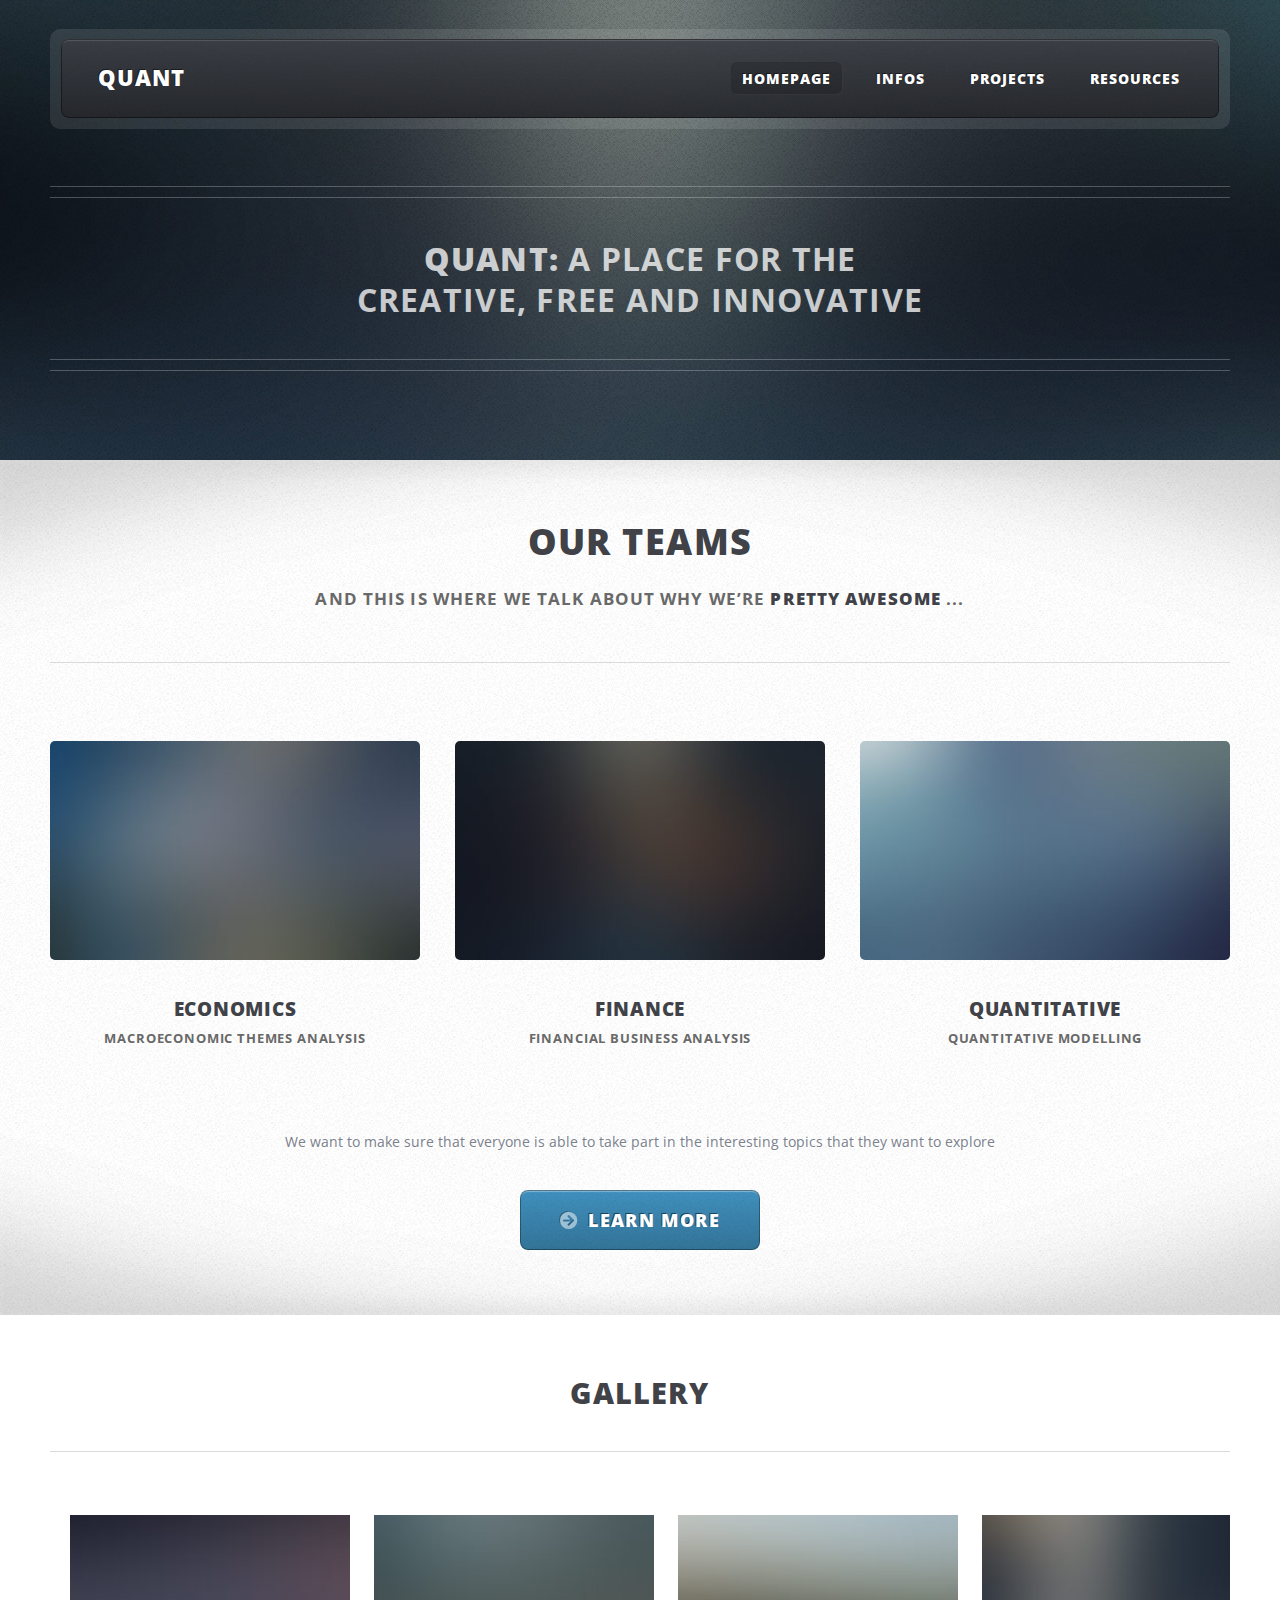
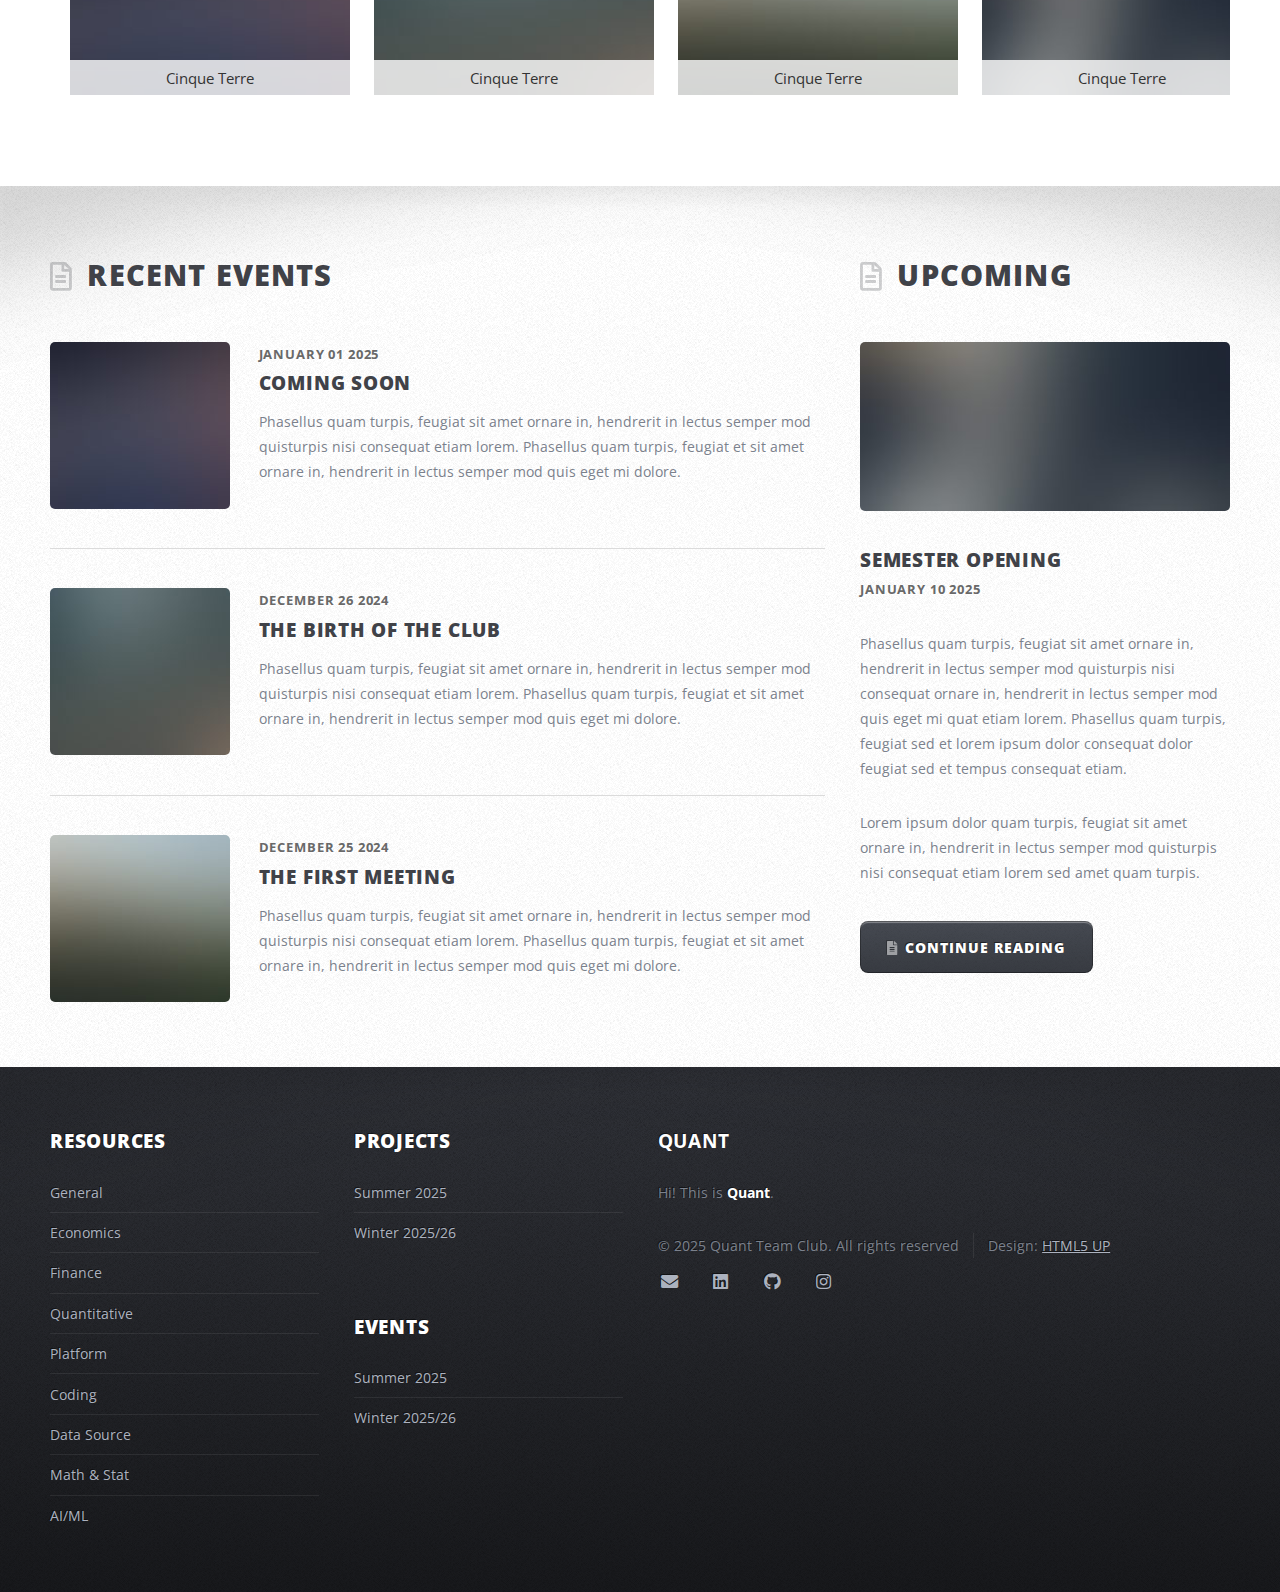
<file: index.html>
<!DOCTYPE HTML>
<!--
	ZeroFour by HTML5 UP
	html5up.net | @ajlkn
	Free for personal and commercial use under the CCA 3.0 license (html5up.net/license)
-->
<html>
	<head>
		<title>Quant</title>
		<meta charset="utf-8" />
		<meta name="viewport" content="width=device-width, initial-scale=1, user-scalable=no" />
		<link rel="shortcut icon" href="./images/logo.ico" type="image/x-icon">
		<link rel="stylesheet" href="assets/css/main.css" />
		<link rel="stylesheet" href="assets/css/modal.css">
		<link rel="stylesheet" href="assets/css/scroll.css">
		<link rel="stylesheet" href="assets/css/img-container.css">

	</head>
	<body class="homepage is-preload">
		<div id="page-wrapper">

			<!-- Header -->
				<div id="header-wrapper">
					<div class="container">

						<!-- Header -->
							<header id="header">
								<div class="inner">

									<!-- Logo -->
										<h1><a href="index.html" id="logo">Quant</a></h1>

									<!-- Nav -->
										<nav id="nav">
											<ul>
												<li class="current_page_item"><a href="index.html">Homepage</a></li>
												<li>
													<a href="#">Infos</a>
													<ul>
														<li><a href="events.html">Events</a></li>
														<li><a href="timeline.html">Timeline</a></li>
														<li>
															<a href="about_us.html">About us</a>
															<ul>
																<li><a href="economics_team.html">Economics Team</a></li>
																<li><a href="finance_team.html">Finance Team</a></li>
																<li><a href="quantitative_team.html">Quantitative Team</a></li>
															</ul>
														</li>
													</ul>
												</li>
												<li><a href="projects.html">Projects</a></li>
												<li><a href="resources.html">Resources</a></li>
											</ul>
										</nav>

								</div>
							</header>

						<!-- Banner -->
							<div id="banner">
								<h2><strong>Quant:</strong> A place for the
								<br/>
								creative, free and innovative </h2>
							</div>

					</div>
				</div>

			<!-- Main Wrapper -->
				<div id="main-wrapper">
					<div class="wrapper style1">
						<div class="inner">

							<!-- Feature 1 -->
								<section class="container box feature1">
									<div class="row">
										<div class="col-12">
											<header class="first major">
												<h2>Our Teams</h2>
												<p>And this is where we talk about why we’re <strong>pretty awesome</strong> ...</p>
											</header>
										</div>
										<div class="col-4 col-12-medium">
											<section>
												<img class="image featured" id="myImg" src="images/pic01.jpg" alt="Economics Team">
												<header>
													<h3>Economics</h3>
													<p>Macroeconomic themes analysis</p>
												</header>
											</section>
										</div>
										<div class="col-4 col-12-medium">
											<section>
												<img class="image featured" id="myImg" src="images/pic02.jpg" alt="Finance team">
												<header>
													<h3>Finance</h3>
													<p>Financial business analysis</p>
												</header>
											</section>
										</div>
										<div class="col-4 col-12-medium">
											<section>
												<img class="image featured" id="myImg" src="images/pic03.jpg" alt="Quant Team">
												<header>
													<h3>Quantitative</h3>
													<p>Quantitative modelling</p>
												</header>
											</section>
										</div>
										<div class="col-12">
											<p>We want to make sure that everyone is able to take part in the interesting topics that they want to explore</p>
											<footer>
												<a href="about_us.html" class="button medium icon solid fa-arrow-circle-right">Learn more</a>
											</footer>
										</div>
									</div>
								</section>

						</div>
					</div>
					<div class="wrapper style2">
						<div class="inner">

							<!-- Feature 2 -->
								<section class="container box feature2">
									<div class="row">
										<div class="col-12">
											<section>
												<header class="major">
													<h2>Gallery</h2>
												</header>
													<div class="scroll-container">
														<figure>
															<img src="images/pic04.jpg" alt="Cinque Terre" width="600" height="400">
															<figcaption>Cinque Terre</figcaption>
														</figure>
														<figure>
															<img src="images/pic05.jpg" alt="Forest" width="600" height="400">
															<figcaption>Cinque Terre</figcaption>
														</figure>
														<figure>
															<img src="images/pic06.jpg" alt="Northern Lights" width="600" height="400">
															<figcaption>Cinque Terre</figcaption>
														</figure>
														<figure>
															<img src="images/pic07.jpg" alt="Mountains" width="600" height="400">
															<figcaption>Cinque Terre</figcaption>
														</figure>
														<figure>
															<img src="images/pic04.jpg" alt="Cinque Terre" width="600" height="400">
															<figcaption>Cinque Terre</figcaption>
														</figure>
														<figure>
															<img src="images/pic05.jpg" alt="Forest" width="600" height="400">
															<figcaption>Cinque Terre</figcaption>
														</figure>
														<figure>
															<img src="images/pic06.jpg" alt="Northern Lights" width="600" height="400">
															<figcaption>Cinque Terre</figcaption>
														</figure>
														<figure>
															<img src="images/pic07.jpg" alt="Mountains" width="600" height="400">
															<figcaption>Cinque Terre</figcaption>
														</figure>
													</div>
											</section>
										</div>
									</div>
								</section>

							</div>
					</div>
					<div class="wrapper style3">
						<div class="inner">
							<div class="container">
								<div class="row">
									<div class="col-8 col-12-medium">
										<!-- Article list -->
											<section class="box article-list">
												<h2 class="icon fa-file-alt">Recent Events</h2>
												<!-- Excerpt -->
													<article class="box excerpt">
														<img class="image left" id="myImg" src="images/pic04.jpg" alt="Snow">
														<div>
															<header>
																<span class="date">January 01 2025</span>
																<h3><a href="#">Coming Soon</a></h3>
															</header>
															<p>Phasellus quam turpis, feugiat sit amet ornare in, hendrerit in lectus
															semper mod quisturpis nisi consequat etiam lorem. Phasellus quam turpis,
															feugiat et sit amet ornare in, hendrerit in lectus semper mod quis eget mi dolore.</p>
														</div>
													</article>

												<!-- Excerpt -->
													<article class="box excerpt">
														<img class="image left" id="myImg" src="images/pic05.jpg" alt="Snow">
														<div>
															<header>
																<span class="date">December 26 2024</span>
																<h3><a href="#">The birth of the club</a></h3>
															</header>
															<p>Phasellus quam turpis, feugiat sit amet ornare in, hendrerit in lectus
															semper mod quisturpis nisi consequat etiam lorem. Phasellus quam turpis,
															feugiat et sit amet ornare in, hendrerit in lectus semper mod quis eget mi dolore.</p>
														</div>
													</article>

												<!-- Excerpt -->
													<article class="box excerpt">
														<img class="image left" id="myImg" src="images/pic06.jpg" alt="Snow">
														<div>
															<header>
																<span class="date">December 25 2024</span>
																<h3><a href="#">The first meeting</a></h3>
															</header>
															<p>Phasellus quam turpis, feugiat sit amet ornare in, hendrerit in lectus
															semper mod quisturpis nisi consequat etiam lorem. Phasellus quam turpis,
															feugiat et sit amet ornare in, hendrerit in lectus semper mod quis eget mi dolore.</p>
														</div>
													</article>

											</section>
									</div>
									<div class="col-4 col-12-medium">

										<!-- Spotlight -->
											<section class="box spotlight">
												<h2 class="icon fa-file-alt">Upcoming</h2>
												<article>
													<img class="image featured" id="myImg" src="images/pic07.jpg" alt="Snow">
													<header>
														<h3><a href="#">Semester Opening</a></h3>
														<p>January 10 2025</p>
													</header>
													<p>Phasellus quam turpis, feugiat sit amet ornare in, hendrerit in lectus semper mod
													quisturpis nisi consequat ornare in, hendrerit in lectus semper mod quis eget mi quat etiam
													lorem. Phasellus quam turpis, feugiat sed et lorem ipsum dolor consequat dolor feugiat sed
													et tempus consequat etiam.</p>
													<p>Lorem ipsum dolor quam turpis, feugiat sit amet ornare in, hendrerit in lectus semper
													mod quisturpis nisi consequat etiam lorem sed amet quam turpis.</p>
													<footer>
														<a href="#" class="button alt icon solid fa-file-alt">Continue Reading</a>
													</footer>
												</article>
											</section>

									</div>
								</div>
							</div>
						</div>
					</div>
				</div>

			<!-- Footer Wrapper -->
				<div id="footer-wrapper">
					<footer id="footer" class="container">
						<div class="row">
							<div class="col-3 col-6-medium col-12-small">

								<!-- Links -->
									<section>
										<h2>Resources</h2>
										<ul class="divided">
											<li><a href="resources.html#general">General</a></li>
											<li><a href="resources.html#Economics">Economics</a></li>
											<li><a href="resources.html#Finance">Finance</a></li>
											<li><a href="resources.html#Quantitative">Quantitative</a></li>
											<li><a href="resources.html#platform">Platform</a></li>
											<li><a href="resources.html#coding">Coding</a></li>
											<li><a href="resources.html#datasource">Data Source</a></li>
											<li><a href="resources.html#mathstat">Math & Stat</a></li>
											<li><a href="resources.html#aiml">AI/ML</a></li>
										</ul>
									</section>

							</div>
							<div class="col-3 col-6-medium col-12-small">

								<!-- Links -->
									<section>
										<h2>Projects</h2>
										<ul class="divided">
											<li><a href="projects.html#projectssummer25">Summer 2025</a></li>
											<li><a href="projects.html#projectswinter2526">Winter 2025/26</a></li>
										</ul>
									</section>

								<!-- Links -->
									<section>
										<h2>Events</h2>
										<ul class="divided">
											<li><a href="events.html#eventssummer25">Summer 2025</a></li>
											<li><a href="events.html#eventswinter2526">Winter 2025/26</a></li>
										</ul>
									</section>

							</div>
							<div class="col-6 col-12-medium imp-medium">

								<!-- About -->
									<section>
										<h2><strong>Quant</strong></h2>
										<p>Hi! This is <strong>Quant</strong>.</p>
											<ul class="menu">
												<li>&copy; 2025 Quant Team Club. All rights reserved</li><li>Design: <a href="http://html5up.net">HTML5 UP</a></li>
											</ul>
											<dl class="contact">
												<dt><a href="#" class="icon solid fa-envelope"><span class="label">Email</span></a></dt>
												<dt><a href="#" class="icon brands fa-linkedin"><span class="label">LinkedIn</span></a></dt>
												<dt><a href="#" class="icon brands fa-github"><span class="label">Github</span></a></dt>
												<dt><a href="#" class="icon brands fa-instagram"><span class="label">Instagram</span></a></dt>
											</dl>
									</section>
							</div>
						</div>
					</footer>
				</div>

		</div>
		<!-- The Modal -->
		<div id="myModal" class="modal">
			<span class="close">×</span>
			<img class="modal-content" id="img01">
			<div id="caption"></div>
		</div>

		<!-- Scripts -->
			<script src="assets/js/jquery.min.js"></script>
			<script src="assets/js/jquery.dropotron.min.js"></script>
			<script src="assets/js/browser.min.js"></script>
			<script src="assets/js/breakpoints.min.js"></script>
			<script src="assets/js/util.js"></script>
			<script src="assets/js/main.js"></script>
			<script src="assets/js/modal.js"></script>

	</body>
</html>
</file>
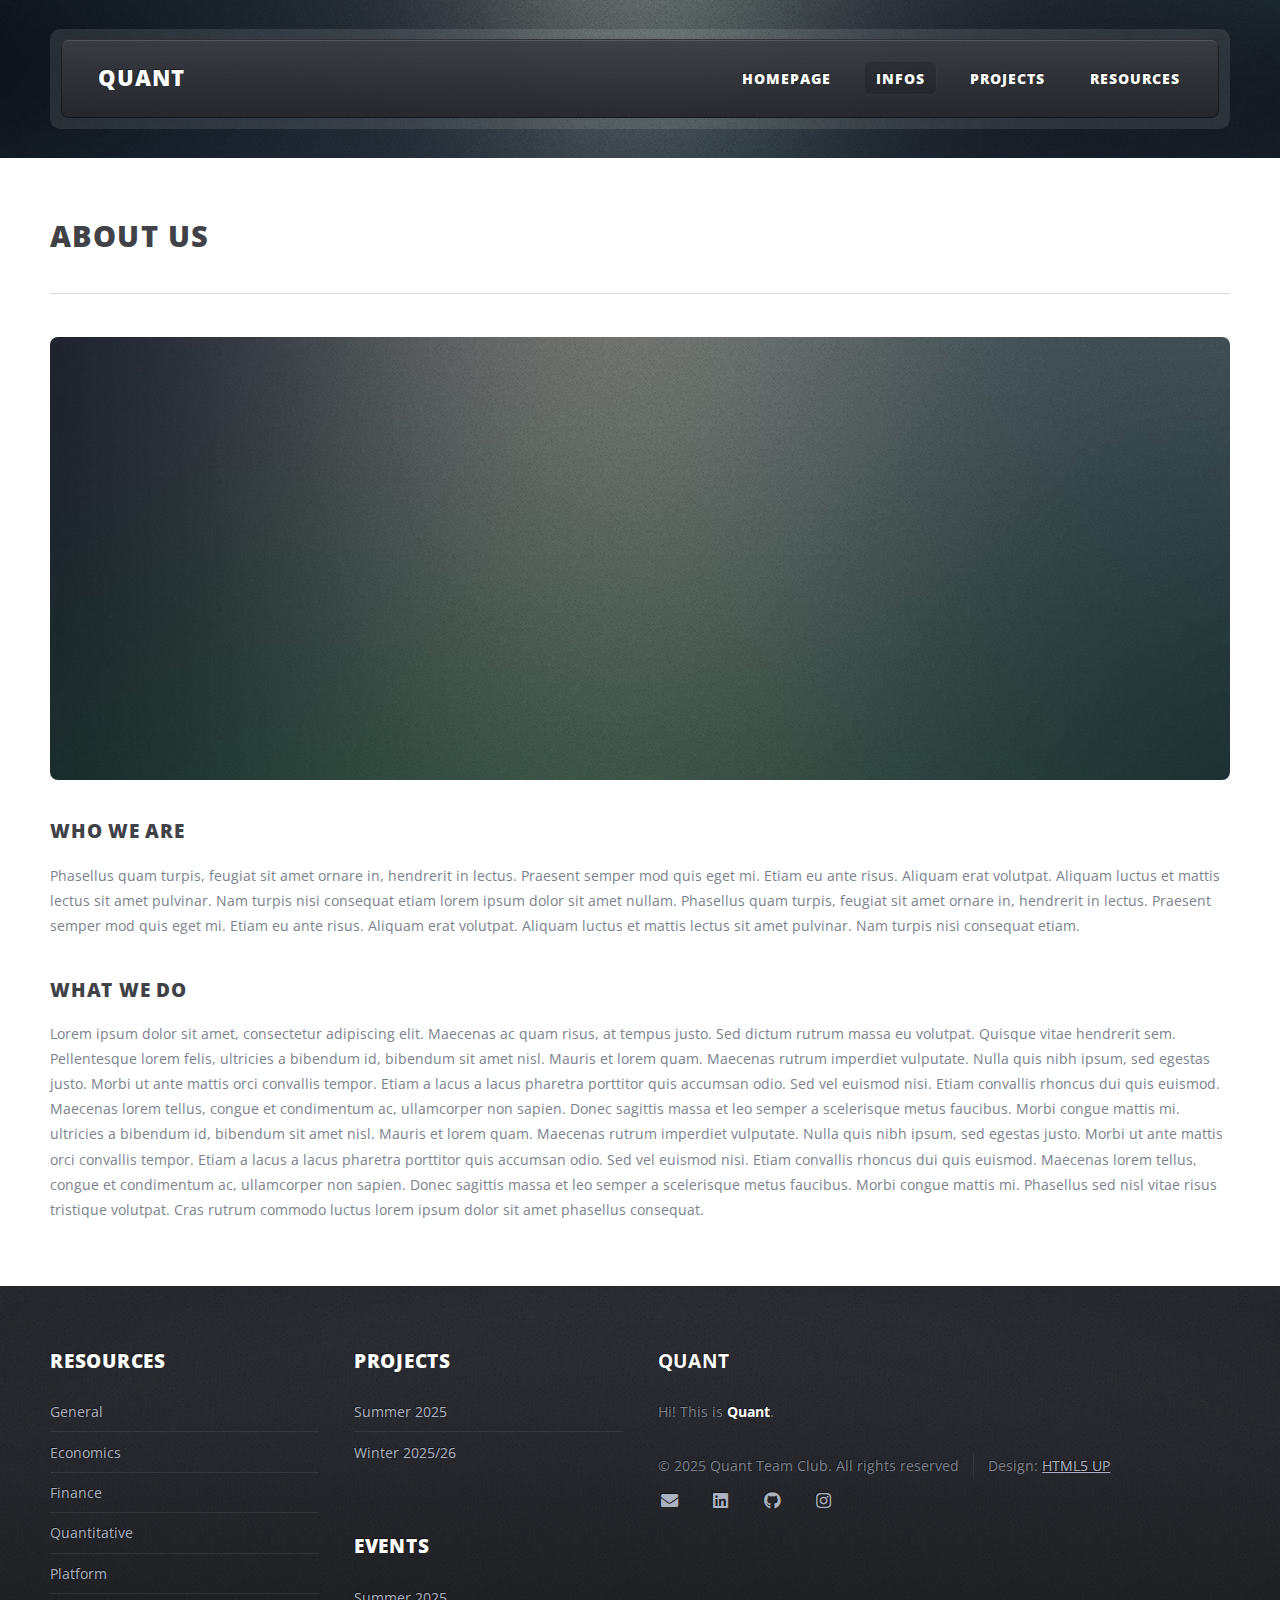
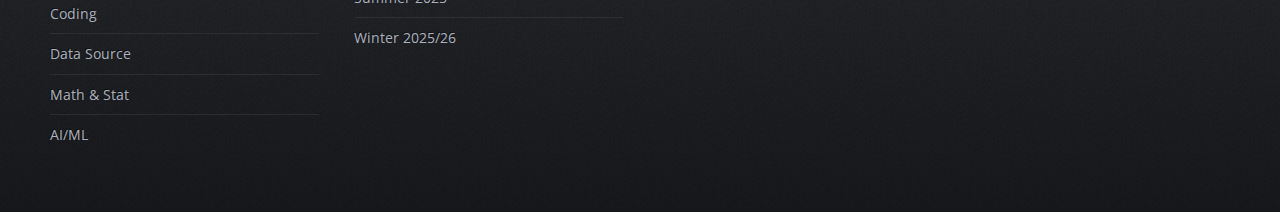
<file: about_us.html>
<!DOCTYPE HTML>
<!--
	ZeroFour by HTML5 UP
	html5up.net | @ajlkn
	Free for personal and commercial use under the CCA 3.0 license (html5up.net/license)
-->
<html>
	<head>
		<title>About Us</title>
		<meta charset="utf-8" />
		<meta name="viewport" content="width=device-width, initial-scale=1, user-scalable=no" />
		<link rel="shortcut icon" href="./images/logo.ico" type="image/x-icon">
		<link rel="stylesheet" href="assets/css/main.css" />
		<link rel="stylesheet" href="assets/css/modal.css">
		<link rel="stylesheet" href="assets/css/scroll.css">
		<link rel="stylesheet" href="assets/css/img-container.css">
		
	</head>
	<body class="no-sidebar is-preload">
		<div id="page-wrapper">

			<!-- Header -->
			<div id="header-wrapper">
				<div class="container">

					<!-- Header -->
						<header id="header">
							<div class="inner">

								<!-- Logo -->
									<h1><a href="index.html" id="logo">Quant</a></h1>

								<!-- Nav -->
									<nav id="nav">
										<ul>
											<li><a href="index.html">Homepage</a></li>
											<li class="current_page_item">
												<a href="#">Infos</a>
												<ul>
													<li><a href="events.html">Events</a></li>
													<li><a href="timeline.html">Timeline</a></li>
													<li>
														<a href="about_us.html">About us</a>
														<ul>
															<li><a href="economics_team.html">Economics Team</a></li>
															<li><a href="finance_team.html">Finance Team</a></li>
															<li><a href="quantitative_team.html">Quantitative Team</a></li>
														</ul>
													</li>
												</ul>
											</li>
											<li><a href="projects.html">Projects</a></li>
											<li><a href="resources.html">Resources</a></li>
										</ul>
									</nav>

							</div>
						</header>

					</div>
				</div>

			<!-- Main Wrapper -->
				<div id="main-wrapper">
					<div class="wrapper style2">
						<div class="inner">
							<div class="container">
								<div id="content">

									<!-- Content -->

										<article>
											<header class="major">
												<h2>About Us</h2>
											</header>

											<span class="image featured"><img src="images/pic08.jpg" alt="" /></span>

											<h3>Who We Are</h3>
											<p>Phasellus quam turpis, feugiat sit amet ornare in, hendrerit in lectus.
											Praesent semper mod quis eget mi. Etiam eu ante risus. Aliquam erat volutpat.
											Aliquam luctus et mattis lectus sit amet pulvinar. Nam turpis nisi
											consequat etiam lorem ipsum dolor sit amet nullam. Phasellus quam turpis,
											feugiat sit amet ornare in, hendrerit in lectus. Praesent semper mod quis
											eget mi. Etiam eu ante risus. Aliquam erat volutpat. Aliquam luctus et
											mattis lectus sit amet pulvinar. Nam turpis nisi consequat etiam.</p>

											<h3>What We Do</h3>
											<p>Lorem ipsum dolor sit amet, consectetur adipiscing elit. Maecenas ac quam risus, at tempus
											justo. Sed dictum rutrum massa eu volutpat. Quisque vitae hendrerit sem. Pellentesque lorem felis,
											ultricies a bibendum id, bibendum sit amet nisl. Mauris et lorem quam. Maecenas rutrum imperdiet
											vulputate. Nulla quis nibh ipsum, sed egestas justo. Morbi ut ante mattis orci convallis tempor.
											Etiam a lacus a lacus pharetra porttitor quis accumsan odio. Sed vel euismod nisi. Etiam convallis
											rhoncus dui quis euismod. Maecenas lorem tellus, congue et condimentum ac, ullamcorper non sapien.
											Donec sagittis massa et leo semper a scelerisque metus faucibus. Morbi congue mattis mi.
											ultricies a bibendum id, bibendum sit amet nisl. Mauris et lorem quam. Maecenas rutrum imperdiet
											vulputate. Nulla quis nibh ipsum, sed egestas justo. Morbi ut ante mattis orci convallis tempor.
											Etiam a lacus a lacus pharetra porttitor quis accumsan odio. Sed vel euismod nisi. Etiam convallis
											rhoncus dui quis euismod. Maecenas lorem tellus, congue et condimentum ac, ullamcorper non sapien.
											Donec sagittis massa et leo semper a scelerisque metus faucibus. Morbi congue mattis mi.
											Phasellus sed nisl vitae risus tristique volutpat. Cras rutrum commodo luctus lorem ipsum
											dolor sit amet phasellus consequat.</p>
										</article>

								</div>
							</div>
						</div>
					</div>
				</div>

			<!-- Footer Wrapper -->
				<div id="footer-wrapper">
					<footer id="footer" class="container">
						<div class="row">
							<div class="col-3 col-6-medium col-12-small">

								<!-- Links -->
									<section>
										<h2>Resources</h2>
										<ul class="divided">
											<li><a href="resources.html#general">General</a></li>
											<li><a href="resources.html#Economics">Economics</a></li>
											<li><a href="resources.html#Finance">Finance</a></li>
											<li><a href="resources.html#Quantitative">Quantitative</a></li>
											<li><a href="resources.html#platform">Platform</a></li>
											<li><a href="resources.html#coding">Coding</a></li>
											<li><a href="resources.html#datasource">Data Source</a></li>
											<li><a href="resources.html#mathstat">Math & Stat</a></li>
											<li><a href="resources.html#aiml">AI/ML</a></li>
										</ul>
									</section>

							</div>
							<div class="col-3 col-6-medium col-12-small">

								<!-- Links -->
									<section>
										<h2>Projects</h2>
										<ul class="divided">
											<li><a href="projects.html#projectssummer25">Summer 2025</a></li>
											<li><a href="projects.html#projectswinter2526">Winter 2025/26</a></li>
										</ul>
									</section>

								<!-- Links -->
									<section>
										<h2>Events</h2>
										<ul class="divided">
											<li><a href="events.html#eventssummer25">Summer 2025</a></li>
											<li><a href="events.html#eventswinter2526">Winter 2025/26</a></li>
										</ul>
									</section>

							</div>
							<div class="col-6 col-12-medium imp-medium">

								<!-- About -->
									<section>
										<h2><strong>Quant</strong></h2>
										<p>Hi! This is <strong>Quant</strong>.</p>
											<ul class="menu">
												<li>&copy; 2025 Quant Team Club. All rights reserved</li><li>Design: <a href="http://html5up.net">HTML5 UP</a></li>
											</ul>
											<dl class="contact">
												<dt><a href="#" class="icon solid fa-envelope"><span class="label">Email</span></a></dt>
												<dt><a href="#" class="icon brands fa-linkedin"><span class="label">LinkedIn</span></a></dt>
												<dt><a href="#" class="icon brands fa-github"><span class="label">Github</span></a></dt>
												<dt><a href="#" class="icon brands fa-instagram"><span class="label">Instagram</span></a></dt>
											</dl>
									</section>
							</div>
						</div>
					</footer>
				</div>

		</div>
		<!-- The Modal -->
		<div id="myModal" class="modal">
			<span class="close">×</span>
			<img class="modal-content" id="img01">
			<div id="caption"></div>
		</div>

		<!-- Scripts -->
			<script src="assets/js/jquery.min.js"></script>
			<script src="assets/js/jquery.dropotron.min.js"></script>
			<script src="assets/js/browser.min.js"></script>
			<script src="assets/js/breakpoints.min.js"></script>
			<script src="assets/js/util.js"></script>
			<script src="assets/js/main.js"></script>
			<script src="assets/js/modal.js"></script>

	</body>
</html>
</file>
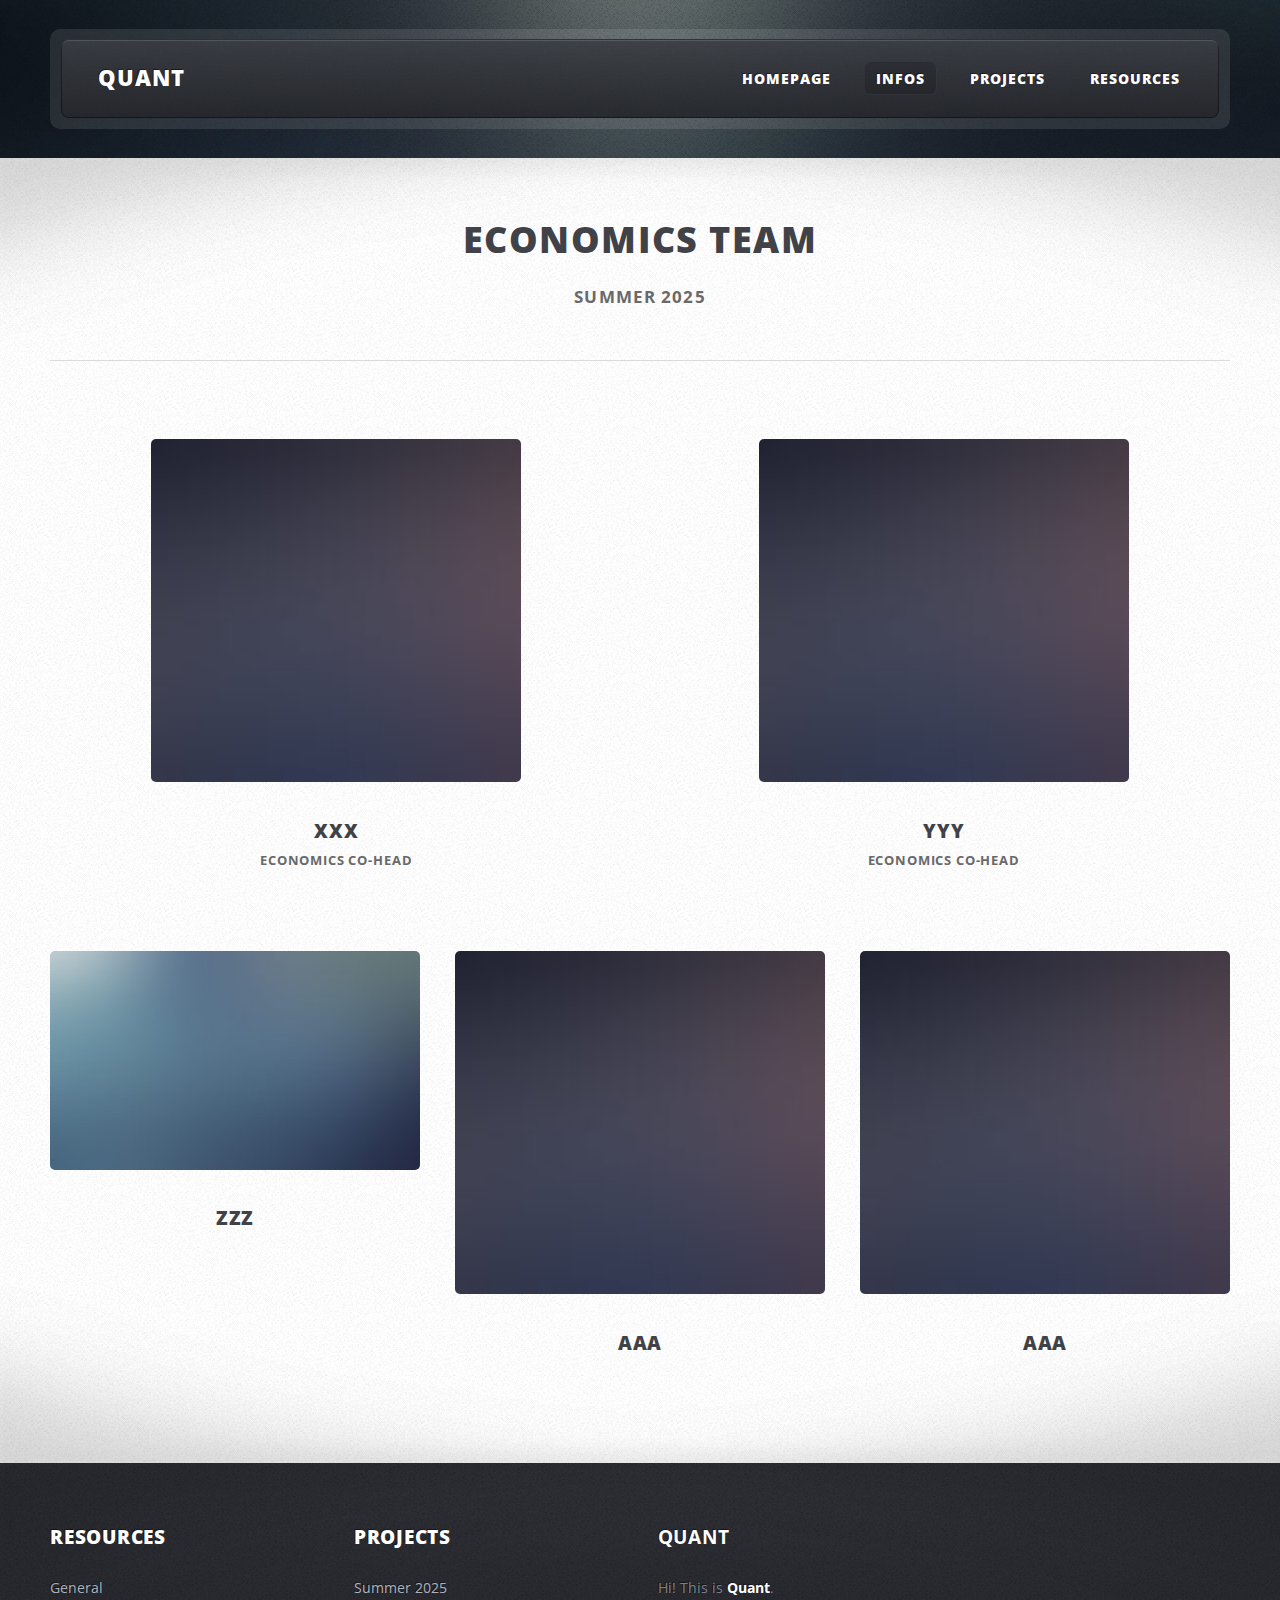
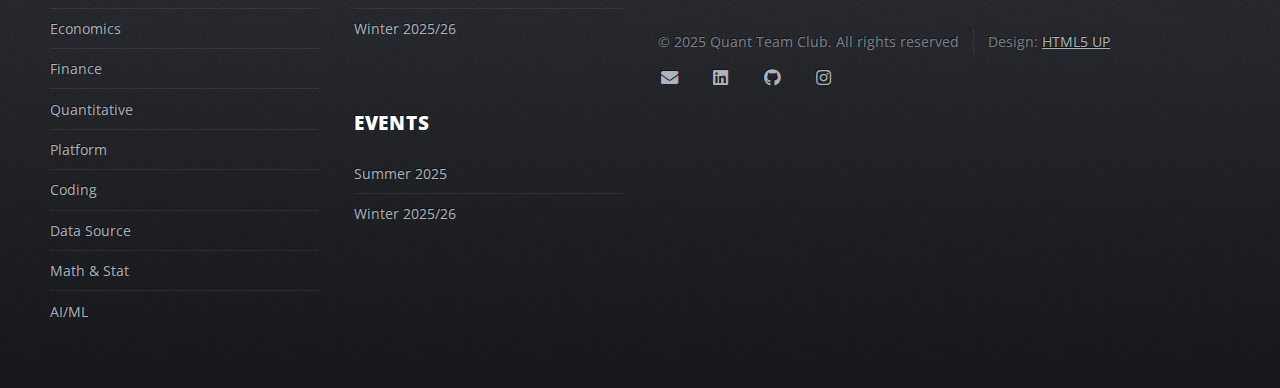
<file: economics_team.html>
<!DOCTYPE HTML>
<!--
	ZeroFour by HTML5 UP
	html5up.net | @ajlkn
	Free for personal and commercial use under the CCA 3.0 license (html5up.net/license)
-->
<html>
	<head>
		<title>Economics Team</title>
		<meta charset="utf-8" />
		<meta name="viewport" content="width=device-width, initial-scale=1, user-scalable=no" />
		<link rel="shortcut icon" href="./images/logo.ico" type="image/x-icon">
		<link rel="stylesheet" href="assets/css/main.css" />
		<link rel="stylesheet" href="assets/css/modal.css">
		<link rel="stylesheet" href="assets/css/scroll.css">
		<link rel="stylesheet" href="assets/css/img-container.css">

	</head>
	<body class="homepage is-preload">
		<div id="page-wrapper">

			<!-- Header -->
				<div id="header-wrapper">
					<div class="container">

						<!-- Header -->
							<header id="header">
								<div class="inner">

									<!-- Logo -->
										<h1><a href="index.html" id="logo">Quant</a></h1>

									<!-- Nav -->
										<nav id="nav">
											<ul>
												<li><a href="index.html">Homepage</a></li>
												<li class="current_page_item">
													<a href="#">Infos</a>
													<ul>
														<li><a href="events.html">Events</a></li>
														<li><a href="timeline.html">Timeline</a></li>
														<li>
															<a href="about_us.html">About us</a>
															<ul>
																<li><a href="economics_team.html">Economics Team</a></li>
																<li><a href="finance_team.html">Finance Team</a></li>
																<li><a href="quantitative_team.html">Quantitative Team</a></li>
															</ul>
														</li>
													</ul>
												</li>
												<li><a href="projects.html">Projects</a></li>
												<li><a href="resources.html">Resources</a></li>
											</ul>
										</nav>

								</div>
							</header>

					</div>
				</div>

			<!-- Main Wrapper -->
				<div id="main-wrapper">
					<div class="wrapper style1">
						<div class="inner">

							<!-- Feature 1 -->
                                <section class="container box feature1">
                                    <div class="row">
                                        <div class="col-12">
                                            <header class="first major">
                                                <h2>Economics Team</h2>
                                                <p>Summer 2025</p>
                                            </header>
                                        </div>
                                        <div class="col-4 col-12-medium" style="margin-left:8.3333%; margin-right:8.3333%;">
                                            <section>
                                                <img class="image featured" id="myImg" src="images/pic04.jpg" alt="Co-Head">
                                                <header>
                                                    <h3>XXX</h3>
                                                    <p>Economics Co-Head</p>
                                                </header>
                                            </section>
                                        </div>
                                        <div class="col-4 col-12-medium" style="margin-left:8.3333%; margin-right:8.3333%;">
                                            <section>
                                                <img class="image featured" id="myImg" src="images/pic04.jpg" alt="Co-Head">
                                                <header>
                                                    <h3>YYY</h3>
                                                    <p>Economics Co-Head</p>
                                                </header>
                                            </section>
                                        </div>
                                        <div class="col-4 col-12-medium">
                                            <section>
                                                <img class="image featured" id="myImg" src="images/pic03.jpg">
                                                <header>
                                                    <h3>ZZZ</h3>
                                                </header>
                                            </section>
                                        </div>
                                        <div class="col-4 col-12-medium">
                                            <section>
                                                <img class="image featured" id="myImg" src="images/pic04.jpg">
                                                <header>
                                                    <h3>AAA</h3>
                                                </header>
                                            </section>
                                        </div>
                                        <div class="col-4 col-12-medium">
                                            <section>
                                                <img class="image featured" id="myImg" src="images/pic04.jpg">
                                                <header>
                                                    <h3>AAA</h3>
                                                </header>
                                            </section>
                                        </div>
                                    </div>
                                </section>

						</div>
					</div>
				</div>

			<!-- Footer Wrapper -->
				<div id="footer-wrapper">
					<footer id="footer" class="container">
						<div class="row">
							<div class="col-3 col-6-medium col-12-small">

								<!-- Links -->
									<section>
										<h2>Resources</h2>
										<ul class="divided">
											<li><a href="resources.html#general">General</a></li>
											<li><a href="resources.html#Economics">Economics</a></li>
											<li><a href="resources.html#Finance">Finance</a></li>
											<li><a href="resources.html#Quantitative">Quantitative</a></li>
											<li><a href="resources.html#platform">Platform</a></li>
											<li><a href="resources.html#coding">Coding</a></li>
											<li><a href="resources.html#datasource">Data Source</a></li>
											<li><a href="resources.html#mathstat">Math & Stat</a></li>
											<li><a href="resources.html#aiml">AI/ML</a></li>
										</ul>
									</section>

							</div>
							<div class="col-3 col-6-medium col-12-small">

								<!-- Links -->
									<section>
										<h2>Projects</h2>
										<ul class="divided">
											<li><a href="events.html#projectssummer25">Summer 2025</a></li>
											<li><a href="events.html#projectswinter2526">Winter 2025/26</a></li>
										</ul>
									</section>

								<!-- Links -->
									<section>
										<h2>Events</h2>
										<ul class="divided">
											<li><a href="events.html#eventssummer25">Summer 2025</a></li>
											<li><a href="events.html#eventswinter2526">Winter 2025/26</a></li>
										</ul>
									</section>

							</div>
							<div class="col-6 col-12-medium imp-medium">

								<!-- About -->
									<section>
										<h2><strong>Quant</strong></h2>
										<p>Hi! This is <strong>Quant</strong>.</p>
											<ul class="menu">
												<li>&copy; 2025 Quant Team Club. All rights reserved</li><li>Design: <a href="http://html5up.net">HTML5 UP</a></li>
											</ul>
											<dl class="contact">
												<dt><a href="#" class="icon solid fa-envelope"><span class="label">Email</span></a></dt>
												<dt><a href="#" class="icon brands fa-linkedin"><span class="label">LinkedIn</span></a></dt>
												<dt><a href="#" class="icon brands fa-github"><span class="label">Github</span></a></dt>
												<dt><a href="#" class="icon brands fa-instagram"><span class="label">Instagram</span></a></dt>
											</dl>
									</section>
							</div>
						</div>
					</footer>
				</div>

		</div>
		<!-- The Modal -->
		<div id="myModal" class="modal">
			<span class="close">×</span>
			<img class="modal-content" id="img01">
			<div id="caption"></div>
		</div>

		<!-- Scripts -->
			<script src="assets/js/jquery.min.js"></script>
			<script src="assets/js/jquery.dropotron.min.js"></script>
			<script src="assets/js/browser.min.js"></script>
			<script src="assets/js/breakpoints.min.js"></script>
			<script src="assets/js/util.js"></script>
			<script src="assets/js/main.js"></script>
			<script src="assets/js/modal.js"></script>

	</body>
</html>
</file>
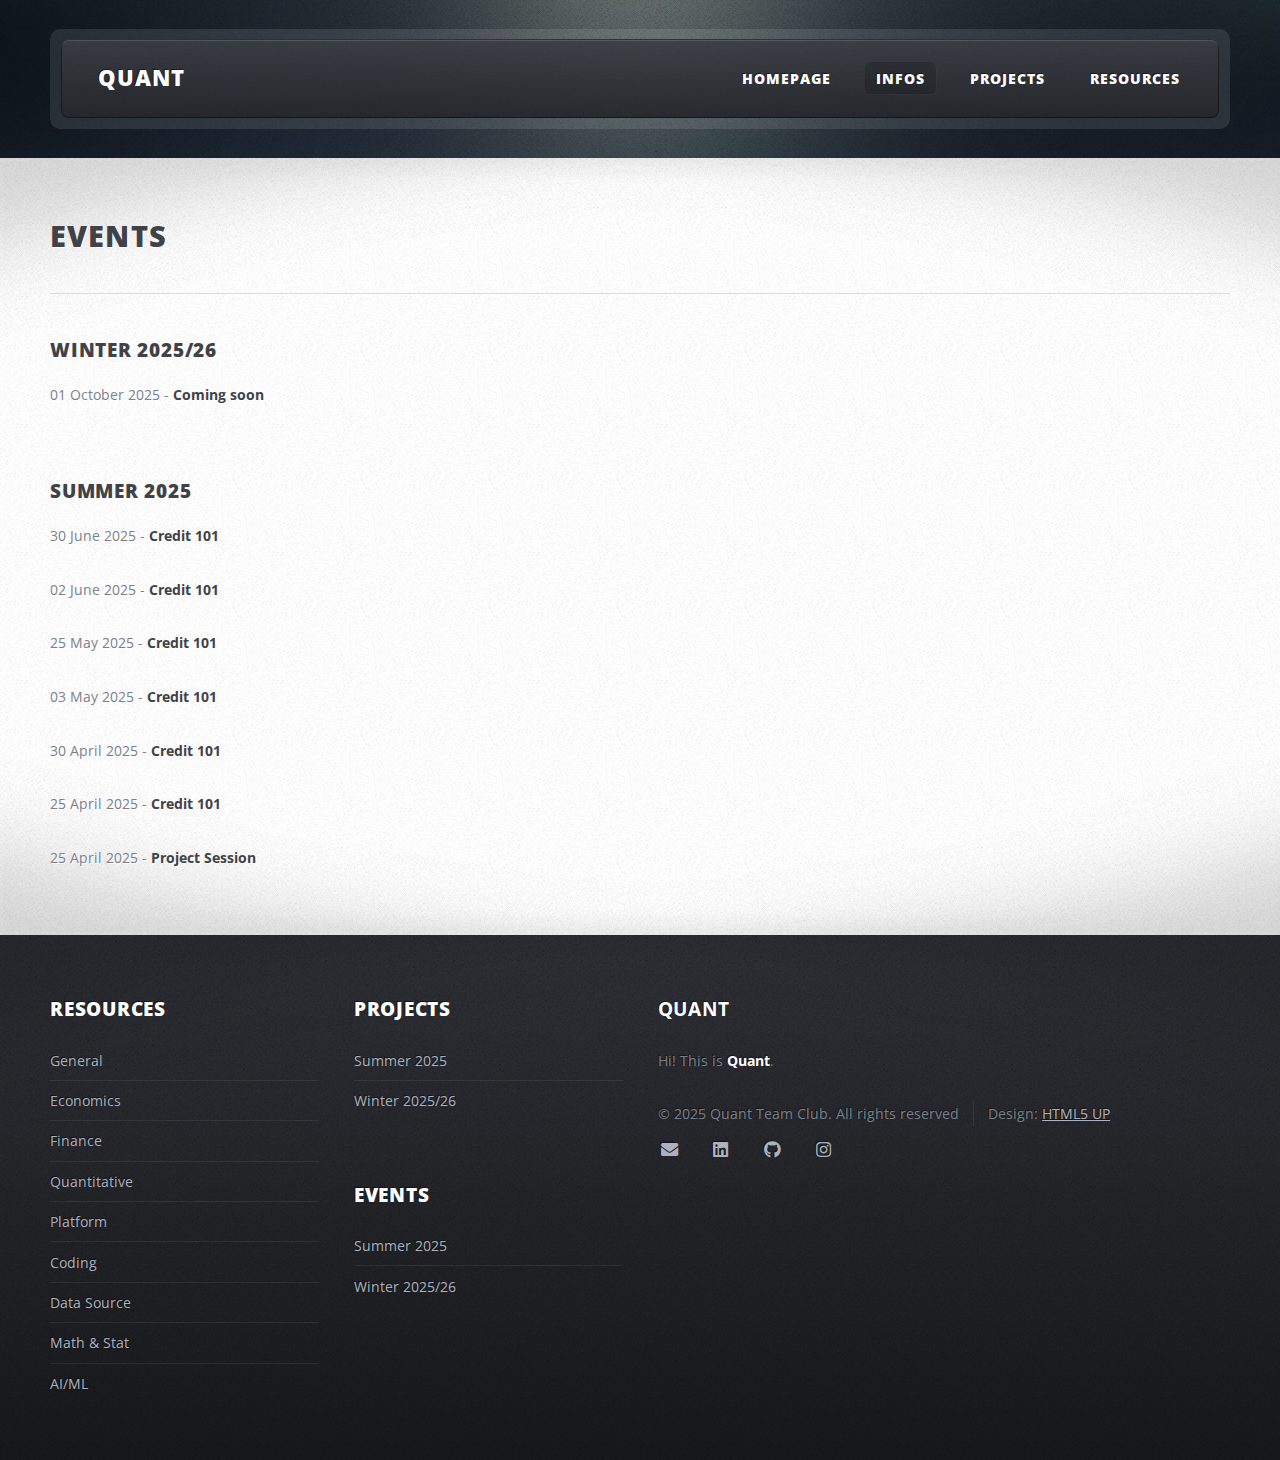
<file: events.html>
<!DOCTYPE HTML>
<!--
	ZeroFour by HTML5 UP
	html5up.net | @ajlkn
	Free for personal and commercial use under the CCA 3.0 license (html5up.net/license)
-->
<html>
	<head>
		<title>Events</title>
		<meta charset="utf-8" />
		<meta name="viewport" content="width=device-width, initial-scale=1, user-scalable=no" />
		<link rel="shortcut icon" href="./images/logo.ico" type="image/x-icon">
		<link rel="stylesheet" href="assets/css/main.css" />
		<link rel="stylesheet" href="assets/css/modal.css">
		<link rel="stylesheet" href="assets/css/scroll.css">
		<link rel="stylesheet" href="assets/css/img-container.css">
		
	</head>
	<body class="no-sidebar is-preload">
		<div id="page-wrapper">

			<!-- Header -->
			<div id="header-wrapper">
				<div class="container">

					<!-- Header -->
						<header id="header">
							<div class="inner">

								<!-- Logo -->
									<h1><a href="index.html" id="logo">Quant</a></h1>

								<!-- Nav -->
									<nav id="nav">
										<ul>
											<li><a href="index.html">Homepage</a></li>
											<li class="current_page_item">
												<a href="#">Infos</a>
												<ul>
													<li><a href="events.html">Events</a></li>
													<li><a href="timeline.html">Timeline</a></li>
													<li>
														<a href="about_us.html">About us</a>
														<ul>
															<li><a href="economics_team.html">Economics Team</a></li>
															<li><a href="finance_team.html">Finance Team</a></li>
															<li><a href="quantitative_team.html">Quantitative Team</a></li>
														</ul>
													</li>
												</ul>
											</li>
											<li><a href="projects.html">Projects</a></li>
											<li><a href="resources.html">Resources</a></li>
										</ul>
									</nav>

							</div>
						</header>

					</div>
				</div>

			<!-- Main Wrapper -->
				<div id="main-wrapper">
					<div class="wrapper style1">
						<div class="inner">
							<div class="container">
								<div id="content">

									<!-- Content -->

										<article>
											<header class="major">
												<h2>Events</h2>
											</header>
												<section>
													<h3 id="eventswinter2526">Winter 2025/26</h3>
													<p>01 October 2025 - <strong>Coming soon</strong></p>
												</section>

												<section>
													<h3 id="eventssummer25">Summer 2025</h3>
													<p>30 June 2025 - <strong>Credit 101</strong></p>
													<p>02 June 2025 - <strong>Credit 101</strong></p>
													<p>25 May 2025 - <strong>Credit 101</strong></p>
													<p>03 May 2025 - <strong>Credit 101</strong></p>
													<p>30 April 2025 - <strong>Credit 101</strong></p>
													<p>25 April 2025 - <strong>Credit 101</strong></p>
													<p>25 April 2025 - <strong>Project Session</strong></p>
												</section>

										</article>

								</div>
							</div>
						</div>
					</div>
				</div>

			<!-- Footer Wrapper -->
				<div id="footer-wrapper">
					<footer id="footer" class="container">
						<div class="row">
							<div class="col-3 col-6-medium col-12-small">

								<!-- Links -->
									<section>
										<h2>Resources</h2>
										<ul class="divided">
											<li><a href="resources.html#general">General</a></li>
											<li><a href="resources.html#Economics">Economics</a></li>
											<li><a href="resources.html#Finance">Finance</a></li>
											<li><a href="resources.html#Quantitative">Quantitative</a></li>
											<li><a href="resources.html#platform">Platform</a></li>
											<li><a href="resources.html#coding">Coding</a></li>
											<li><a href="resources.html#datasource">Data Source</a></li>
											<li><a href="resources.html#mathstat">Math & Stat</a></li>
											<li><a href="resources.html#aiml">AI/ML</a></li>
										</ul>
									</section>

							</div>
							<div class="col-3 col-6-medium col-12-small">

								<!-- Links -->
									<section>
										<h2>Projects</h2>
										<ul class="divided">
											<li><a href="projects.html#projectssummer25">Summer 2025</a></li>
											<li><a href="projects.html#projectswinter2526">Winter 2025/26</a></li>
										</ul>
									</section>

								<!-- Links -->
									<section>
										<h2>Events</h2>
										<ul class="divided">
											<li><a href="events.html#eventssummer25">Summer 2025</a></li>
											<li><a href="events.html#eventswinter2526">Winter 2025/26</a></li>
										</ul>
									</section>

							</div>
							<div class="col-6 col-12-medium imp-medium">

								<!-- About -->
									<section>
										<h2><strong>Quant</strong></h2>
										<p>Hi! This is <strong>Quant</strong>.</p>
											<ul class="menu">
												<li>&copy; 2025 Quant Team Club. All rights reserved</li><li>Design: <a href="http://html5up.net">HTML5 UP</a></li>
											</ul>
											<dl class="contact">
												<dt><a href="#" class="icon solid fa-envelope"><span class="label">Email</span></a></dt>
												<dt><a href="#" class="icon brands fa-linkedin"><span class="label">LinkedIn</span></a></dt>
												<dt><a href="#" class="icon brands fa-github"><span class="label">Github</span></a></dt>
												<dt><a href="#" class="icon brands fa-instagram"><span class="label">Instagram</span></a></dt>
											</dl>
									</section>
							</div>
						</div>
					</footer>
				</div>

		</div>
		<!-- The Modal -->
		<div id="myModal" class="modal">
			<span class="close">×</span>
			<img class="modal-content" id="img01">
			<div id="caption"></div>
		</div>

		<!-- Scripts -->
			<script src="assets/js/jquery.min.js"></script>
			<script src="assets/js/jquery.dropotron.min.js"></script>
			<script src="assets/js/browser.min.js"></script>
			<script src="assets/js/breakpoints.min.js"></script>
			<script src="assets/js/util.js"></script>
			<script src="assets/js/main.js"></script>
			<script src="assets/js/modal.js"></script>

	</body>
</html>
</file>
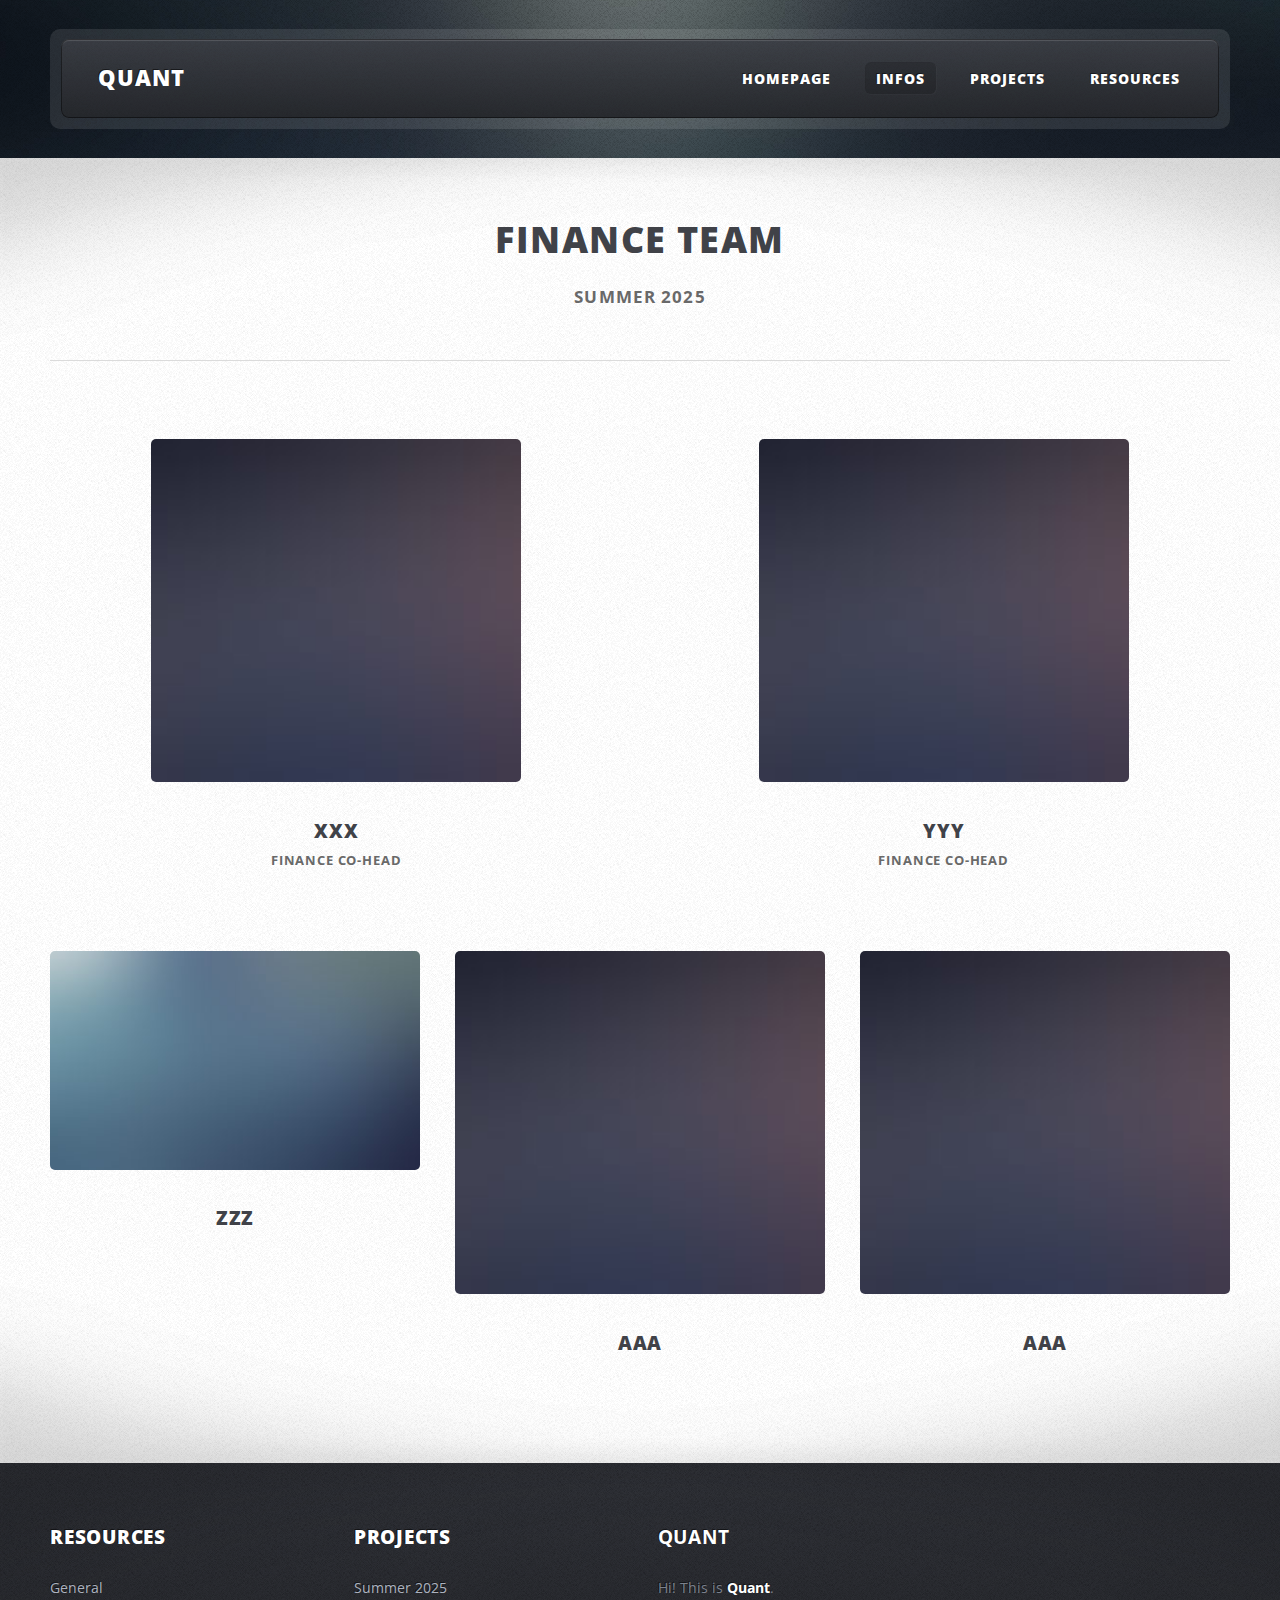
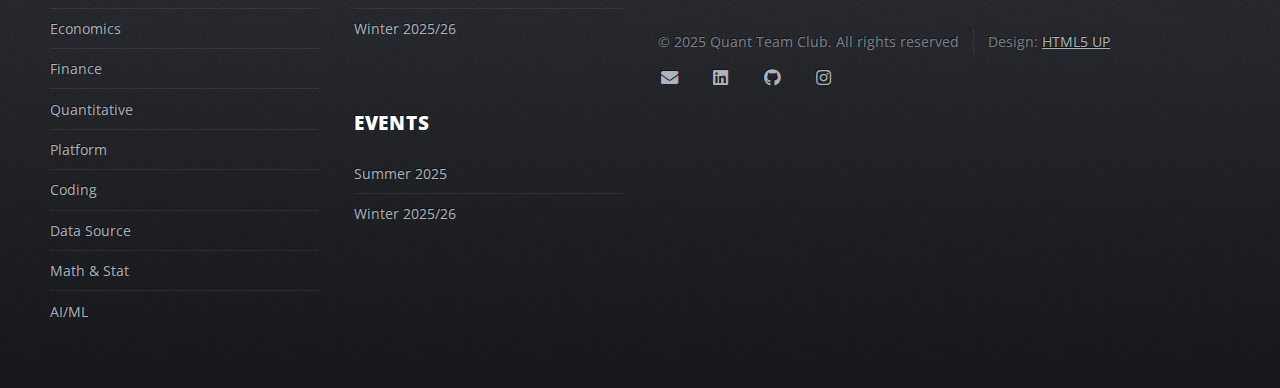
<file: finance_team.html>
<!DOCTYPE HTML>
<!--
	ZeroFour by HTML5 UP
	html5up.net | @ajlkn
	Free for personal and commercial use under the CCA 3.0 license (html5up.net/license)
-->
<html>
	<head>
		<title>Finance Team</title>
		<meta charset="utf-8" />
		<meta name="viewport" content="width=device-width, initial-scale=1, user-scalable=no" />
		<link rel="shortcut icon" href="./images/logo.ico" type="image/x-icon">
		<link rel="stylesheet" href="assets/css/main.css" />
		<link rel="stylesheet" href="assets/css/modal.css">
		<link rel="stylesheet" href="assets/css/scroll.css">
		<link rel="stylesheet" href="assets/css/img-container.css">

	</head>
	<body class="homepage is-preload">
		<div id="page-wrapper">

			<!-- Header -->
				<div id="header-wrapper">
					<div class="container">

						<!-- Header -->
							<header id="header">
								<div class="inner">

									<!-- Logo -->
										<h1><a href="index.html" id="logo">Quant</a></h1>

									<!-- Nav -->
										<nav id="nav">
											<ul>
												<li><a href="index.html">Homepage</a></li>
												<li class="current_page_item">
													<a href="#">Infos</a>
													<ul>
														<li><a href="events.html">Events</a></li>
														<li><a href="timeline.html">Timeline</a></li>
														<li>
															<a href="about_us.html">About us</a>
															<ul>
																<li><a href="economics_team.html">Economics Team</a></li>
																<li><a href="finance_team.html">Finance Team</a></li>
																<li><a href="quantitative_team.html">Quantitative Team</a></li>
															</ul>
														</li>
													</ul>
												</li>
												<li><a href="projects.html">Projects</a></li>
												<li><a href="resources.html">Resources</a></li>
											</ul>
										</nav>

								</div>
							</header>

					</div>
				</div>

			<!-- Main Wrapper -->
				<div id="main-wrapper">
					<div class="wrapper style1">
						<div class="inner">

							<!-- Feature 1 -->
                                <section class="container box feature1">
                                    <div class="row">
                                        <div class="col-12">
                                            <header class="first major">
                                                <h2>Finance Team</h2>
                                                <p>Summer 2025</p>
                                            </header>
                                        </div>
										<div class="col-4 col-12-medium" style="margin-left:8.3333%; margin-right:8.3333%;">
                                            <section>
                                                <img class="image featured" id="myImg" src="images/pic04.jpg" alt="Co-Head">
                                                <header>
                                                    <h3>XXX</h3>
                                                    <p>Finance Co-Head</p>
                                                </header>
                                            </section>
                                        </div>
										<div class="col-4 col-12-medium" style="margin-left:8.3333%; margin-right:8.3333%;">
                                            <section>
                                                <img class="image featured" id="myImg" src="images/pic04.jpg" alt="Co-Head">
                                                <header>
                                                    <h3>YYY</h3>
                                                    <p>Finance Co-Head</p>
                                                </header>
                                            </section>
                                        </div>
                                        <div class="col-4 col-12-medium">
                                            <section>
                                                <img class="image featured" id="myImg" src="images/pic03.jpg">
                                                <header>
                                                    <h3>ZZZ</h3>
                                                </header>
                                            </section>
                                        </div>
                                        <div class="col-4 col-12-medium">
                                            <section>
                                                <img class="image featured" id="myImg" src="images/pic04.jpg">
                                                <header>
                                                    <h3>AAA</h3>
                                                </header>
                                            </section>
                                        </div>
                                        <div class="col-4 col-12-medium">
                                            <section>
                                                <img class="image featured" id="myImg" src="images/pic04.jpg">
                                                <header>
                                                    <h3>AAA</h3>
                                                </header>
                                            </section>
                                        </div>
                                    </div>
                                </section>

						</div>
					</div>
				</div>

			<!-- Footer Wrapper -->
				<div id="footer-wrapper">
					<footer id="footer" class="container">
						<div class="row">
							<div class="col-3 col-6-medium col-12-small">

								<!-- Links -->
									<section>
										<h2>Resources</h2>
										<ul class="divided">
											<li><a href="resources.html#general">General</a></li>
											<li><a href="resources.html#Economics">Economics</a></li>
											<li><a href="resources.html#Finance">Finance</a></li>
											<li><a href="resources.html#Quantitative">Quantitative</a></li>
											<li><a href="resources.html#platform">Platform</a></li>
											<li><a href="resources.html#coding">Coding</a></li>
											<li><a href="resources.html#datasource">Data Source</a></li>
											<li><a href="resources.html#mathstat">Math & Stat</a></li>
											<li><a href="resources.html#aiml">AI/ML</a></li>
										</ul>
									</section>

							</div>
							<div class="col-3 col-6-medium col-12-small">

								<!-- Links -->
									<section>
										<h2>Projects</h2>
										<ul class="divided">
											<li><a href="events.html#projectssummer25">Summer 2025</a></li>
											<li><a href="events.html#projectswinter2526">Winter 2025/26</a></li>
										</ul>
									</section>

								<!-- Links -->
									<section>
										<h2>Events</h2>
										<ul class="divided">
											<li><a href="events.html#eventssummer25">Summer 2025</a></li>
											<li><a href="events.html#eventswinter2526">Winter 2025/26</a></li>
										</ul>
									</section>

							</div>
							<div class="col-6 col-12-medium imp-medium">

								<!-- About -->
									<section>
										<h2><strong>Quant</strong></h2>
										<p>Hi! This is <strong>Quant</strong>.</p>
											<ul class="menu">
												<li>&copy; 2025 Quant Team Club. All rights reserved</li><li>Design: <a href="http://html5up.net">HTML5 UP</a></li>
											</ul>
											<dl class="contact">
												<dt><a href="#" class="icon solid fa-envelope"><span class="label">Email</span></a></dt>
												<dt><a href="#" class="icon brands fa-linkedin"><span class="label">LinkedIn</span></a></dt>
												<dt><a href="#" class="icon brands fa-github"><span class="label">Github</span></a></dt>
												<dt><a href="#" class="icon brands fa-instagram"><span class="label">Instagram</span></a></dt>
											</dl>
									</section>
							</div>
						</div>
					</footer>
				</div>

		</div>
		<!-- The Modal -->
		<div id="myModal" class="modal">
			<span class="close">×</span>
			<img class="modal-content" id="img01">
			<div id="caption"></div>
		</div>

		<!-- Scripts -->
			<script src="assets/js/jquery.min.js"></script>
			<script src="assets/js/jquery.dropotron.min.js"></script>
			<script src="assets/js/browser.min.js"></script>
			<script src="assets/js/breakpoints.min.js"></script>
			<script src="assets/js/util.js"></script>
			<script src="assets/js/main.js"></script>
			<script src="assets/js/modal.js"></script>

	</body>
</html>
</file>
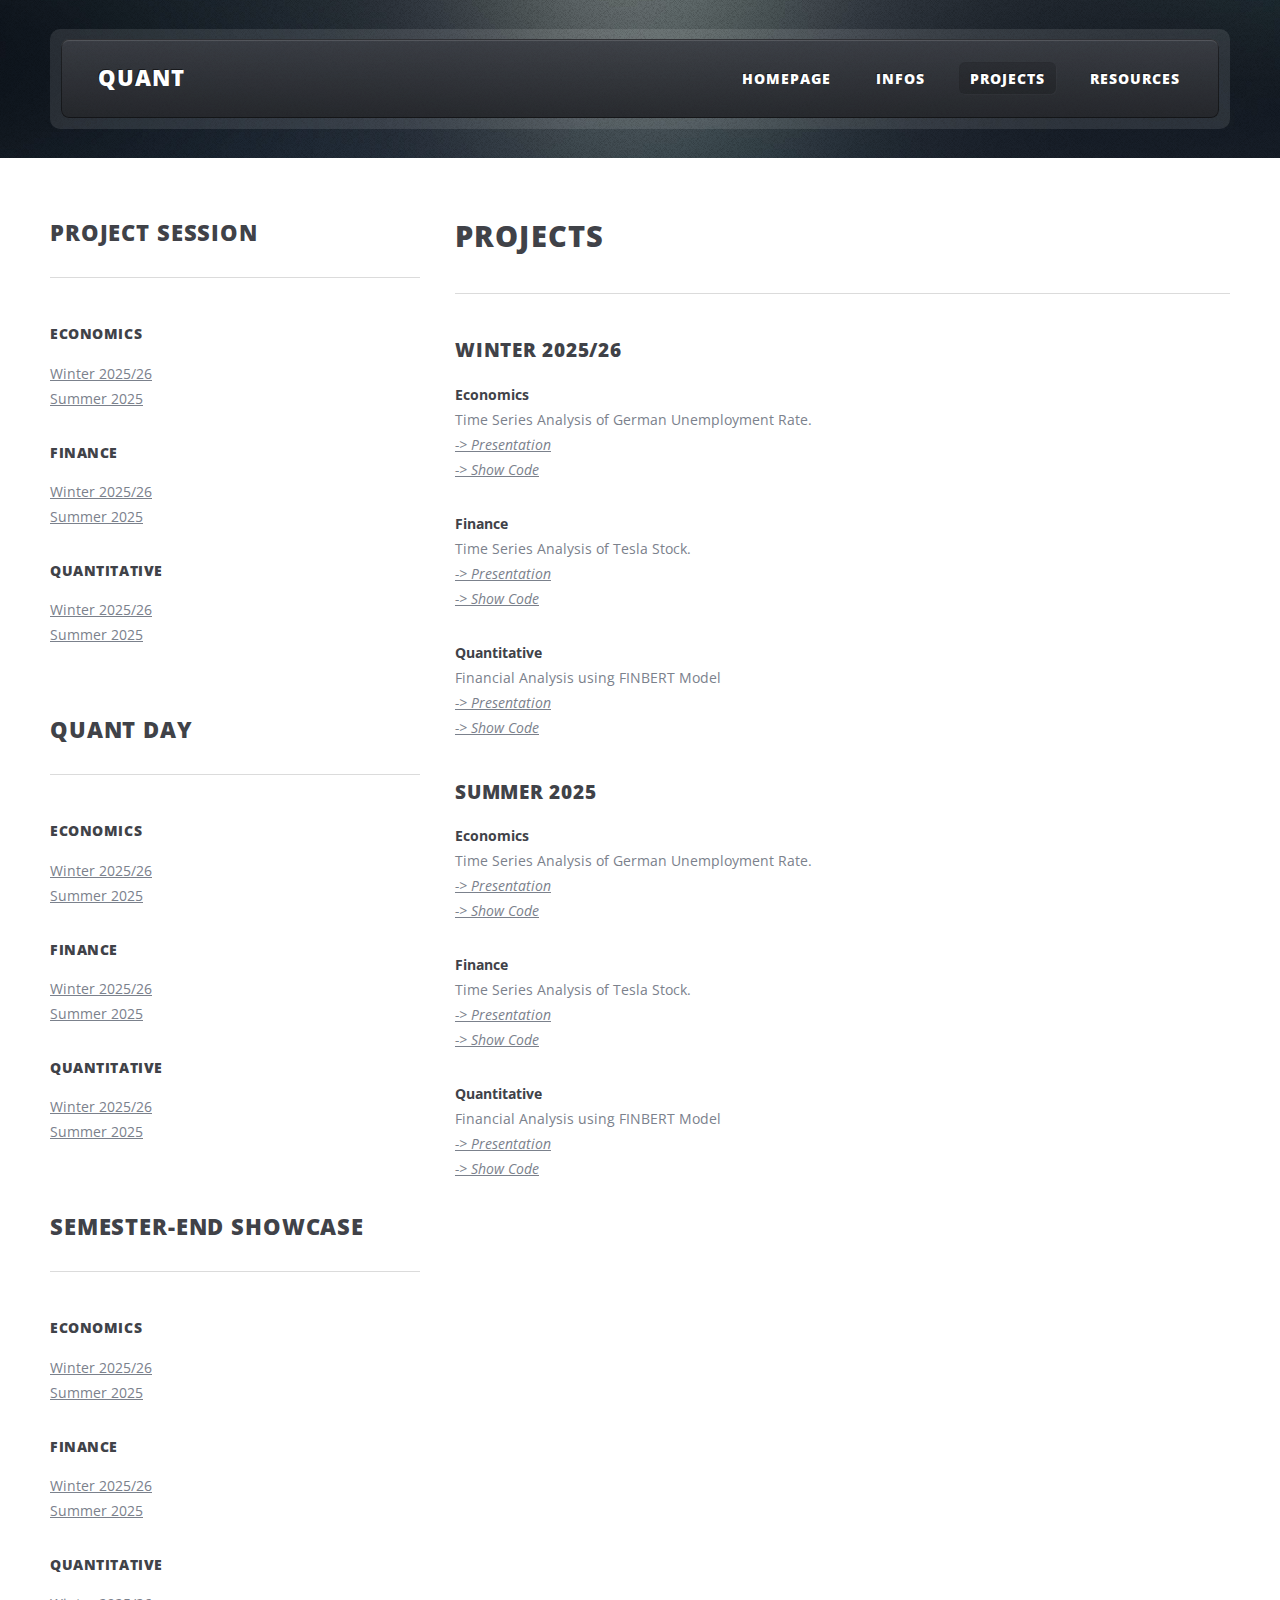
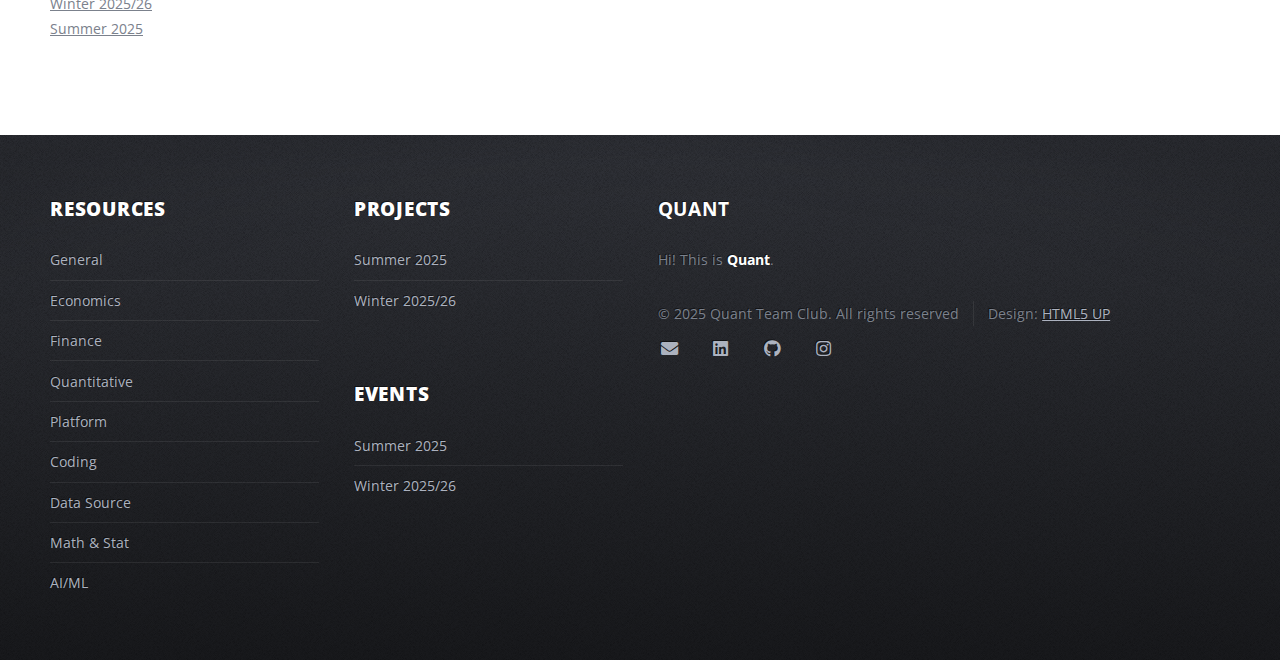
<file: projects.html>
<!DOCTYPE HTML>
<!--
	ZeroFour by HTML5 UP
	html5up.net | @ajlkn
	Free for personal and commercial use under the CCA 3.0 license (html5up.net/license)
-->
<html>
	<head>
		<title>Projects</title>
		<meta charset="utf-8" />
		<meta name="viewport" content="width=device-width, initial-scale=1, user-scalable=no" />
		<link rel="shortcut icon" href="./images/logo.ico" type="image/x-icon">
		<link rel="stylesheet" href="assets/css/main.css" />
		<link rel="stylesheet" href="assets/css/modal.css">
		<link rel="stylesheet" href="assets/css/scroll.css">
		<link rel="stylesheet" href="assets/css/img-container.css">
		
	</head>
	<body class="left-sidebar is-preload">
		<div id="page-wrapper">

			<!-- Header -->
			<div id="header-wrapper">
				<div class="container">

					<!-- Header -->
						<header id="header">
							<div class="inner">

								<!-- Logo -->
									<h1><a href="index.html" id="logo">Quant</a></h1>

								<!-- Nav -->
									<nav id="nav">
										<ul>
											<li><a href="index.html">Homepage</a></li>
											<li>
												<a href="#">Infos</a>
												<ul>
													<li><a href="events.html">Events</a></li>
													<li><a href="timeline.html">Timeline</a></li>
													<li>
														<a href="about_us.html">About us</a>
														<ul>
															<li><a href="economics_team.html">Economics Team</a></li>
															<li><a href="finance_team.html">Finance Team</a></li>
															<li><a href="quantitative_team.html">Quantitative Team</a></li>
														</ul>
													</li>
												</ul>
											</li>
											<li class="current_page_item"><a href="projects.html">Projects</a></li>
											<li><a href="resources.html">Resources</a></li>
										</ul>
									</nav>

							</div>
						</header>

					</div>
				</div>

			<!-- Main Wrapper -->
				<div id="main-wrapper">
					<div class="wrapper style2">
						<div class="inner">
							<div class="container">
								<div class="row">
									<div class="col-4 col-12-medium">
										<div id="sidebar">

											<!-- Sidebar -->

											<section>
												<header class="major">
													<h2>Project Session</h2>
												</header>
												<ul class="style2">
													<h1>Economics</h1>
														<ul>
															<li><a href="#">Winter 2025/26</a></li>
															<li><a href="#">Summer 2025</a></li>
														</ul>
													<h1>Finance</h1>
														<ul>
															<li><a href="#">Winter 2025/26</a></li>
															<li><a href="#">Summer 2025</a></li>
														</ul>
													<h1>Quantitative</h1>
														<ul>
															<li><a href="#">Winter 2025/26</a></li>
															<li><a href="#">Summer 2025</a></li>
														</ul>
												</ul>
											</section>

											<section>
												<header class="major">
													<h2>Quant Day</h2>
												</header>
												<ul class="style2">
													<h1>Economics</h1>
														<ul>
															<li><a href="#">Winter 2025/26</a></li>
															<li><a href="#">Summer 2025</a></li>
														</ul>
													<h1>Finance</h1>
														<ul>
															<li><a href="#">Winter 2025/26</a></li>
															<li><a href="#">Summer 2025</a></li>
														</ul>
													<h1>Quantitative</h1>
														<ul>
															<li><a href="#">Winter 2025/26</a></li>
															<li><a href="#">Summer 2025</a></li>
														</ul>
												</ul>
											</section>

											<section>
												<header class="major">
													<h2>Semester-End Showcase</h2>
												</header>
												<ul class="style2">
													<h1>Economics</h1>
														<ul>
															<li><a href="#">Winter 2025/26</a></li>
															<li><a href="#">Summer 2025</a></li>
														</ul>
													<h1>Finance</h1>
														<ul>
															<li><a href="#">Winter 2025/26</a></li>
															<li><a href="#">Summer 2025</a></li>
														</ul>
													<h1>Quantitative</h1>
														<ul>
															<li><a href="#">Winter 2025/26</a></li>
															<li><a href="#">Summer 2025</a></li>
														</ul>
												</ul>
											</section>

										</div>
									</div>
									<div class="col-8 col-12-medium imp-medium">
										<div id="content">

											<!-- Content -->

												<article>
													<header class="major">
														<h2>Projects</h2>
													</header>

													<h3 id="projectswinter2526">Winter 2025/26</h3>

														<p><strong>Economics</strong>
														</br>
														Time Series Analysis of German Unemployment Rate.
														</br>
														<i><a href="#">-> Presentation</a></i>
														</br>
														<i><a href="#">-> Show Code</a></i>
														</p>
														<p><strong>Finance</strong>
														</br>
														Time Series Analysis of Tesla Stock.
														</br>
														<i><a href="#">-> Presentation</a></i>
														</br>
														<i><a href="#">-> Show Code</a></i>
														</p>
														<p><strong>Quantitative</strong>
														</br>
														Financial Analysis using FINBERT Model
														</br>
														<i><a href="#">-> Presentation</a></i>
														</br>
														<i><a href="#">-> Show Code</a></i>
														</p>

													<h3 id="projectssummer25">Summer 2025</h3>

														<p><strong>Economics</strong>
														</br>
														Time Series Analysis of German Unemployment Rate.
														</br>
														<i><a href="#">-> Presentation</a></i>
														</br>
														<i><a href="#">-> Show Code</a></i>
														</p>
														<p><strong>Finance</strong>
														</br>
														Time Series Analysis of Tesla Stock.
														</br>
														<i><a href="#">-> Presentation</a></i>
														</br>
														<i><a href="#">-> Show Code</a></i>
														</p>
														<p><strong>Quantitative</strong>
														</br>
														Financial Analysis using FINBERT Model
														</br>
														<i><a href="#">-> Presentation</a></i>
														</br>
														<i><a href="#">-> Show Code</a></i>
														</p>

												</article>

										</div>
									</div>
								</div>
							</div>
						</div>
					</div>
				</div>

			<!-- Footer Wrapper -->
				<div id="footer-wrapper">
					<footer id="footer" class="container">
						<div class="row">
							<div class="col-3 col-6-medium col-12-small">

								<!-- Links -->
									<section>
										<h2>Resources</h2>
										<ul class="divided">
											<li><a href="resources.html#general">General</a></li>
											<li><a href="resources.html#Economics">Economics</a></li>
											<li><a href="resources.html#Finance">Finance</a></li>
											<li><a href="resources.html#Quantitative">Quantitative</a></li>
											<li><a href="resources.html#platform">Platform</a></li>
											<li><a href="resources.html#coding">Coding</a></li>
											<li><a href="resources.html#datasource">Data Source</a></li>
											<li><a href="resources.html#mathstat">Math & Stat</a></li>
											<li><a href="resources.html#aiml">AI/ML</a></li>
										</ul>
									</section>

							</div>
							<div class="col-3 col-6-medium col-12-small">

								<!-- Links -->
									<section>
										<h2>Projects</h2>
										<ul class="divided">
											<li><a href="projects.html#projectssummer25">Summer 2025</a></li>
											<li><a href="projects.html#projectswinter2526">Winter 2025/26</a></li>
										</ul>
									</section>

								<!-- Links -->
									<section>
										<h2>Events</h2>
										<ul class="divided">
											<li><a href="events.html#eventssummer25">Summer 2025</a></li>
											<li><a href="events.html#eventswinter2526">Winter 2025/26</a></li>
										</ul>
									</section>

							</div>
							<div class="col-6 col-12-medium imp-medium">

								<!-- About -->
									<section>
										<h2><strong>Quant</strong></h2>
										<p>Hi! This is <strong>Quant</strong>.</p>
											<ul class="menu">
												<li>&copy; 2025 Quant Team Club. All rights reserved</li><li>Design: <a href="http://html5up.net">HTML5 UP</a></li>
											</ul>
											<dl class="contact">
												<dt><a href="#" class="icon solid fa-envelope"><span class="label">Email</span></a></dt>
												<dt><a href="#" class="icon brands fa-linkedin"><span class="label">LinkedIn</span></a></dt>
												<dt><a href="#" class="icon brands fa-github"><span class="label">Github</span></a></dt>
												<dt><a href="#" class="icon brands fa-instagram"><span class="label">Instagram</span></a></dt>
											</dl>
									</section>
							</div>
						</div>
					</footer>
				</div>

		</div>
		<!-- The Modal -->
		<div id="myModal" class="modal">
			<span class="close">×</span>
			<img class="modal-content" id="img01">
			<div id="caption"></div>
		</div>

		<!-- Scripts -->
			<script src="assets/js/jquery.min.js"></script>
			<script src="assets/js/jquery.dropotron.min.js"></script>
			<script src="assets/js/browser.min.js"></script>
			<script src="assets/js/breakpoints.min.js"></script>
			<script src="assets/js/util.js"></script>
			<script src="assets/js/main.js"></script>
			<script src="assets/js/modal.js"></script>

	</body>
</html>
</file>
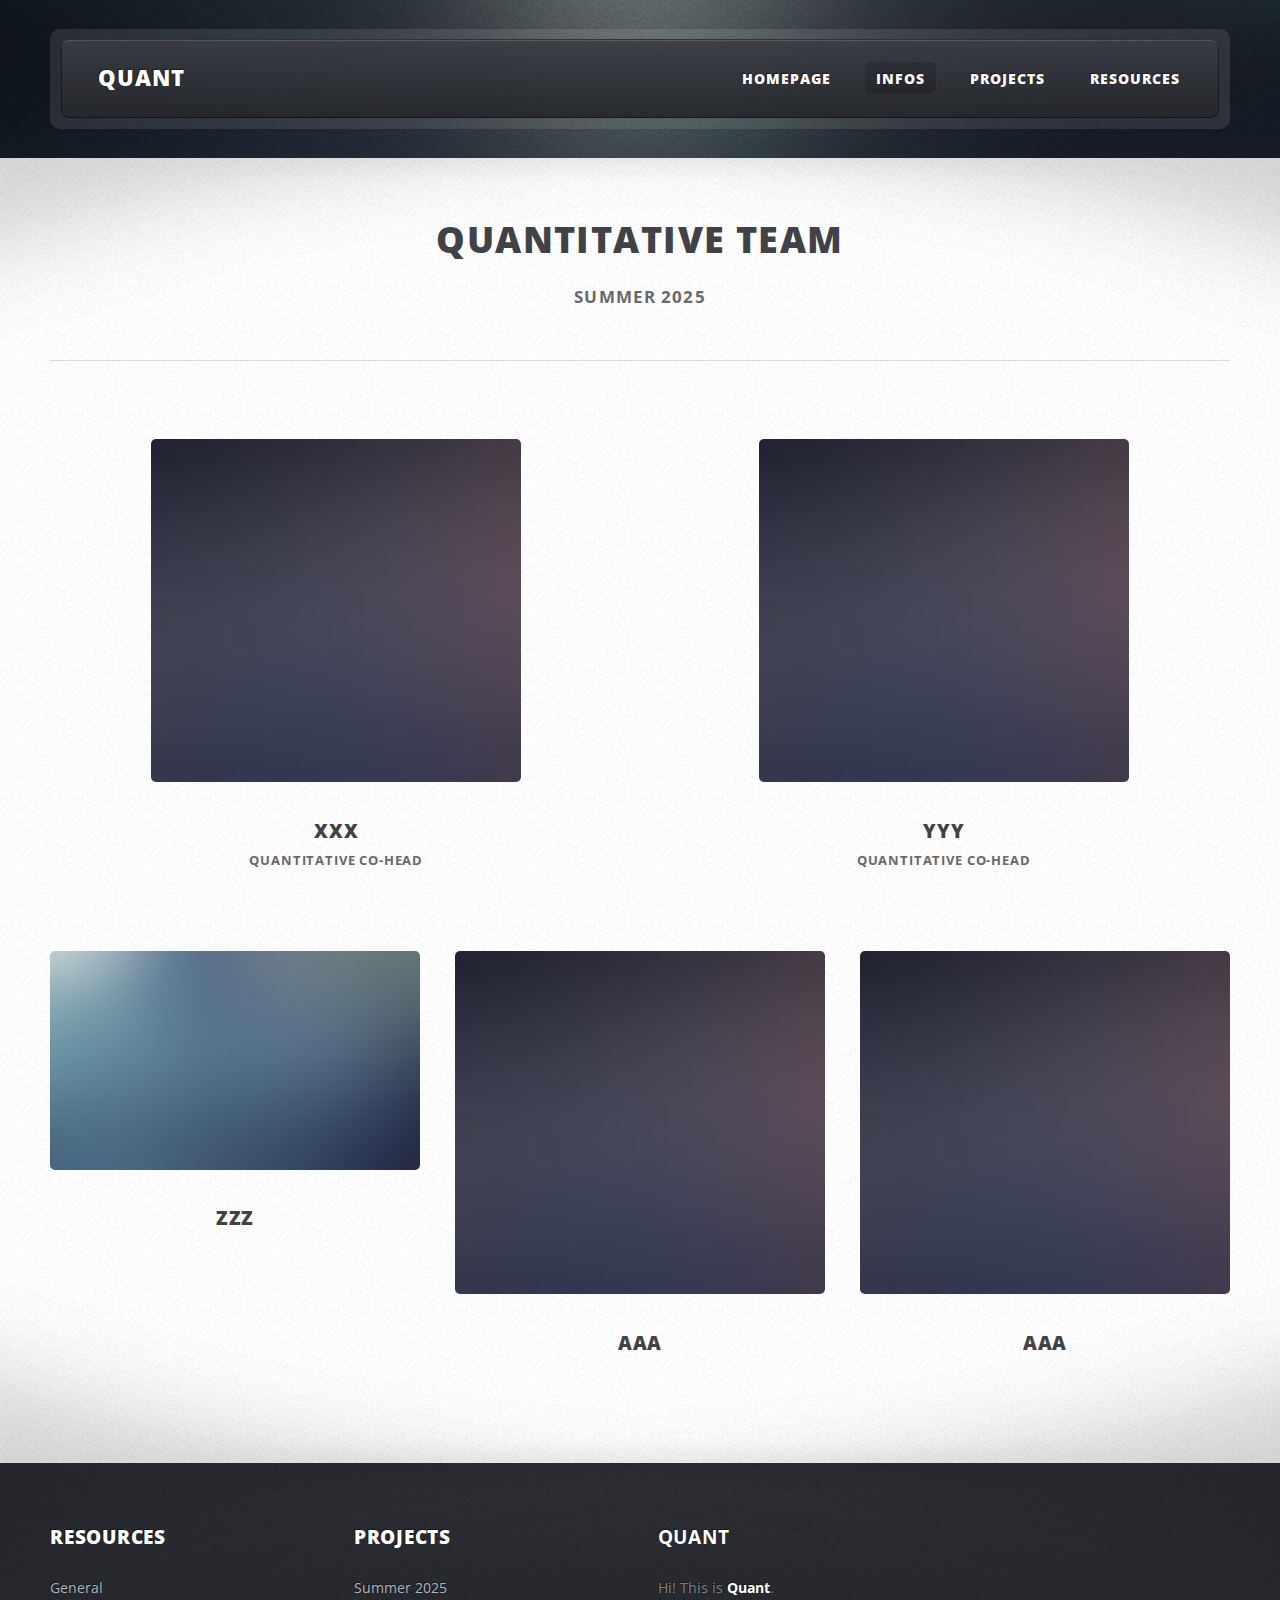
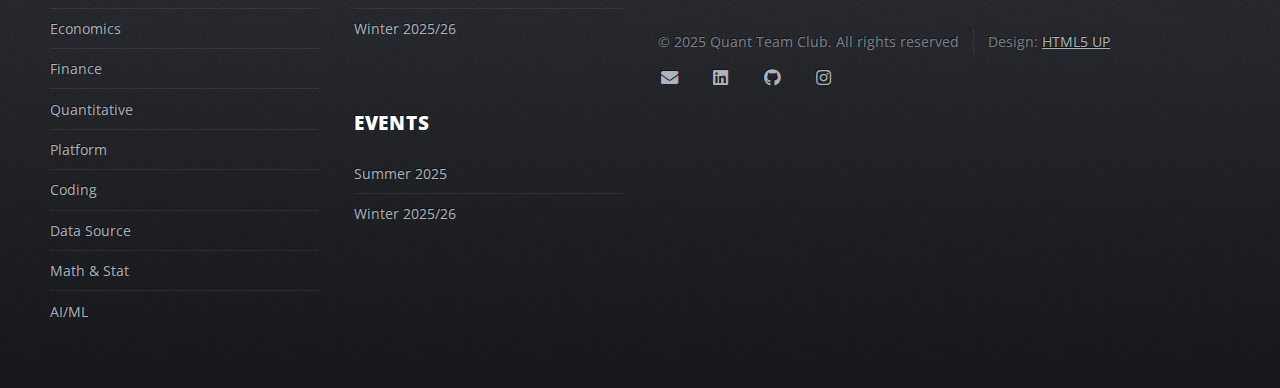
<file: quantitative_team.html>
<!DOCTYPE HTML>
<!--
	ZeroFour by HTML5 UP
	html5up.net | @ajlkn
	Free for personal and commercial use under the CCA 3.0 license (html5up.net/license)
-->
<html>
	<head>
		<title>Quantitative Team</title>
		<meta charset="utf-8" />
		<meta name="viewport" content="width=device-width, initial-scale=1, user-scalable=no" />
		<link rel="shortcut icon" href="./images/logo.ico" type="image/x-icon">
		<link rel="stylesheet" href="assets/css/main.css" />
		<link rel="stylesheet" href="assets/css/modal.css">
		<link rel="stylesheet" href="assets/css/scroll.css">
		<link rel="stylesheet" href="assets/css/img-container.css">

	</head>
	<body class="homepage is-preload">
		<div id="page-wrapper">

			<!-- Header -->
				<div id="header-wrapper">
					<div class="container">

						<!-- Header -->
							<header id="header">
								<div class="inner">

									<!-- Logo -->
										<h1><a href="index.html" id="logo">Quant</a></h1>

									<!-- Nav -->
										<nav id="nav">
											<ul>
												<li><a href="index.html">Homepage</a></li>
												<li class="current_page_item">
													<a href="#">Infos</a>
													<ul>
														<li><a href="events.html">Events</a></li>
														<li><a href="timeline.html">Timeline</a></li>
														<li>
															<a href="about_us.html">About us</a>
															<ul>
																<li><a href="economics_team.html">Economics Team</a></li>
																<li><a href="finance_team.html">Finance Team</a></li>
																<li><a href="quantitative_team.html">Quantitative Team</a></li>
															</ul>
														</li>
													</ul>
												</li>
												<li><a href="projects.html">Projects</a></li>
												<li><a href="resources.html">Resources</a></li>
											</ul>
										</nav>

								</div>
							</header>

					</div>
				</div>

			<!-- Main Wrapper -->
				<div id="main-wrapper">
					<div class="wrapper style1">
						<div class="inner">

							<!-- Feature 1 -->
                                <section class="container box feature1">
                                    <div class="row">
                                        <div class="col-12">
                                            <header class="first major">
                                                <h2>Quantitative Team</h2>
                                                <p>Summer 2025</p>
                                            </header>
                                        </div>
                                        <div class="col-4 col-12-medium" style="margin-left:8.3333%; margin-right:8.3333%;">
                                            <section>
                                                <img class="image featured" id="myImg" src="images/pic04.jpg" alt="Co-Head">
                                                <header>
                                                    <h3>XXX</h3>
                                                    <p>Quantitative Co-Head</p>
                                                </header>
                                            </section>
                                        </div>
										<div class="col-4 col-12-medium" style="margin-left:8.3333%; margin-right:8.3333%;">
                                            <section>
                                                <img class="image featured" id="myImg" src="images/pic04.jpg" alt="Co-Head">
                                                <header>
                                                    <h3>YYY</h3>
                                                    <p>Quantitative Co-Head</p>
                                                </header>
                                            </section>
                                        </div>
                                        <div class="col-4 col-12-medium">
                                            <section>
                                                <img class="image featured" id="myImg" src="images/pic03.jpg">
                                                <header>
                                                    <h3>ZZZ</h3>
                                                </header>
                                            </section>
                                        </div>
                                        <div class="col-4 col-12-medium">
                                            <section>
                                                <img class="image featured" id="myImg" src="images/pic04.jpg">
                                                <header>
                                                    <h3>AAA</h3>
                                                </header>
                                            </section>
                                        </div>
                                        <div class="col-4 col-12-medium">
                                            <section>
                                                <img class="image featured" id="myImg" src="images/pic04.jpg">
                                                <header>
                                                    <h3>AAA</h3>
                                                </header>
                                            </section>
                                        </div>
                                    </div>
                                </section>

						</div>
					</div>
				</div>

			<!-- Footer Wrapper -->
				<div id="footer-wrapper">
					<footer id="footer" class="container">
						<div class="row">
							<div class="col-3 col-6-medium col-12-small">

								<!-- Links -->
									<section>
										<h2>Resources</h2>
										<ul class="divided">
											<li><a href="resources.html#general">General</a></li>
											<li><a href="resources.html#Economics">Economics</a></li>
											<li><a href="resources.html#Finance">Finance</a></li>
											<li><a href="resources.html#Quantitative">Quantitative</a></li>
											<li><a href="resources.html#platform">Platform</a></li>
											<li><a href="resources.html#coding">Coding</a></li>
											<li><a href="resources.html#datasource">Data Source</a></li>
											<li><a href="resources.html#mathstat">Math & Stat</a></li>
											<li><a href="resources.html#aiml">AI/ML</a></li>
										</ul>
									</section>

							</div>
							<div class="col-3 col-6-medium col-12-small">

								<!-- Links -->
									<section>
										<h2>Projects</h2>
										<ul class="divided">
											<li><a href="events.html#projectssummer25">Summer 2025</a></li>
											<li><a href="events.html#projectswinter2526">Winter 2025/26</a></li>
										</ul>
									</section>

								<!-- Links -->
									<section>
										<h2>Events</h2>
										<ul class="divided">
											<li><a href="events.html#eventssummer25">Summer 2025</a></li>
											<li><a href="events.html#eventswinter2526">Winter 2025/26</a></li>
										</ul>
									</section>

							</div>
							<div class="col-6 col-12-medium imp-medium">

								<!-- About -->
									<section>
										<h2><strong>Quant</strong></h2>
										<p>Hi! This is <strong>Quant</strong>.</p>
											<ul class="menu">
												<li>&copy; 2025 Quant Team Club. All rights reserved</li><li>Design: <a href="http://html5up.net">HTML5 UP</a></li>
											</ul>
											<dl class="contact">
												<dt><a href="#" class="icon solid fa-envelope"><span class="label">Email</span></a></dt>
												<dt><a href="#" class="icon brands fa-linkedin"><span class="label">LinkedIn</span></a></dt>
												<dt><a href="#" class="icon brands fa-github"><span class="label">Github</span></a></dt>
												<dt><a href="#" class="icon brands fa-instagram"><span class="label">Instagram</span></a></dt>
											</dl>
									</section>
							</div>
						</div>
					</footer>
				</div>

		</div>
		<!-- The Modal -->
		<div id="myModal" class="modal">
			<span class="close">×</span>
			<img class="modal-content" id="img01">
			<div id="caption"></div>
		</div>

		<!-- Scripts -->
			<script src="assets/js/jquery.min.js"></script>
			<script src="assets/js/jquery.dropotron.min.js"></script>
			<script src="assets/js/browser.min.js"></script>
			<script src="assets/js/breakpoints.min.js"></script>
			<script src="assets/js/util.js"></script>
			<script src="assets/js/main.js"></script>
			<script src="assets/js/modal.js"></script>

	</body>
</html>
</file>
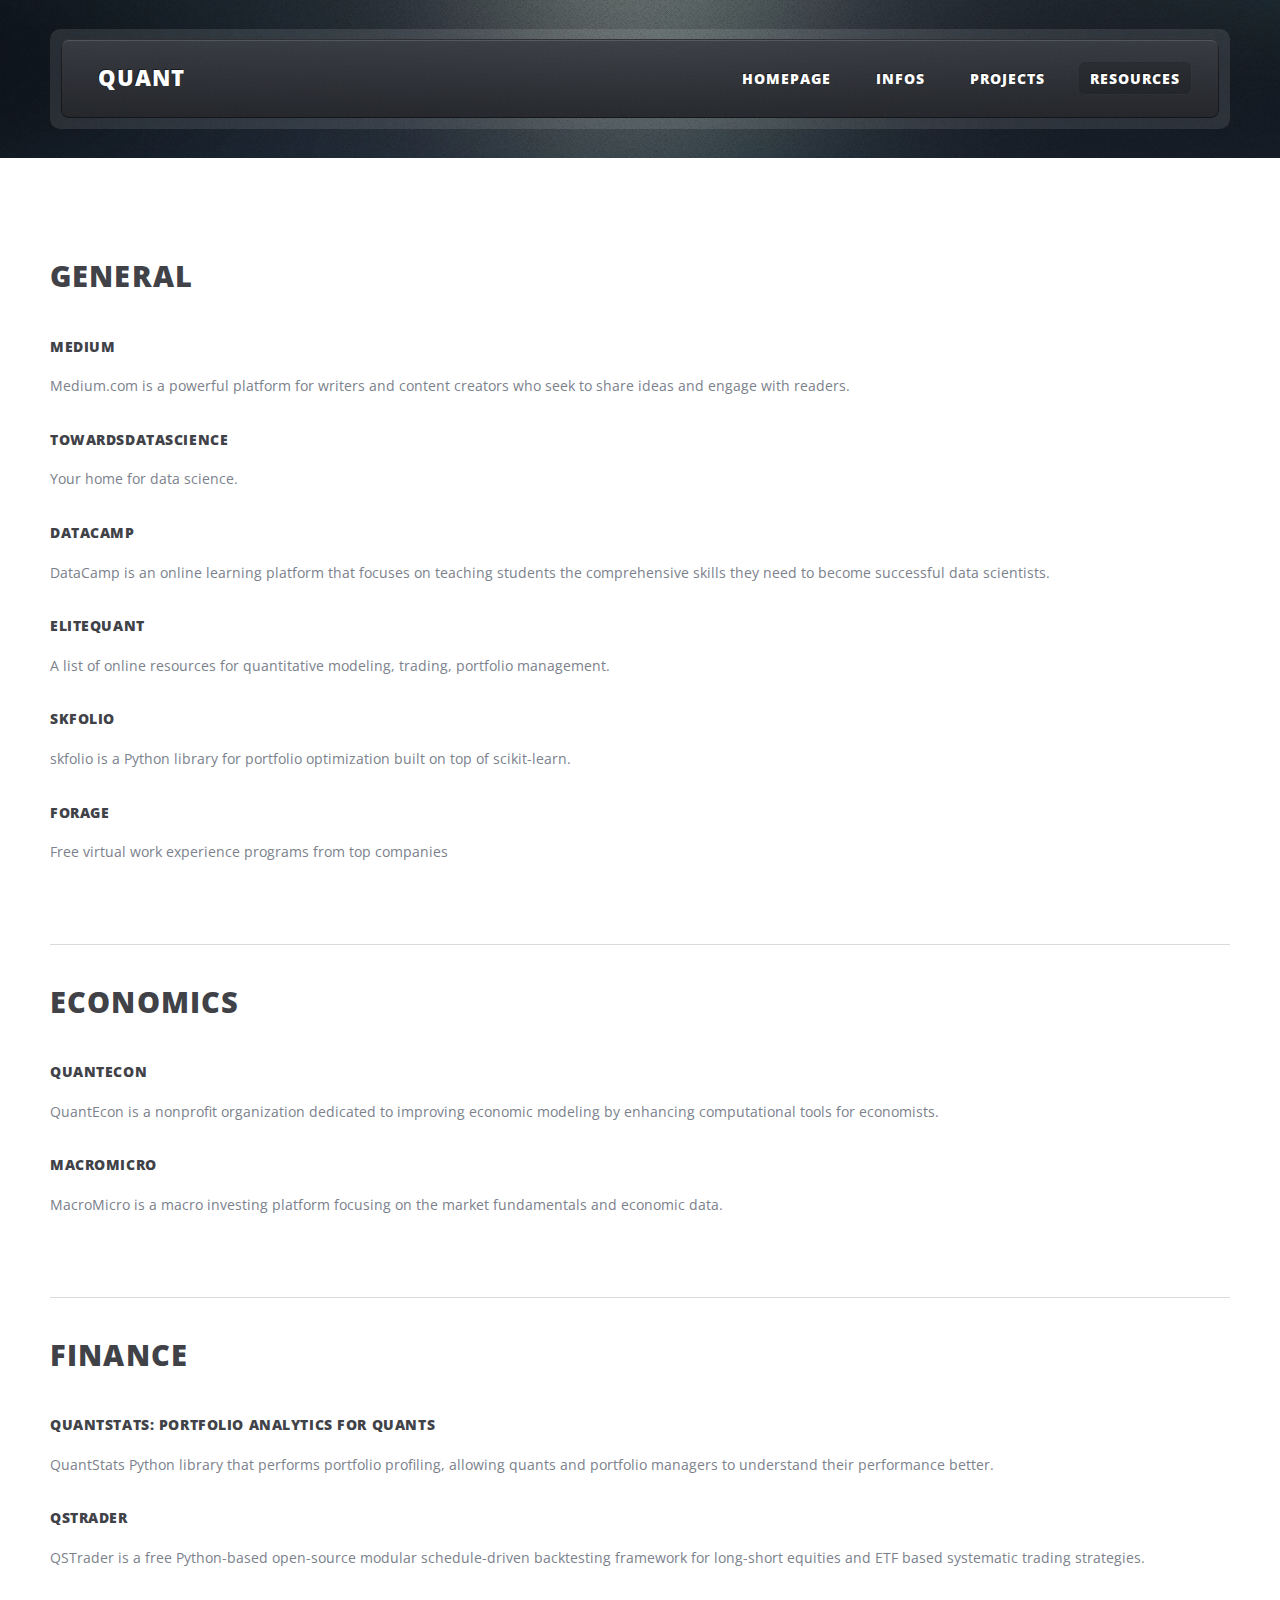
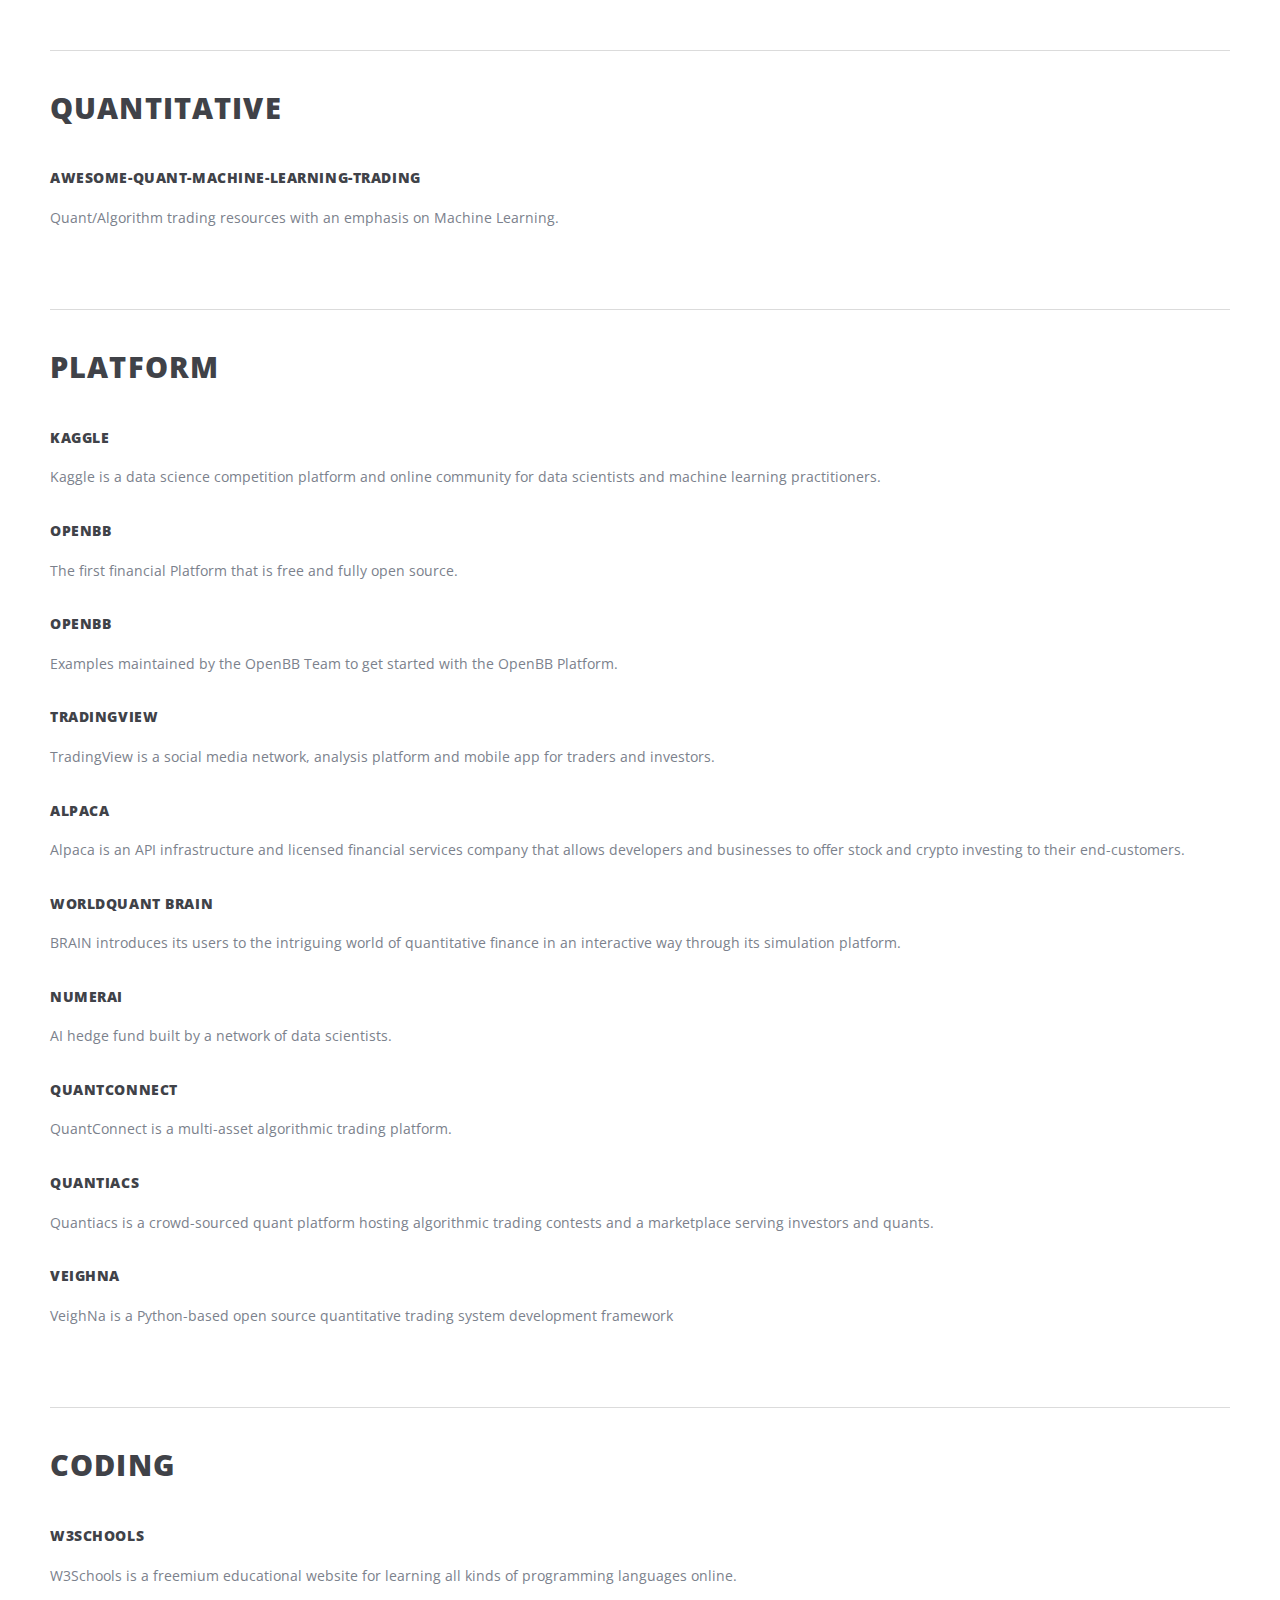
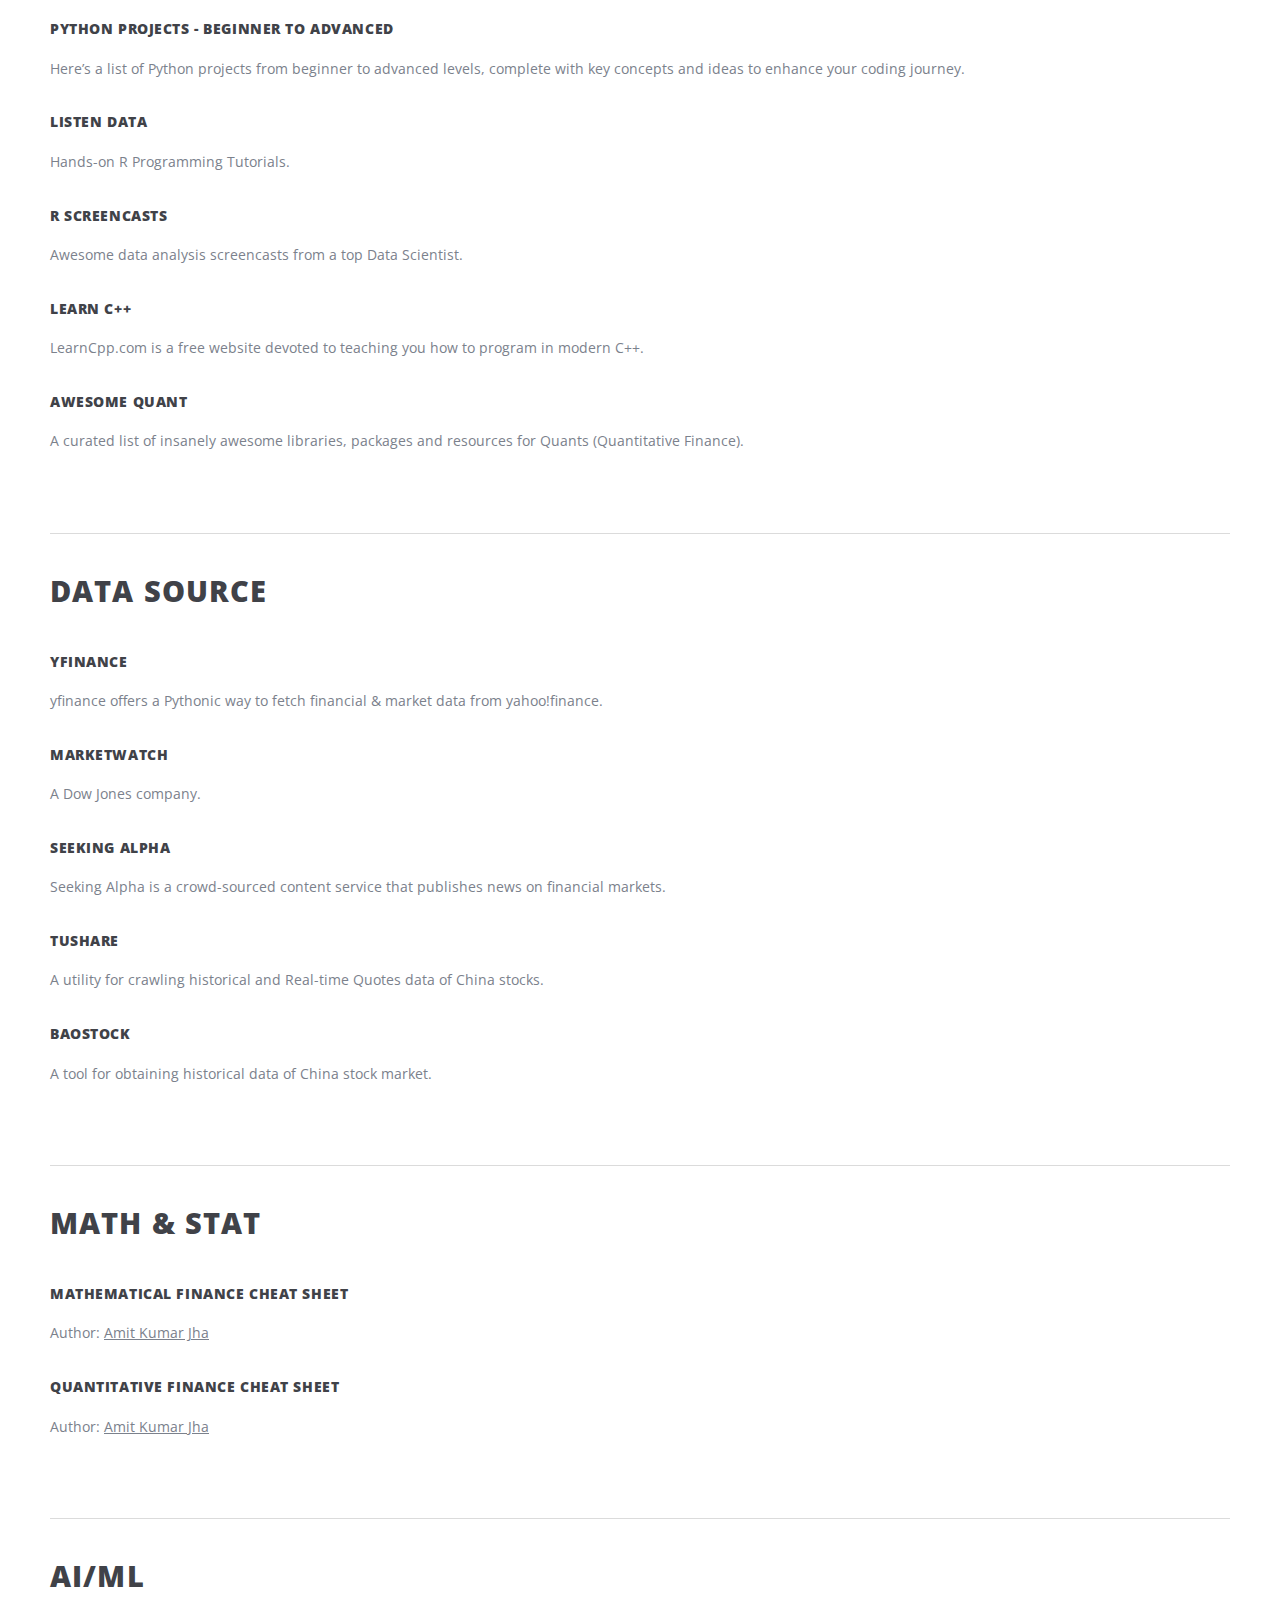
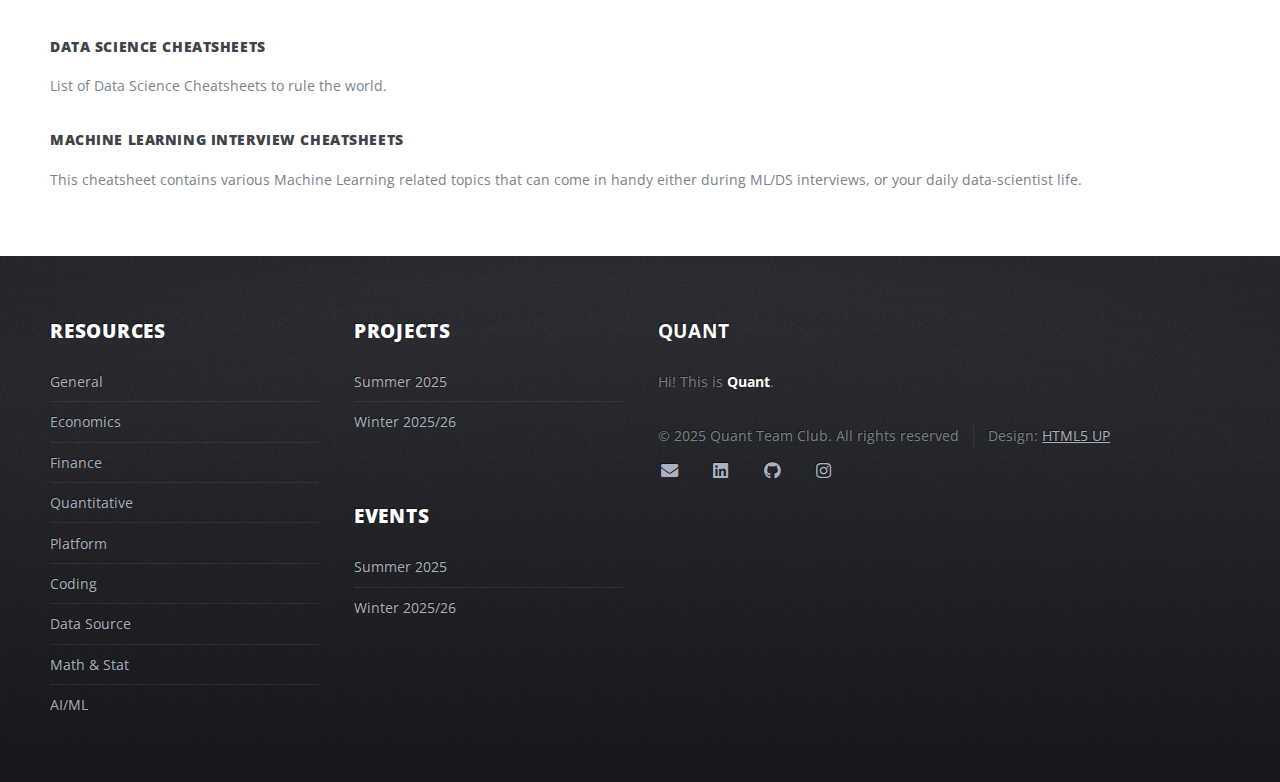
<file: resources.html>
<!DOCTYPE HTML>
<!--
	ZeroFour by HTML5 UP
	html5up.net | @ajlkn
	Free for personal and commercial use under the CCA 3.0 license (html5up.net/license)
-->
<html>
	<head>
		<title>Resources</title>
		<meta charset="utf-8" />
		<meta name="viewport" content="width=device-width, initial-scale=1, user-scalable=no" />
		<link rel="shortcut icon" href="./images/logo.ico" type="image/x-icon">
		<link rel="stylesheet" href="assets/css/main.css" />
		<link rel="stylesheet" href="assets/css/modal.css">
		<link rel="stylesheet" href="assets/css/scroll.css">
		<link rel="stylesheet" href="assets/css/img-container.css">
		
	</head>
	<body class="no-sidebar is-preload">
		<div id="page-wrapper">

			<!-- Header -->
			<div id="header-wrapper">
				<div class="container">

					<!-- Header -->
						<header id="header">
							<div class="inner">

								<!-- Logo -->
									<h1><a href="index.html" id="logo">Quant</a></h1>

								<!-- Nav -->
								<nav id="nav">
									<ul>
										<li><a href="index.html">Homepage</a></li>
										<li>
											<a href="#">Infos</a>
											<ul>
												<li><a href="events.html">Events</a></li>
												<li><a href="timeline.html">Timeline</a></li>
												<li>
													<a href="about_us.html">About us</a>
													<ul>
														<li><a href="economics_team.html">Economics Team</a></li>
														<li><a href="finance_team.html">Finance Team</a></li>
														<li><a href="quantitative_team.html">Quantitative Team</a></li>
													</ul>
												</li>
											</ul>
										</li>
										<li><a href="projects.html">Projects</a></li>
										<li class="current_page_item"><a href="resources.html">Resources</a></li>
									</ul>
								</nav>

							</div>
						</header>

					</div>
				</div>

			<!-- Main Wrapper -->
				<div id="main-wrapper">
					<div class="wrapper style2">
						<div class="inner">
							<div class="container">
								<div id="content">

									<!-- Content -->

										<article id="general" style="padding-top:40px;">
											<h2>General</h2>
											<h1><a href="https://medium.com/">Medium</a></h1>
											<p>Medium.com is a powerful platform for writers and content creators who seek to share ideas and engage with readers.</p>
											<h1><a href="https://towardsdatascience.com/">towardsdatascience</a></h1>
											<p>Your home for data science.</p>
											<h1><a href="https://www.datacamp.com/">datacamp</a></h1>
											<p>DataCamp is an online learning platform that focuses on teaching students the comprehensive skills they need to become successful data scientists.</p>
											<h1><a href="https://github.com/EliteQuant/EliteQuant">Elitequant</a></h1>
											<p>A list of online resources for quantitative modeling, trading, portfolio management.</p>
											<h1><a href="https://github.com/skfolio/skfolio">skfolio</a></h1>
											<p>skfolio is a Python library for portfolio optimization built on top of scikit-learn.</p>
											<h1><a href="https://www.theforage.com/">Forage</a></h1>
											<p>Free virtual work experience programs from top companies</p>
										</article>

										<article id="Economics">
											<header class="major">
											</header>
											<h2>Economics</h2>
											<h1><a href="https://quantecon.org/">QuantEcon</a></h1>
											<p>QuantEcon is a nonprofit organization dedicated to improving economic modeling by enhancing computational tools for economists.</p>
											<h1><a href="https://en.macromicro.me/">MacroMicro</a></h1>
											<p>MacroMicro is a macro investing platform focusing on the market fundamentals and economic data.</p>
										</article>

										<article id="Finance">
											<header class="major">
											</header>
											<h2>Finance</h2>
											<h1><a href="https://github.com/ranaroussi/quantstats">QuantStats: Portfolio analytics for quants</a></h1>
											<p>QuantStats Python library that performs portfolio profiling, allowing quants and portfolio managers to understand their performance better.</p>
											<h1><a href="https://github.com/mhallsmoore/qstrader">QSTrader</a></h1>
											<p>QSTrader is a free Python-based open-source modular schedule-driven backtesting framework for long-short equities and ETF based systematic trading strategies.</p>
										</article>
										
										<article id="Quantitative">
											<header class="major">
											</header>
											<h2>Quantitative</h2>
											<h1><a href="https://github.com/grananqvist/Awesome-Quant-Machine-Learning-Trading">Awesome-Quant-Machine-Learning-Trading</a></h1>
											<p>Quant/Algorithm trading resources with an emphasis on Machine Learning.</p>
										</article>

										<article id="platform">
											<header class="major">
											</header>
											<h2>Platform</h2>
											<h1><a href="https://www.kaggle.com/">Kaggle</a></h1>
											<p>Kaggle is a data science competition platform and online community for data scientists and machine learning practitioners.</p>
											<h1><a href="https://github.com/OpenBB-finance/OpenBB">OpenBB</a></h1>
											<p>The first financial Platform that is free and fully open source.</p>
											<h1><a href="https://github.com/OpenBB-finance/OpenBB/tree/develop/examples">OpenBB</a></h1>
											<p>Examples maintained by the OpenBB Team to get started with the OpenBB Platform.</p>
											<h1><a href="https://de.tradingview.com/">TradingView</a></h1>
											<p>TradingView is a social media network, analysis platform and mobile app for traders and investors.</p>
											<h1><a href="https://alpaca.markets/">Alpaca</a></h1>
											<p>Alpaca is an API infrastructure and licensed financial services company that allows developers and businesses to offer stock and crypto investing to their end-customers.</p>
											<h1><a href="https://www.worldquant.com/brain/">WorldQuant BRAIN</a></h1>
											<p>BRAIN introduces its users to the intriguing world of quantitative finance in an interactive way through its simulation platform.</p>
											<h1><a href="https://numer.ai/">Numerai</a></h1>
											<p>AI hedge fund built by a network of data scientists.</p>
											<h1><a href="https://www.quantconnect.com/">QuantConnect</a></h1>
											<p>QuantConnect is a multi-asset algorithmic trading platform.</p>
											<h1><a href="https://quantiacs.com/">Quantiacs</a></h1>
											<p>Quantiacs is a crowd-sourced quant platform hosting algorithmic trading contests and a marketplace serving investors and quants.</p>
											<h1><a href="https://github.com/vnpy/vnpy/blob/master/README_ENG.md">VeighNa</a></h1>
											<p>VeighNa is a Python-based open source quantitative trading system development framework</p>
										</article>

										<article id="coding">
											<header class="major">
											</header>
											<h2>Coding</h2>
											<h1><a href="https://www.w3schools.com/python/">w3schools</a></h1>
											<p>W3Schools is a freemium educational website for learning all kinds of programming languages online.</p>
											<h1><a href="https://www.geeksforgeeks.org/python-projects-beginner-to-advanced/">Python Projects - Beginner to Advanced</a></h1>
											<p>Here’s a list of Python projects from beginner to advanced levels, complete with key concepts and ideas to enhance your coding journey.</p>
											<h1><a href="https://www.listendata.com/p/r-programming-tutorials.html">Listen Data</a></h1>
											<p>Hands-on R Programming Tutorials.</p>
											<h1><a href="https://www.rscreencasts.com/">R Screencasts</a></h1>
											<p>Awesome data analysis screencasts from a top Data Scientist.</p>
											<h1><a href="https://www.learncpp.com/">Learn C++</a></h1>
											<p>LearnCpp.com is a free website devoted to teaching you how to program in modern C++.</p>
											<h1><a href="https://github.com/wilsonfreitas/awesome-quant">Awesome Quant</a></h1>
											<p>A curated list of insanely awesome libraries, packages and resources for Quants (Quantitative Finance).</p>
										</article>

										<article id="datasource">
											<header class="major">
											</header>
											<h2>Data Source</h2>
											<h1><a href="https://pypi.org/project/yfinance/">yfinance</a></h1>
											<p>yfinance offers a Pythonic way to fetch financial & market data from yahoo!finance.</p>
											<h1><a href="https://www.marketwatch.com/">MarketWatch</a></h1>
											<p>A Dow Jones company.</p>
											<h1><a href="https://seekingalpha.com/">Seeking Alpha</a></h1>
											<p>Seeking Alpha is a crowd-sourced content service that publishes news on financial markets.</p>
											<h1><a href="https://pypi.org/project/tushare/">TuShare</a></h1>
											<p>A utility for crawling historical and Real-time Quotes data of China stocks.</p>
											<h1><a href="https://pypi.org/project/baostock/">baostock</a></h1>
											<p>A tool for obtaining historical data of China stock market.</p>
										</article>

										<article id="mathstat">
											<header class="major">
											</header>
											<h2>Math & Stat</h2>
											<h1><a href="https://www.linkedin.com/posts/akjha002_mfcheatsheet-activity-7118846572125204480-qaOq">Mathematical Finance Cheat Sheet</a></h1>
											<p>Author: <a href="https://www.linkedin.com/in/akjha002/">Amit Kumar Jha</a></p>
											<h1><a href="https://www.linkedin.com/posts/akjha002_qf-activity-7240697917311795200-OoaA?utm_source=share&utm_medium=member_desktop">Quantitative Finance Cheat Sheet</a></h1>
											<p>Author: <a href="https://www.linkedin.com/in/akjha002/">Amit Kumar Jha</a></p>
										</article>

										<article id="aiml">
											<header class="major">
											</header>
											<h2>AI/ML</h2>
											<h1><a href="https://github.com/FavioVazquez/ds-cheatsheets">Data Science Cheatsheets</a></h1>
											<p>List of Data Science Cheatsheets to rule the world.</p>
											<h1><a href="https://sites.google.com/view/datascience-cheat-sheets">Machine Learning Interview Cheatsheets</a></h1>
											<p>This cheatsheet contains various Machine Learning related topics that can come in handy either during ML/DS interviews, or your daily data-scientist life.</p>
										</article>

								</div>
							</div>
						</div>
					</div>
				</div>

			<!-- Footer Wrapper -->
				<div id="footer-wrapper">
					<footer id="footer" class="container">
						<div class="row">
							<div class="col-3 col-6-medium col-12-small">

								<!-- Links -->
									<section>
										<h2>Resources</h2>
										<ul class="divided">
											<li><a href="resources.html#general">General</a></li>
											<li><a href="resources.html#Economics">Economics</a></li>
											<li><a href="resources.html#Finance">Finance</a></li>
											<li><a href="resources.html#Quantitative">Quantitative</a></li>
											<li><a href="resources.html#platform">Platform</a></li>
											<li><a href="resources.html#coding">Coding</a></li>
											<li><a href="resources.html#datasource">Data Source</a></li>
											<li><a href="resources.html#mathstat">Math & Stat</a></li>
											<li><a href="resources.html#aiml">AI/ML</a></li>
										</ul>
									</section>

							</div>
							<div class="col-3 col-6-medium col-12-small">

								<!-- Links -->
									<section>
										<h2>Projects</h2>
										<ul class="divided">
											<li><a href="projects.html#projectssummer25">Summer 2025</a></li>
											<li><a href="projects.html#projectswinter2526">Winter 2025/26</a></li>
										</ul>
									</section>

								<!-- Links -->
									<section>
										<h2>Events</h2>
										<ul class="divided">
											<li><a href="events.html#eventssummer25">Summer 2025</a></li>
											<li><a href="events.html#eventswinter2526">Winter 2025/26</a></li>
										</ul>
									</section>

							</div>
							<div class="col-6 col-12-medium imp-medium">

								<!-- About -->
									<section>
										<h2><strong>Quant</strong></h2>
										<p>Hi! This is <strong>Quant</strong>.</p>
											<ul class="menu">
												<li>&copy; 2025 Quant Team Club. All rights reserved</li><li>Design: <a href="http://html5up.net">HTML5 UP</a></li>
											</ul>
											<dl class="contact">
												<dt><a href="#" class="icon solid fa-envelope"><span class="label">Email</span></a></dt>
												<dt><a href="#" class="icon brands fa-linkedin"><span class="label">LinkedIn</span></a></dt>
												<dt><a href="#" class="icon brands fa-github"><span class="label">Github</span></a></dt>
												<dt><a href="#" class="icon brands fa-instagram"><span class="label">Instagram</span></a></dt>
											</dl>
									</section>
							</div>
						</div>
					</footer>
				</div>

		</div>
		<!-- The Modal -->
		<div id="myModal" class="modal">
			<span class="close">×</span>
			<img class="modal-content" id="img01">
			<div id="caption"></div>
		</div>

		<!-- Scripts -->
			<script src="assets/js/jquery.min.js"></script>
			<script src="assets/js/jquery.dropotron.min.js"></script>
			<script src="assets/js/browser.min.js"></script>
			<script src="assets/js/breakpoints.min.js"></script>
			<script src="assets/js/util.js"></script>
			<script src="assets/js/main.js"></script>
			<script src="assets/js/modal.js"></script>

	</body>
</html>
</file>
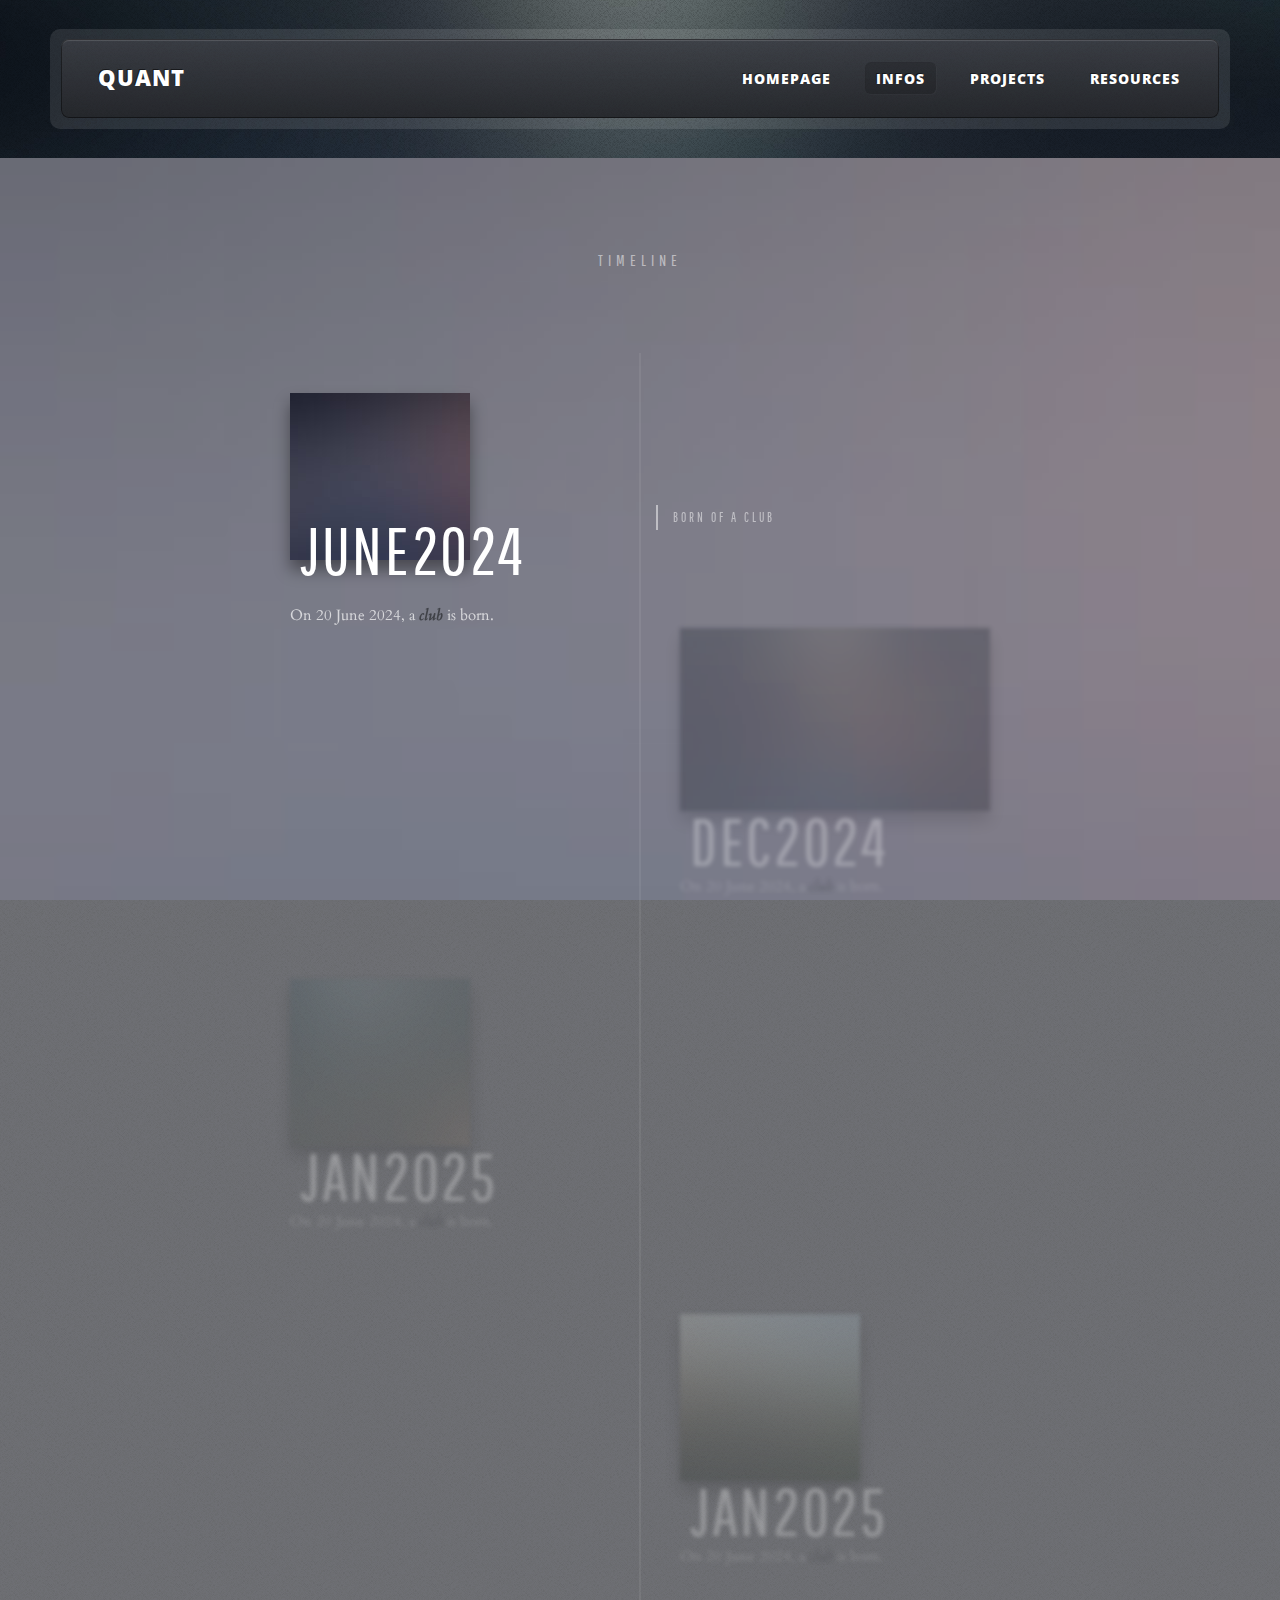
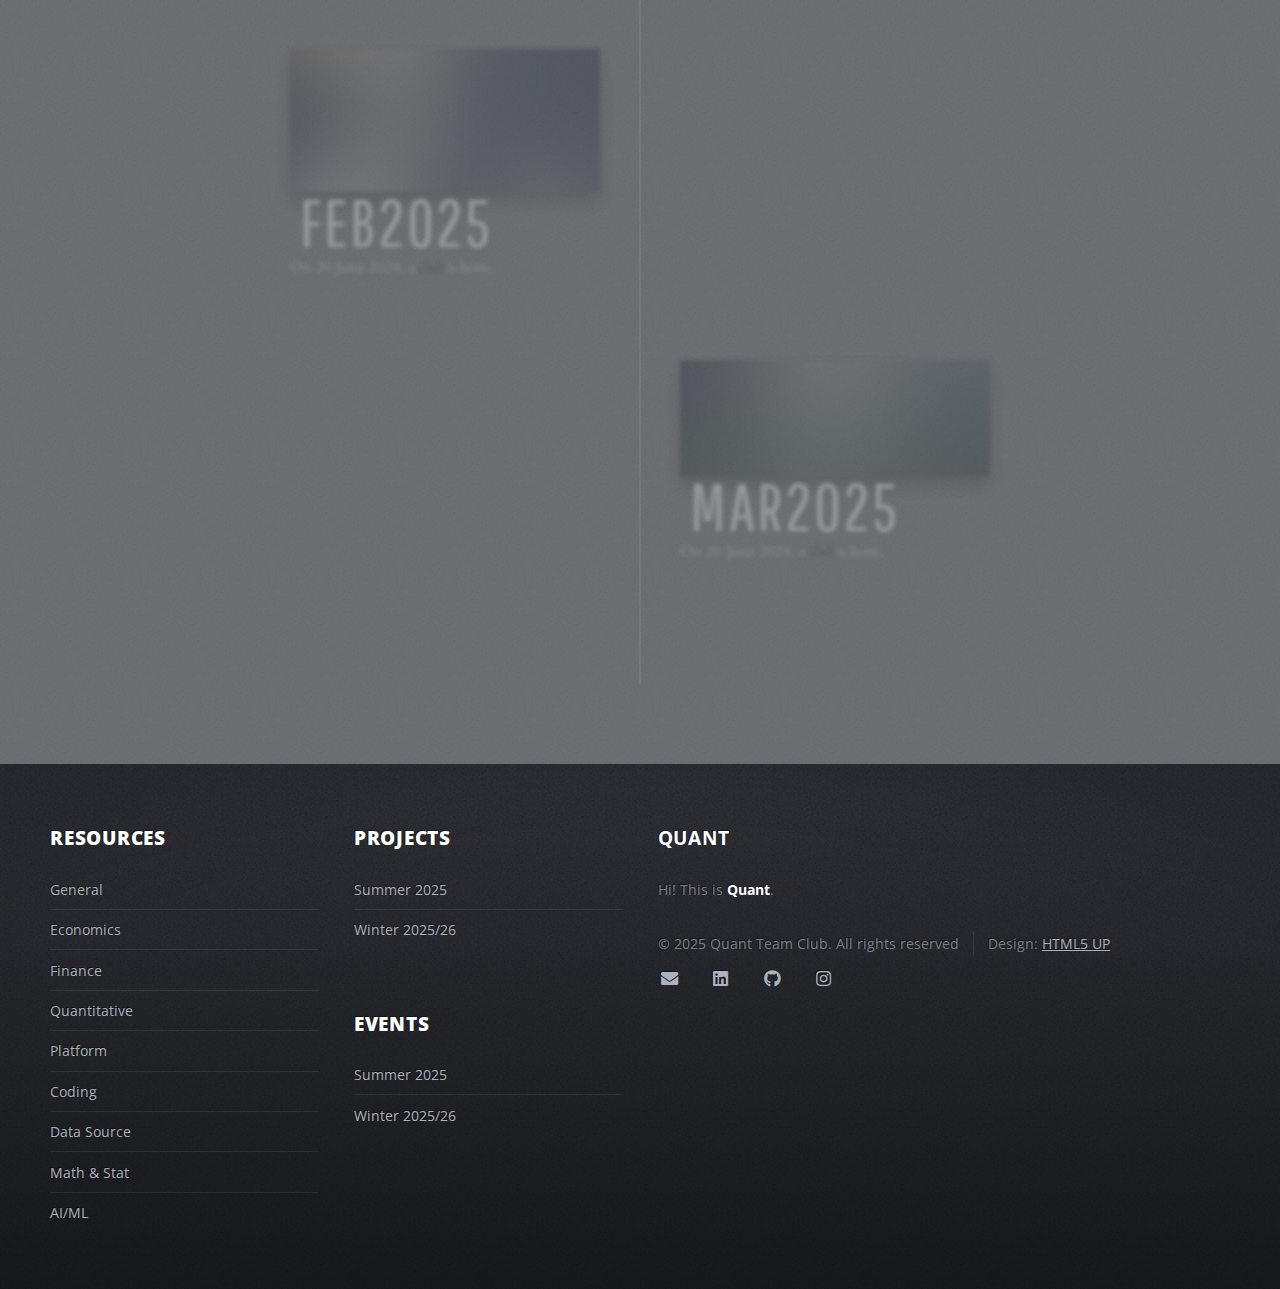
<file: timeline.html>
<!DOCTYPE HTML>
<!--
	ZeroFour by HTML5 UP
	html5up.net | @ajlkn
	Free for personal and commercial use under the CCA 3.0 license (html5up.net/license)
-->
<html>
	<head>
		<title>Timeline</title>
		<meta charset="utf-8" />
		<meta name="viewport" content="width=device-width, initial-scale=1, user-scalable=no" />
		<link rel="shortcut icon" href="./images/logo.ico" type="image/x-icon">
		<link rel="stylesheet" href="assets/css/main.css" />
		<link rel="stylesheet" href="assets/css/modal.css">
		<link rel="stylesheet" href="assets/css/scroll.css">
		<link rel="stylesheet" href="assets/css/img-container.css">
		<link rel="stylesheet" href="assets/css/timeline.css">
		
	</head>
	<body class="no-sidebar is-preload">
		<div id="page-wrapper">

			<!-- Header -->
			<div id="header-wrapper">
				<div class="container">

					<!-- Header -->
						<header id="header">
							<div class="inner">

								<!-- Logo -->
									<h1><a href="index.html" id="logo">Quant</a></h1>

								<!-- Nav -->
									<nav id="nav">
										<ul>
											<li><a href="index.html">Homepage</a></li>
											<li class="current_page_item">
												<a href="#">Infos</a>
												<ul>
													<li><a href="events.html">Events</a></li>
													<li><a href="timeline.html">Timeline</a></li>
													<li>
														<a href="about_us.html">About us</a>
														<ul>
															<li><a href="economics_team.html">Economics Team</a></li>
															<li><a href="finance_team.html">Finance Team</a></li>
															<li><a href="quantitative_team.html">Quantitative Team</a></li>
														</ul>
													</li>
												</ul>
											</li>
											<li><a href="projects.html">Projects</a></li>
											<li><a href="resources.html">Resources</a></li>
										</ul>
									</nav>

							</div>
						</header>

					</div>
				</div>

				
				<div class="timeline-container" id="timeline-1">
					<div class="timeline-header">
					<h3 class="timeline-header__subtitle">TIMELINE</h3>
					</div>
					<div class="timeline">
					<div class="timeline-item" data-text="BORN OF A CLUB">
						<div class="timeline__content"><img class="timeline__img" src="images/pic04.jpg"/>
						<h2 class="timeline__content-title">JUNE2024</h2>
						<p class="timeline__content-desc">On 20 June 2024, a <i><strong>club</strong></i> is born.</p>
						</div>
					</div>
					<div class="timeline-item" data-text="BORN OF A CLUB">
						<div class="timeline__content"><img class="timeline__img" src="images/pic02.jpg"/>
						<h2 class="timeline__content-title">DEC2024</h2>
						<p class="timeline__content-desc">On 20 June 2024, a <i><strong>club</strong></i> is born.</p>
						</div>
					</div>
					<div class="timeline-item" data-text="BORN OF A CLUB">
						<div class="timeline__content"><img class="timeline__img" src="images/pic05.jpg"/>
						<h2 class="timeline__content-title">JAN2025</h2>
						<p class="timeline__content-desc">On 20 June 2024, a <i><strong>club</strong></i> is born.</p>
						</div>
					</div>
					<div class="timeline-item" data-text="BORN OF A CLUB">
						<div class="timeline__content"><img class="timeline__img" src="images/pic06.jpg"/>
						<h2 class="timeline__content-title">JAN2025</h2>
						<p class="timeline__content-desc">On 20 June 2024, a <i><strong>club</strong></i> is born.</p>
						</div>
					</div>
					<div class="timeline-item" data-text="BORN OF A CLUB">
						<div class="timeline__content"><img class="timeline__img" src="images/pic07.jpg"/>
						<h2 class="timeline__content-title">FEB2025</h2>
						<p class="timeline__content-desc">On 20 June 2024, a <i><strong>club</strong></i> is born.</p>
						</div>
					</div>
					<div class="timeline-item" data-text="BORN OF A CLUB">
						<div class="timeline__content"><img class="timeline__img" src="images/pic08.jpg"/>
						<h2 class="timeline__content-title">MAR2025</h2>
						<p class="timeline__content-desc">On 20 June 2024, a <i><strong>club</strong></i> is born.</p>
						</div>
					</div>
					</div>
				</div>

			<!-- Footer Wrapper -->
				<div id="footer-wrapper">
					<footer id="footer" class="container">
						<div class="row">
							<div class="col-3 col-6-medium col-12-small">

								<!-- Links -->
									<section>
										<h2>Resources</h2>
										<ul class="divided">
											<li><a href="resources.html#general">General</a></li>
											<li><a href="resources.html#Economics">Economics</a></li>
											<li><a href="resources.html#Finance">Finance</a></li>
											<li><a href="resources.html#Quantitative">Quantitative</a></li>
											<li><a href="resources.html#platform">Platform</a></li>
											<li><a href="resources.html#coding">Coding</a></li>
											<li><a href="resources.html#datasource">Data Source</a></li>
											<li><a href="resources.html#mathstat">Math & Stat</a></li>
											<li><a href="resources.html#aiml">AI/ML</a></li>
										</ul>
									</section>

							</div>
							<div class="col-3 col-6-medium col-12-small">

								<!-- Links -->
									<section>
										<h2>Projects</h2>
										<ul class="divided">
											<li><a href="projects.html#projectssummer25">Summer 2025</a></li>
											<li><a href="projects.html#projectswinter2526">Winter 2025/26</a></li>
										</ul>
									</section>

								<!-- Links -->
									<section>
										<h2>Events</h2>
										<ul class="divided">
											<li><a href="events.html#eventssummer25">Summer 2025</a></li>
											<li><a href="events.html#eventswinter2526">Winter 2025/26</a></li>
										</ul>
									</section>

							</div>
							<div class="col-6 col-12-medium imp-medium">

								<!-- About -->
									<section>
										<h2><strong>Quant</strong></h2>
										<p>Hi! This is <strong>Quant</strong>.</p>
											<ul class="menu">
												<li>&copy; 2025 Quant Team Club. All rights reserved</li><li>Design: <a href="http://html5up.net">HTML5 UP</a></li>
											</ul>
											<dl class="contact">
												<dt><a href="#" class="icon solid fa-envelope"><span class="label">Email</span></a></dt>
												<dt><a href="#" class="icon brands fa-linkedin"><span class="label">LinkedIn</span></a></dt>
												<dt><a href="#" class="icon brands fa-github"><span class="label">Github</span></a></dt>
												<dt><a href="#" class="icon brands fa-instagram"><span class="label">Instagram</span></a></dt>
											</dl>
									</section>
							</div>
						</div>
					</footer>
				</div>

		</div>
		<!-- The Modal -->
		<div id="myModal" class="modal">
			<span class="close">×</span>
			<img class="modal-content" id="img01">
			<div id="caption"></div>
		</div>

		<!-- Scripts -->
			<script src="assets/js/jquery.min.js"></script>
			<script src="assets/js/jquery.dropotron.min.js"></script>
			<script src="assets/js/browser.min.js"></script>
			<script src="assets/js/breakpoints.min.js"></script>
			<script src="assets/js/util.js"></script>
			<script src="assets/js/main.js"></script>
			<script src="assets/js/modal.js"></script>
			<script src="assets/js/timeline.js"></script>

	</body>
</html>
</file>
<file: assets/css/modal.css>
/* Style the Image Used to Trigger the Modal */
#myImg {
    border-radius: 5px;
    cursor: pointer;
    transition: 0.3s;
  }
  
  #myImg:hover {opacity: 0.7;}
  
  /* The Modal (background) */
  .modal {
    display: none; /* Hidden by default */
    position: fixed; /* Stay in place */
    z-index: 20000; /* Sit on top */
    padding-top: 100px; /* Location of the box */
    left: 0;
    top: 0;
    width: 100%; /* Full width */
    height: 100%; /* Full height */
    overflow: auto; /* Enable scroll if needed */
    background-color: rgb(0,0,0); /* Fallback color */
    background-color: rgba(0,0,0,0.9); /* Black w/ opacity */
  }
  
  /* Modal Content (Image) */
  .modal-content {
    margin: auto;
    display: block;
    width: 30%;
    max-width: 700px;
  }
  
  /* Caption of Modal Image (Image Text) - Same Width as the Image */
  #caption {
    margin: auto;
    display: block;
    width: 80%;
    max-width: 700px;
    text-align: center;
    color: #ccc;
    padding: 10px 0;
    height: 150px;
  }
  
  /* Add Animation - Zoom in the Modal */
  .modal-content, #caption {
    animation-name: zoom;
    animation-duration: 0.6s;
  }
  
  @keyframes zoom {
    from {transform:scale(0)}
    to {transform:scale(1)}
  }
  
  /* The Close Button */
  .close {
    position: absolute;
    top: 15px;
    right: 35px;
    color: #f1f1f1;
    font-size: 40px;
    font-weight: bold;
    transition: 0.3s;
  }
  
  .close:hover,
  .close:focus {
    color: #bbb;
    text-decoration: none;
    cursor: pointer;
  }
  
  /* 100% Image Width on Smaller Screens */
  @media only screen and (max-width: 700px){
    .modal-content {
      width: 90%;
    }
  }
</file>
<file: assets/css/scroll.css>
div.scroll-container {

    overflow: auto;
    white-space: nowrap;
    padding: 10px;
    scrollbar-width: none; /* Hide scrollbar in Firefox */
  }

  div.scroll-container::-webkit-scrollbar { /* Chrome, Safari, and Edge */
    display: none;
  }
  
  div.scroll-container figure {
    display: inline-block;
    margin: 0;
    padding: 10px;
    position: relative;
    width: 300px;
    height: 200px;
    transition: transform 0.3s ease; /* Smooth transition */
  }
  
  div.scroll-container figcaption {
    position: absolute;
    bottom: 0;
    width: 280px;
    background-color: rgba(255, 255, 255, 0.8); /* Semi-transparent white background */
    color: #333;
    text-align: center;
    font-size: 15px;
    cursor: default;
    height: 3em;
    line-height: 2.5em;
    z-index: 1;
  }
  
  div.scroll-container img {
    width: 100%;
    height: 100%;
    display: block;
  }

  div.scroll-container figure:hover {
    transform: scale(1.4); /* Enlarge image by 10% */
    z-index: 10;
  }
</file>
<file: assets/css/img-container.css>
/* Container for images */
  .image-container {
    display: inline-block;
    overflow: hidden;
  }
  
  /* Image styling */
  .image-container img {
    width: 300px;
    height: 200px;
    transition: transform 0.3s ease; /* Smooth transition */
  }
  
  /* Hover effect */
  .image-container img:hover {
    transform: scale(1.1); /* Enlarge image by 10% */
  }
</file>
<file: assets/css/timeline.css>
@import url("https://fonts.googleapis.com/css?family=Cardo|Pathway+Gothic+One");
.timeline {
  display: flex;
  margin: 0 auto;
  flex-wrap: wrap;
  flex-direction: column;
  max-width: 700px;
  position: relative;
}
.timeline__content-title {
  font-weight: normal;
  font-size: 66px;
  margin: -10px 0 0 0;
  transition: 0.4s;
  padding: 0 10px;
  box-sizing: border-box;
  font-family: "Pathway Gothic One", sans-serif;
  color: #fff;
}
.timeline__content-desc {
  margin: 0;
  font-size: 15px;
  box-sizing: border-box;
  color: rgba(255, 255, 255, 0.7);
  font-family: Cardo;
  font-weight: normal;
  line-height: 25px;
}
.timeline:before {
  position: absolute;
  left: 50%;
  width: 2px;
  height: 100%;
  margin-left: -1px;
  content: "";
  background: rgba(255, 255, 255, 0.07);
}
@media only screen and (max-width: 767px) {
  .timeline:before {
    left: 40px;
  }
}
.timeline-item {
  padding: 40px 0;
  opacity: 0.3;
  filter: blur(2px);
  transition: 0.5s;
  box-sizing: border-box;
  width: calc(50% - 40px);
  display: flex;
  position: relative;
  transform: translateY(-80px);
}
.timeline-item:before {
  content: attr(data-text);
  letter-spacing: 3px;
  width: 100%;
  position: absolute;
  color: rgba(255, 255, 255, 0.5);
  font-size: 13px;
  font-family: "Pathway Gothic One", sans-serif;
  border-left: 2px solid rgba(255, 255, 255, 0.5);
  top: 70%;
  margin-top: -5px;
  padding-left: 15px;
  opacity: 0;
  right: calc(-100% - 56px);
}
.timeline-item:nth-child(even) {
  align-self: flex-end;
}
.timeline-item:nth-child(even):before {
  right: auto;
  text-align: right;
  left: calc(-100% - 56px);
  padding-left: 0;
  border-left: none;
  border-right: 2px solid rgba(255, 255, 255, 0.5);
  padding-right: 15px;
}
.timeline-item--active {
  opacity: 1;
  transform: translateY(0);
  filter: blur(0px);
}
.timeline-item--active:before {
  top: 50%;
  transition: 0.3s all 0.2s;
  opacity: 1;
}
.timeline-item--active .timeline__content-title {
  margin: -50px 0 20px 0;
}
@media only screen and (max-width: 767px) {
  .timeline-item {
    align-self: baseline !important;
    width: 100%;
    padding: 0 30px 150px 80px;
  }
  .timeline-item:before {
    left: 10px !important;
    padding: 0 !important;
    top: 50px;
    text-align: center !important;
    width: 60px;
    border: none !important;
  }
  .timeline-item:last-child {
    padding-bottom: 40px;
  }
}
.timeline__img {
  max-width: 100%;
  box-shadow: 0 10px 15px rgba(0, 0, 0, 0.4);
}
.timeline-container {
  width: 100%;
  position: relative;
  padding: 80px 0;
  transition: 0.3s ease 0s;
  background-attachment: fixed;
  background-size: cover;
}
.timeline-container:before {
  position: absolute;
  left: 0;
  top: 0;
  width: 100%;
  height: 100%;
  background: rgba(255, 255, 255, 0.3);
  content: "";
}
.timeline-header {
  width: 100%;
  text-align: center;
  margin-bottom: 80px;
  position: relative;
}
.timeline-header__title {
  color: #fff;
  font-size: 46px;
  font-family: Cardo;
  font-weight: normal;
  margin: 0;
}
.timeline-header__subtitle {
  color: rgba(255, 255, 255, 0.5);
  font-family: "Pathway Gothic One", sans-serif;
  font-size: 16px;
  letter-spacing: 5px;
  margin: 10px 0 0 0;
  font-weight: normal;
}

.demo-footer {
  padding: 60px 0;
  text-align: center;
}
.demo-footer a {
  color: #999;
  display: inline-block;
  font-family: Cardo;
}
</file>
<file: assets/css/main.css>
@import url("https://fonts.googleapis.com/css?family=Open+Sans:400,400italic,700,800");
@import url("fontawesome-all.min.css");

/*
	ZeroFour by HTML5 UP
	html5up.net | @ajlkn
	Free for personal and commercial use under the CCA 3.0 license (html5up.net/license)
*/

html, body, div, span, applet, object,
iframe, h1, h2, h3, h4, h5, h6, p, blockquote,
pre, a, abbr, acronym, address, big, cite,
code, del, dfn, em, img, ins, kbd, q, s, samp,
small, strike, strong, sub, sup, tt, var, b,
u, i, center, dl, dt, dd, ol, ul, li, fieldset,
form, label, legend, table, caption, tbody,
tfoot, thead, tr, th, td, article, aside,
canvas, details, embed, figure, figcaption,
footer, header, hgroup, menu, nav, output, ruby,
section, summary, time, mark, audio, video {
	margin: 0;
	padding: 0;
	border: 0;
	font-size: 100%;
	font: inherit;
	vertical-align: baseline;}

article, aside, details, figcaption, figure,
footer, header, hgroup, menu, nav, section {
	display: block;}

body {
	line-height: 1;
}

ol, ul {
	list-style: none;
}

blockquote, q {
	quotes: none;
}

	blockquote:before, blockquote:after, q:before, q:after {
		content: '';
		content: none;
	}

table {
	border-collapse: collapse;
	border-spacing: 0;
}

body {
	-webkit-text-size-adjust: none;
}

mark {
	background-color: transparent;
	color: inherit;
}

input::-moz-focus-inner {
	border: 0;
	padding: 0;
}

input, select, textarea {
	-moz-appearance: none;
	-webkit-appearance: none;
	-ms-appearance: none;
	appearance: none;
}

/* Basic */

	html {
		box-sizing: border-box;
	}

	*, *:before, *:after {
		box-sizing: inherit;
	}

	@-ms-viewport {
		width: device-width;
	}

	body {
		background: #303238 url("images/bg01.png");
	}

		body.is-preload * {
			-moz-transition: none !important;
			-webkit-transition: none !important;
			-ms-transition: none !important;
			transition: none !important;
			-moz-animation: none !important;
			-webkit-animation: none !important;
			-ms-animation: none !important;
			animation: none !important;
		}

	body, input, select, textarea {
		font-family: 'Open Sans', sans-serif;
		color: #7b818c;
		font-weight: 400;
		font-size: 11pt;
		line-height: 1.85em;
	}

	a {
		color: inherit;
		text-decoration: underline;
	}

		a:hover {
			text-decoration: none;
		}

	h1, h2, h3, h4, h5, h6 {
		text-transform: uppercase;
		font-weight: 800;
		letter-spacing: 0.04em;
		color: #404248;
		margin: 0 0 1em 0;
	}

	h1 a, h2 a, h3 a, h4 a, h5 a, h6 a {
		color: inherit;
		text-decoration: none;
		outline: 0;
	}

	h2 {
		font-size: 2em;
		margin: 0 0 1.5em 0;
		line-height: 1em;
	}

		h2.icon {
			line-height: 48px;
		}

			h2.icon:before {
				position: relative;
				top: 0.05em;
				margin-right: 0.5em;
				opacity: 0.25;
			}

	h3 {
		font-size: 1.35em;
		margin-top: 2em;
	}

	b, strong {
		color: #404248;
		font-weight: 700;
	}

	i, em {
		font-style: italic;
	}

	br.clear {
		clear: both;
	}

	sub {
		position: relative;
		top: 0.5em;
		font-size: 0.8em;
	}

	sup {
		position: relative;
		top: -0.5em;
		font-size: 0.8em;
	}

	hr {
		border: 0;
		border-top: solid 1px #ddd;
	}

	blockquote {
		border-left: solid 0.5em #ddd;
		padding: 1em 0 1em 2em;
		font-style: italic;
	}

	p, ul, ol, dl, table {
		margin-bottom: 2em;
	}

	.date {
		display: block;
		text-transform: uppercase;
		font-weight: 700;
		letter-spacing: 0.065em;
		font-size: 0.9em;
		color: #696969;
		margin: 0 0 0.25em 0;
	}

/* Container */

	.container {
		margin: 0 auto;
		max-width: calc(100% - 100px);
		width: 1200px;
	}

		@media screen and (max-width: 1280px) {

			.container {
				width: 100%;
			}

		}

		@media screen and (max-width: 980px) {

			.container {
				width: 100%;
			}

		}

		@media screen and (max-width: 736px) {

			.container {
				width: 100%;
				max-width: 100%;
			}

		}

/* Row */

	.row {
		display: flex;
		flex-wrap: wrap;
		box-sizing: border-box;
		align-items: stretch;
	}

		.row > * {
			box-sizing: border-box;
		}

		.row.gtr-uniform > * > :last-child {
			margin-bottom: 0;
		}

		.row.aln-left {
			justify-content: flex-start;
		}

		.row.aln-center {
			justify-content: center;
		}

		.row.aln-right {
			justify-content: flex-end;
		}

		.row.aln-top {
			align-items: flex-start;
		}

		.row.aln-middle {
			align-items: center;
		}

		.row.aln-bottom {
			align-items: flex-end;
		}

		.row > .imp {
			order: -1;
		}

		.row > .col-1 {
			width: 8.33333%;
		}

		.row > .off-1 {
			margin-left: 8.33333%;
		}

		.row > .col-2 {
			width: 16.66667%;
		}

		.row > .off-2 {
			margin-left: 16.66667%;
		}

		.row > .col-3 {
			width: 25%;
		}

		.row > .off-3 {
			margin-left: 25%;
		}

		.row > .col-4 {
			width: 33.33333%;
		}

		.row > .off-4 {
			margin-left: 33.33333%;
		}

		.row > .col-5 {
			width: 41.66667%;
		}

		.row > .off-5 {
			margin-left: 41.66667%;
		}

		.row > .col-6 {
			width: 50%;
		}

		.row > .off-6 {
			margin-left: 50%;
		}

		.row > .col-7 {
			width: 58.33333%;
		}

		.row > .off-7 {
			margin-left: 58.33333%;
		}

		.row > .col-8 {
			width: 66.66667%;
		}

		.row > .off-8 {
			margin-left: 66.66667%;
		}

		.row > .col-9 {
			width: 75%;
		}

		.row > .off-9 {
			margin-left: 75%;
		}

		.row > .col-10 {
			width: 83.33333%;
		}

		.row > .off-10 {
			margin-left: 83.33333%;
		}

		.row > .col-11 {
			width: 91.66667%;
		}

		.row > .off-11 {
			margin-left: 91.66667%;
		}

		.row > .col-12 {
			width: 100%;
		}

		.row > .off-12 {
			margin-left: 100%;
		}

		.row.gtr-0 {
			margin-top: 0px;
			margin-left: 0px;
		}

			.row.gtr-0 > * {
				padding: 0px 0 0 0px;
			}

			.row.gtr-0.gtr-uniform {
				margin-top: 0px;
			}

				.row.gtr-0.gtr-uniform > * {
					padding-top: 0px;
				}

		.row.gtr-25 {
			margin-top: -12.5px;
			margin-left: -12.5px;
		}

			.row.gtr-25 > * {
				padding: 12.5px 0 0 12.5px;
			}

			.row.gtr-25.gtr-uniform {
				margin-top: -12.5px;
			}

				.row.gtr-25.gtr-uniform > * {
					padding-top: 12.5px;
				}

		.row.gtr-50 {
			margin-top: -25px;
			margin-left: -25px;
		}

			.row.gtr-50 > * {
				padding: 25px 0 0 25px;
			}

			.row.gtr-50.gtr-uniform {
				margin-top: -25px;
			}

				.row.gtr-50.gtr-uniform > * {
					padding-top: 25px;
				}

		.row {
			margin-top: -50px;
			margin-left: -50px;
		}

			.row > * {
				padding: 50px 0 0 50px;
			}

			.row.gtr-uniform {
				margin-top: -50px;
			}

				.row.gtr-uniform > * {
					padding-top: 50px;
				}

		.row.gtr-150 {
			margin-top: -75px;
			margin-left: -75px;
		}

			.row.gtr-150 > * {
				padding: 75px 0 0 75px;
			}

			.row.gtr-150.gtr-uniform {
				margin-top: -75px;
			}

				.row.gtr-150.gtr-uniform > * {
					padding-top: 75px;
				}

		.row.gtr-200 {
			margin-top: -100px;
			margin-left: -100px;
		}

			.row.gtr-200 > * {
				padding: 100px 0 0 100px;
			}

			.row.gtr-200.gtr-uniform {
				margin-top: -100px;
			}

				.row.gtr-200.gtr-uniform > * {
					padding-top: 100px;
				}

		@media screen and (max-width: 1280px) {

			.row {
				display: flex;
				flex-wrap: wrap;
				box-sizing: border-box;
				align-items: stretch;
			}

				.row > * {
					box-sizing: border-box;
				}

				.row.gtr-uniform > * > :last-child {
					margin-bottom: 0;
				}

				.row.aln-left {
					justify-content: flex-start;
				}

				.row.aln-center {
					justify-content: center;
				}

				.row.aln-right {
					justify-content: flex-end;
				}

				.row.aln-top {
					align-items: flex-start;
				}

				.row.aln-middle {
					align-items: center;
				}

				.row.aln-bottom {
					align-items: flex-end;
				}

				.row > .imp-large {
					order: -1;
				}

				.row > .col-1-large {
					width: 8.33333%;
				}

				.row > .off-1-large {
					margin-left: 8.33333%;
				}

				.row > .col-2-large {
					width: 16.66667%;
				}

				.row > .off-2-large {
					margin-left: 16.66667%;
				}

				.row > .col-3-large {
					width: 25%;
				}

				.row > .off-3-large {
					margin-left: 25%;
				}

				.row > .col-4-large {
					width: 33.33333%;
				}

				.row > .off-4-large {
					margin-left: 33.33333%;
				}

				.row > .col-5-large {
					width: 41.66667%;
				}

				.row > .off-5-large {
					margin-left: 41.66667%;
				}

				.row > .col-6-large {
					width: 50%;
				}

				.row > .off-6-large {
					margin-left: 50%;
				}

				.row > .col-7-large {
					width: 58.33333%;
				}

				.row > .off-7-large {
					margin-left: 58.33333%;
				}

				.row > .col-8-large {
					width: 66.66667%;
				}

				.row > .off-8-large {
					margin-left: 66.66667%;
				}

				.row > .col-9-large {
					width: 75%;
				}

				.row > .off-9-large {
					margin-left: 75%;
				}

				.row > .col-10-large {
					width: 83.33333%;
				}

				.row > .off-10-large {
					margin-left: 83.33333%;
				}

				.row > .col-11-large {
					width: 91.66667%;
				}

				.row > .off-11-large {
					margin-left: 91.66667%;
				}

				.row > .col-12-large {
					width: 100%;
				}

				.row > .off-12-large {
					margin-left: 100%;
				}

				.row.gtr-0 {
					margin-top: 0px;
					margin-left: 0px;
				}

					.row.gtr-0 > * {
						padding: 0px 0 0 0px;
					}

					.row.gtr-0.gtr-uniform {
						margin-top: 0px;
					}

						.row.gtr-0.gtr-uniform > * {
							padding-top: 0px;
						}

				.row.gtr-25 {
					margin-top: -8.75px;
					margin-left: -8.75px;
				}

					.row.gtr-25 > * {
						padding: 8.75px 0 0 8.75px;
					}

					.row.gtr-25.gtr-uniform {
						margin-top: -8.75px;
					}

						.row.gtr-25.gtr-uniform > * {
							padding-top: 8.75px;
						}

				.row.gtr-50 {
					margin-top: -17.5px;
					margin-left: -17.5px;
				}

					.row.gtr-50 > * {
						padding: 17.5px 0 0 17.5px;
					}

					.row.gtr-50.gtr-uniform {
						margin-top: -17.5px;
					}

						.row.gtr-50.gtr-uniform > * {
							padding-top: 17.5px;
						}

				.row {
					margin-top: -35px;
					margin-left: -35px;
				}

					.row > * {
						padding: 35px 0 0 35px;
					}

					.row.gtr-uniform {
						margin-top: -35px;
					}

						.row.gtr-uniform > * {
							padding-top: 35px;
						}

				.row.gtr-150 {
					margin-top: -52.5px;
					margin-left: -52.5px;
				}

					.row.gtr-150 > * {
						padding: 52.5px 0 0 52.5px;
					}

					.row.gtr-150.gtr-uniform {
						margin-top: -52.5px;
					}

						.row.gtr-150.gtr-uniform > * {
							padding-top: 52.5px;
						}

				.row.gtr-200 {
					margin-top: -70px;
					margin-left: -70px;
				}

					.row.gtr-200 > * {
						padding: 70px 0 0 70px;
					}

					.row.gtr-200.gtr-uniform {
						margin-top: -70px;
					}

						.row.gtr-200.gtr-uniform > * {
							padding-top: 70px;
						}

		}

		@media screen and (max-width: 980px) {

			.row {
				display: flex;
				flex-wrap: wrap;
				box-sizing: border-box;
				align-items: stretch;
			}

				.row > * {
					box-sizing: border-box;
				}

				.row.gtr-uniform > * > :last-child {
					margin-bottom: 0;
				}

				.row.aln-left {
					justify-content: flex-start;
				}

				.row.aln-center {
					justify-content: center;
				}

				.row.aln-right {
					justify-content: flex-end;
				}

				.row.aln-top {
					align-items: flex-start;
				}

				.row.aln-middle {
					align-items: center;
				}

				.row.aln-bottom {
					align-items: flex-end;
				}

				.row > .imp-medium {
					order: -1;
				}

				.row > .col-1-medium {
					width: 8.33333%;
				}

				.row > .off-1-medium {
					margin-left: 8.33333%;
				}

				.row > .col-2-medium {
					width: 16.66667%;
				}

				.row > .off-2-medium {
					margin-left: 16.66667%;
				}

				.row > .col-3-medium {
					width: 25%;
				}

				.row > .off-3-medium {
					margin-left: 25%;
				}

				.row > .col-4-medium {
					width: 33.33333%;
				}

				.row > .off-4-medium {
					margin-left: 33.33333%;
				}

				.row > .col-5-medium {
					width: 41.66667%;
				}

				.row > .off-5-medium {
					margin-left: 41.66667%;
				}

				.row > .col-6-medium {
					width: 50%;
				}

				.row > .off-6-medium {
					margin-left: 50%;
				}

				.row > .col-7-medium {
					width: 58.33333%;
				}

				.row > .off-7-medium {
					margin-left: 58.33333%;
				}

				.row > .col-8-medium {
					width: 66.66667%;
				}

				.row > .off-8-medium {
					margin-left: 66.66667%;
				}

				.row > .col-9-medium {
					width: 75%;
				}

				.row > .off-9-medium {
					margin-left: 75%;
				}

				.row > .col-10-medium {
					width: 83.33333%;
				}

				.row > .off-10-medium {
					margin-left: 83.33333%;
				}

				.row > .col-11-medium {
					width: 91.66667%;
				}

				.row > .off-11-medium {
					margin-left: 91.66667%;
				}

				.row > .col-12-medium {
					width: 100%;
				}

				.row > .off-12-medium {
					margin-left: 100%;
				}

				.row.gtr-0 {
					margin-top: 0px;
					margin-left: 0px;
				}

					.row.gtr-0 > * {
						padding: 0px 0 0 0px;
					}

					.row.gtr-0.gtr-uniform {
						margin-top: 0px;
					}

						.row.gtr-0.gtr-uniform > * {
							padding-top: 0px;
						}

				.row.gtr-25 {
					margin-top: -12.5px;
					margin-left: -12.5px;
				}

					.row.gtr-25 > * {
						padding: 12.5px 0 0 12.5px;
					}

					.row.gtr-25.gtr-uniform {
						margin-top: -12.5px;
					}

						.row.gtr-25.gtr-uniform > * {
							padding-top: 12.5px;
						}

				.row.gtr-50 {
					margin-top: -25px;
					margin-left: -25px;
				}

					.row.gtr-50 > * {
						padding: 25px 0 0 25px;
					}

					.row.gtr-50.gtr-uniform {
						margin-top: -25px;
					}

						.row.gtr-50.gtr-uniform > * {
							padding-top: 25px;
						}

				.row {
					margin-top: -50px;
					margin-left: -50px;
				}

					.row > * {
						padding: 50px 0 0 50px;
					}

					.row.gtr-uniform {
						margin-top: -50px;
					}

						.row.gtr-uniform > * {
							padding-top: 50px;
						}

				.row.gtr-150 {
					margin-top: -75px;
					margin-left: -75px;
				}

					.row.gtr-150 > * {
						padding: 75px 0 0 75px;
					}

					.row.gtr-150.gtr-uniform {
						margin-top: -75px;
					}

						.row.gtr-150.gtr-uniform > * {
							padding-top: 75px;
						}

				.row.gtr-200 {
					margin-top: -100px;
					margin-left: -100px;
				}

					.row.gtr-200 > * {
						padding: 100px 0 0 100px;
					}

					.row.gtr-200.gtr-uniform {
						margin-top: -100px;
					}

						.row.gtr-200.gtr-uniform > * {
							padding-top: 100px;
						}

		}

		@media screen and (max-width: 736px) {

			.row {
				display: flex;
				flex-wrap: wrap;
				box-sizing: border-box;
				align-items: stretch;
			}

				.row > * {
					box-sizing: border-box;
				}

				.row.gtr-uniform > * > :last-child {
					margin-bottom: 0;
				}

				.row.aln-left {
					justify-content: flex-start;
				}

				.row.aln-center {
					justify-content: center;
				}

				.row.aln-right {
					justify-content: flex-end;
				}

				.row.aln-top {
					align-items: flex-start;
				}

				.row.aln-middle {
					align-items: center;
				}

				.row.aln-bottom {
					align-items: flex-end;
				}

				.row > .imp-small {
					order: -1;
				}

				.row > .col-1-small {
					width: 8.33333%;
				}

				.row > .off-1-small {
					margin-left: 8.33333%;
				}

				.row > .col-2-small {
					width: 16.66667%;
				}

				.row > .off-2-small {
					margin-left: 16.66667%;
				}

				.row > .col-3-small {
					width: 25%;
				}

				.row > .off-3-small {
					margin-left: 25%;
				}

				.row > .col-4-small {
					width: 33.33333%;
				}

				.row > .off-4-small {
					margin-left: 33.33333%;
				}

				.row > .col-5-small {
					width: 41.66667%;
				}

				.row > .off-5-small {
					margin-left: 41.66667%;
				}

				.row > .col-6-small {
					width: 50%;
				}

				.row > .off-6-small {
					margin-left: 50%;
				}

				.row > .col-7-small {
					width: 58.33333%;
				}

				.row > .off-7-small {
					margin-left: 58.33333%;
				}

				.row > .col-8-small {
					width: 66.66667%;
				}

				.row > .off-8-small {
					margin-left: 66.66667%;
				}

				.row > .col-9-small {
					width: 75%;
				}

				.row > .off-9-small {
					margin-left: 75%;
				}

				.row > .col-10-small {
					width: 83.33333%;
				}

				.row > .off-10-small {
					margin-left: 83.33333%;
				}

				.row > .col-11-small {
					width: 91.66667%;
				}

				.row > .off-11-small {
					margin-left: 91.66667%;
				}

				.row > .col-12-small {
					width: 100%;
				}

				.row > .off-12-small {
					margin-left: 100%;
				}

				.row.gtr-0 {
					margin-top: 0px;
					margin-left: 0px;
				}

					.row.gtr-0 > * {
						padding: 0px 0 0 0px;
					}

					.row.gtr-0.gtr-uniform {
						margin-top: 0px;
					}

						.row.gtr-0.gtr-uniform > * {
							padding-top: 0px;
						}

				.row.gtr-25 {
					margin-top: -2.5px;
					margin-left: -2.5px;
				}

					.row.gtr-25 > * {
						padding: 2.5px 0 0 2.5px;
					}

					.row.gtr-25.gtr-uniform {
						margin-top: -2.5px;
					}

						.row.gtr-25.gtr-uniform > * {
							padding-top: 2.5px;
						}

				.row.gtr-50 {
					margin-top: -5px;
					margin-left: -5px;
				}

					.row.gtr-50 > * {
						padding: 5px 0 0 5px;
					}

					.row.gtr-50.gtr-uniform {
						margin-top: -5px;
					}

						.row.gtr-50.gtr-uniform > * {
							padding-top: 5px;
						}

				.row {
					margin-top: -10px;
					margin-left: -10px;
				}

					.row > * {
						padding: 10px 0 0 10px;
					}

					.row.gtr-uniform {
						margin-top: -10px;
					}

						.row.gtr-uniform > * {
							padding-top: 10px;
						}

				.row.gtr-150 {
					margin-top: -15px;
					margin-left: -15px;
				}

					.row.gtr-150 > * {
						padding: 15px 0 0 15px;
					}

					.row.gtr-150.gtr-uniform {
						margin-top: -15px;
					}

						.row.gtr-150.gtr-uniform > * {
							padding-top: 15px;
						}

				.row.gtr-200 {
					margin-top: -20px;
					margin-left: -20px;
				}

					.row.gtr-200 > * {
						padding: 20px 0 0 20px;
					}

					.row.gtr-200.gtr-uniform {
						margin-top: -20px;
					}

						.row.gtr-200.gtr-uniform > * {
							padding-top: 20px;
						}

		}

/* Section/Article */

	section, article {
		margin-bottom: 5em;
	}

	section > :last-child,
	article > :last-child,
	section:last-child,
	article:last-child {
		margin-bottom: 0;
	}

	header {
		margin: 0 0 2em 0;
	}

		header h2, header h3 {
			margin: 0 0 0.25em 0;
		}

		header p {
			display: block;
			text-transform: uppercase;
			font-weight: 700;
			letter-spacing: 0.065em;
			font-size: 0.9em;
			color: #696969;
			margin: 0;
		}

			header p strong {
				color: #404248;
				font-weight: 800;
			}

	footer {
		margin: 2.5em 0 0 0;
	}

	header.major {
		border-bottom: solid 1px #dbdbdb;
		margin: 0 0 3em 0;
	}

		header.major:after {
			content: '';
			display: block;
			/* border-top: solid 1px #dbdbdb; */
			height: 8px;
		}

		header.major h2, header.major h3 {
			margin: 0 0 1.2em 0;
		}

		header.major p {
			margin: 0 0 1.5em 0;
			position: relative;
			top: -1em;
		}

/* Forms */

	form label {
		display: block;
		text-transform: uppercase;
		font-weight: 800;
		letter-spacing: 0.04em;
		color: #404248;
		margin: 0 0 1em 0;
		font-size: 0.8em;
	}

	form input[type="text"],
	form input[type="email"],
	form input[type="password"],
	form select,
	form textarea {
		-webkit-appearance: none;
		display: block;
		width: 100%;
		border-radius: 8px;
		border: solid 1px #eee;
	}

	form input[type="text"]:focus,
	form input[type="email"]:focus,
	form input[type="password"]:focus,
	form select:focus,
	form textarea:focus {
		box-shadow: 0 0 2px 1px #4091bf;
	}

	form input[type="text"],
	form input[type="email"],
	form input[type="password"] {
		line-height: 3em;
		padding: 0 1em;
	}

	form select {
		line-height: 3em;
		padding: 0 1em;
	}

	form textarea {
		min-height: 9em;
		padding: 1em;
	}

	form ::-webkit-input-placeholder,
	form :-moz-placeholder,
	form ::-moz-placeholder,
	form :-ms-input-placeholder {
		color: #555 !important;
	}

	form ::-moz-focus-inner {
		border: 0;
	}

/* Tables */

	table {
		width: 100%;
	}

		table.default {
			width: 100%;
		}

			table.default tr {
				border-top: solid 1px #eee;
			}

				table.default tr:first-child {
					border-top: 0;
				}

			table.default td {
				padding: 0.5em 1em 0.5em 1em;
			}

			table.default th {
				text-align: left;
				padding: 0.5em 1em 0.5em 1em;
				text-transform: uppercase;
				font-weight: 800;
				letter-spacing: 0.04em;
				margin: 0 0 1em 0;
				font-size: 0.8em;
			}

			table.default thead {
				background: #404248;
				color: #fff;
			}

/* Image */

	.image {
		position: relative;
		display: inline-block;
	}

		.image img {
			display: block;
			width: 100%;
			border-radius: 8px;
		}

		.image:before {
			content: '';
			display: block;
			position: absolute;
			left: 0;
			top: 0;
			background: url("images/bg01.png");
			width: 100%;
			height: 100%;
			opacity: 0.75;
		}

		.image.fit {
			display: block;
			width: 100%;
		}

		.image.featured {
			display: block;
			width: 100%;
			margin: 0 0 2.5em 0;
		}

		.image.left {
			float: left;
			margin: 0 2em 2em 0;
		}

		.image.centered {
			display: block;
			margin: 0 0 2.5em 0;
		}

			.image.centered img {
				margin: 0 auto;
				width: auto;
			}

/* Button */

	input[type="button"],
	input[type="submit"],
	input[type="reset"],
	button,
	.button {
		background-image: -moz-linear-gradient(top, rgba(0, 0, 0, 0), rgba(0, 0, 0, 0.2)), url("images/bg02.png");
		background-image: -webkit-linear-gradient(top, rgba(0, 0, 0, 0), rgba(0, 0, 0, 0.2)), url("images/bg02.png");
		background-image: -ms-linear-gradient(top, rgba(0, 0, 0, 0), rgba(0, 0, 0, 0.2)), url("images/bg02.png");
		background-image: linear-gradient(top, rgba(0, 0, 0, 0), rgba(0, 0, 0, 0.2)), url("images/bg02.png");
		-moz-transition: background-color 0.2s ease-in-out;
		-webkit-transition: background-color 0.2s ease-in-out;
		-ms-transition: background-color 0.2s ease-in-out;
		transition: background-color 0.2s ease-in-out;
		-webkit-appearance: none;
		position: relative;
		display: inline-block;
		background-color: #4091bf;
		border-radius: 8px;
		box-shadow: inset 0px 0px 0px 1px rgba(0, 0, 0, 0.35), inset 0px 2px 1px 0px rgba(255, 255, 255, 0.35);
		text-shadow: -1px -1px 0 rgba(0, 0, 0, 0.5);
		color: #fff !important;
		text-decoration: none;
		text-transform: uppercase;
		font-weight: 800;
		font-size: 0.95em;
		letter-spacing: 0.075em;
		padding: 1em 2em;
		outline: 0;
		border: 0;
		white-space: nowrap;
		cursor: pointer;
	}

		input[type="button"].icon:before,
		input[type="submit"].icon:before,
		input[type="reset"].icon:before,
		button.icon:before,
		.button.icon:before {
			opacity: 0.5;
			margin-right: 0.5em;
			position: relative;
			top: 0.05em;
		}

		input[type="button"]:hover,
		input[type="submit"]:hover,
		input[type="reset"]:hover,
		button:hover,
		.button:hover {
			background-color: #50a1cf;
		}

		input[type="button"]:active,
		input[type="submit"]:active,
		input[type="reset"]:active,
		button:active,
		.button:active {
			background-color: #3081af;
		}

		input[type="button"].medium,
		input[type="submit"].medium,
		input[type="reset"].medium,
		button.medium,
		.button.medium {
			font-size: 1.25em;
			padding: 1em 2.25em;
		}

		input[type="button"].large,
		input[type="submit"].large,
		input[type="reset"].large,
		button.large,
		.button.large {
			font-size: 1.5em;
			padding: 1em 2.25em;
		}

		input[type="button"].alt,
		input[type="submit"].alt,
		input[type="reset"].alt,
		button.alt,
		.button.alt {
			background-color: #464a52;
		}

			input[type="button"].alt:hover,
			input[type="submit"].alt:hover,
			input[type="reset"].alt:hover,
			button.alt:hover,
			.button.alt:hover {
				background-color: #565a62;
			}

			input[type="button"].alt:active,
			input[type="submit"].alt:active,
			input[type="reset"].alt:active,
			button.alt:active,
			.button.alt:active {
				background-color: #363a42;
			}

/* List */

	dl.contact dt {
		display: block;
		position: relative;
		text-transform: uppercase;
		font-weight: 700;
		bottom: -0.6em;
		left: 0.2em;
		letter-spacing: 0.065em;
		font-size: 1.2em;
		color: #696969;
		float: left;
		width: 3em;
	}

	dl.contact dd {
		margin: 0 0 1em 6em;
	}

	ul.default {
		list-style: disc;
		padding-left: 1em;
	}

		ul.default li {
			padding-left: 0.5em;
		}

	ul.actions li {
		display: inline-block;
		padding: 0 0 0 0.25em;
		margin: 0 0 0 0.25em;
	}

		ul.actions li:first-child {
			margin-left: 0;
			padding-left: 0;
		}

	ul.menu li {
		border-left: solid 1px #eee;
		display: inline-block;
		padding: 0 0 0 1em;
		margin: 0 0 0 1em;
	}

		ul.menu li:first-child {
			border-left: 0;
			margin-left: 0;
			padding-left: 0;
		}

	ul.divided li {
		border-top: solid 1px #eee;
		padding: 0.5em 0 0 0;
		margin: 0.5em 0 0 0;
	}

		ul.divided li:first-child {
			border-top: 0 !important;
			padding-top: 0 !important;
			margin-top: 0 !important;
		}

	ol.default {
		list-style: decimal;
		padding-left: 1.25em;
	}

		ol.default li {
			padding-left: 0.25em;
		}

/* Box */

	.box.excerpt {
		position: relative;
		overflow: hidden;
	}

		.box.excerpt header {
			margin: 0 0 1em 0;
		}

		.box.excerpt .image, .box.excerpt p {
			margin-bottom: 0;
		}

	.box.feature1 {
		text-align: center;
	}

		.box.feature1 header {
			margin-bottom: 3em;
		}

			.box.feature1 header.first h2 {
				font-size: 2.5em;
			}

			.box.feature1 header.first p {
				font-size: 1.2em;
			}

			.box.feature1 header.second {
				position: relative;
				display: inline-block;
				text-align: left;
				margin: 0 auto;
				white-space: nowrap;
				left: 24px;
			}

				.box.feature1 header.second p {
					line-height: 1em;
				}

				.box.feature1 header.second:before {
					font-size: 48px;
					position: absolute;
					right: 100%;
					margin-right: 18px;
					opacity: 0.5;
					bottom: -4px;
				}

	.box.feature2 {
		text-align: center;
	}

	.box.article-list article {
		border-bottom: solid 1px #dbdbdb;
		margin: 0 0 2.75em 0;
		padding: 0 0 2.75em 0;
	}

		.box.article-list article:last-child {
			border-bottom: 0;
			margin-bottom: 0;
			padding-bottom: 0;
		}

/* Icons */

	.icon {
		text-decoration: none;
		text-decoration: none;
	}

		.icon:before {
			-moz-osx-font-smoothing: grayscale;
			-webkit-font-smoothing: antialiased;
			display: inline-block;
			font-style: normal;
			font-variant: normal;
			text-rendering: auto;
			line-height: 1;
			text-transform: none !important;
			font-family: 'Font Awesome 5 Free';
			font-weight: 400;
		}

		.icon.solid:before {
			font-weight: 900;
		}

		.icon.brands:before {
			font-family: 'Font Awesome 5 Brands';
		}

		.icon > .label {
			display: none;
		}

/* Nav */

	#nav {
		position: absolute;
		right: 2em;
		top: 0;
		line-height: 5.5em;
	}

		#nav > ul > li {
			float: left;
			padding: 0 0.8em 0 0.8em;
		}

			#nav > ul > li > a, #nav > ul > li > span {
				color: #fff;
				text-decoration: none;
				text-transform: uppercase;
				font-weight: 800;
				font-size: 0.95em;
				letter-spacing: 0.075em;
				padding: 0.5em 0.8em 0.5em 0.8em;
				border-radius: 6px;
				outline: 0;
			}

			#nav > ul > li.active > a,
			#nav > ul > li.current_page_item > a,
			#nav > ul > li.active > span,
			#nav > ul > li.current_page_item > span {
				background: rgba(0, 0, 0, 0.15);
				box-shadow: inset 1px 1px 0px 0px rgba(0, 0, 0, 0.025), 1px 1px 0px 0px rgba(255, 255, 255, 0.025);
			}

			#nav > ul > li:last-child {
				padding-right: 0;
			}

			#nav > ul > li > ul {
				display: none;
			}

	.dropotron {
		background-image: -moz-linear-gradient(top, rgba(0, 0, 0, 0.35), rgba(0, 0, 0, 0)), url("images/bg02.png");
		background-image: -webkit-linear-gradient(top, rgba(0, 0, 0, 0.35), rgba(0, 0, 0, 0)), url("images/bg02.png");
		background-image: -ms-linear-gradient(top, rgba(0, 0, 0, 0.35), rgba(0, 0, 0, 0)), url("images/bg02.png");
		background-image: linear-gradient(top, rgba(0, 0, 0, 0.35), rgba(0, 0, 0, 0)), url("images/bg02.png");
		position: relative;
		background-color: #3B3E45;
		background-color: rgba(59, 62, 69, 0.9);
		border-radius: 8px;
		box-shadow: inset 0px 0px 0px 1px rgba(0, 0, 0, 0.5), inset 0px 0px 0px 2px rgba(255, 255, 255, 0.075), inset 0px 2px 1px 0px rgba(255, 255, 255, 0.2), 0px 2px 14px 0px rgba(0, 0, 0, 0.4);
		text-shadow: -1px -1px 0 rgba(0, 0, 0, 0.5);
		padding: 1.5em;
		line-height: 2.5em;
		min-width: 15em;
	}

		.dropotron.level-0 {
			border-top-left-radius: 0;
			border-top-right-radius: 0;
			margin-top: -2px;
			box-shadow: inset 0px 0px 0px 1px rgba(0, 0, 0, 0.5), inset 0px 0px 0px 2px rgba(255, 255, 255, 0.075), 0px 2px 14px 0px rgba(0, 0, 0, 0.4);
		}

		.dropotron a, .dropotron span {
			color: #aaa;
			text-decoration: none;
			text-transform: uppercase;
			font-weight: 800;
			font-size: 0.8em;
			letter-spacing: 0.075em;
			outline: 0;
		}

		.dropotron li:hover > a, .dropotron li:hover > span {
			color: #fff;
		}

/* Banner */

	#banner {
		text-align: center;
		width: 940px;
		margin: 0 auto;
		overflow: hidden;
		padding: 9em 0 6em 0;
	}

		#banner h2 {
			border: solid 1px rgba(255, 255, 255, 0.25);
			border-left: 0;
			border-right: 0;
			color: #fff;
			color: rgba(255, 255, 255, 0.75);
			font-size: 2.35em;
			font-weight: 700;
			line-height: 1.3em;
			margin: 0 0 1.5em 0;
		}

			#banner h2 strong {
				font-weight: 800;
				color: inherit;
			}

			#banner h2:before {
				content: '';
				display: block;
				border-top: solid 1px;
				border-color: #888;
				border-color: rgba(255, 255, 255, 0.25);
				margin: 10px 0 1.25em 0;
			}

			#banner h2:after {
				content: '';
				display: block;
				border-bottom: solid 1px;
				border-color: #888;
				border-color: rgba(255, 255, 255, 0.25);
				margin: 1.25em 0 10px 0;
			}

		#banner p {
			text-transform: uppercase;
			color: #fff;
			color: rgba(255, 255, 255, 0.75);
			font-size: 1.5em;
			font-weight: 700;
			line-height: 1.3em;
			letter-spacing: 0.04em;
			float: left;
			text-align: right;
			width: 60%;
			line-height: 1.5em;
			margin: 0;
		}

/* Sidebar */

	#sidebar h2 {
		font-size: 1.5em;
	}

/* Wrappers */

	#header-wrapper {
		background: url("images/bg01.png"), url("../../images/header.jpg");
		background-position: top left, center center;
		background-size: auto, cover;
		padding: 3em 0;
	}

	#main-wrapper {
		background: #fff;
	}

	#footer-wrapper {
		background-image: -moz-linear-gradient(top, rgba(0, 0, 0, 0), rgba(0, 0, 0, 0.5)), url("images/bg03.png"), url("images/bg02.png");
		background-image: -webkit-linear-gradient(top, rgba(0, 0, 0, 0), rgba(0, 0, 0, 0.5)), url("images/bg03.png"), url("images/bg02.png");
		background-image: -ms-linear-gradient(top, rgba(0, 0, 0, 0), rgba(0, 0, 0, 0.5)), url("images/bg03.png"), url("images/bg02.png");
		background-image: linear-gradient(top, rgba(0, 0, 0, 0), rgba(0, 0, 0, 0.5)), url("images/bg03.png"), url("images/bg02.png");
		position: relative;
		background-repeat: repeat-x, no-repeat, repeat;
		background-size: 100% 100%, 100% 15em, auto auto;
		background-position: top left, top center, top left;
		padding: 7em 0 7em 0;
	}

	.wrapper {
		padding: 7em 0 7em 0;
	}

		.wrapper > .inner {
			position: relative;
			z-index: 2;
		}

		.wrapper.style1 {
			position: relative;
			text-shadow: 1px 1px 0 #fff;
			background-color: #fff;
			background-image: url("images/bg03.png"), url("images/bg04.png"), url("images/bg02.png");
			background-repeat: no-repeat, no-repeat, repeat;
			background-size: 100% 15em, 100% 15em, auto auto;
			background-position: top center, bottom center, top left;
		}

		.wrapper.style3 {
			position: relative;
			text-shadow: 1px 1px 0 #fff;
			background-color: #fff;
			background-image: url("images/bg03.png"), url("images/bg02.png");
			background-repeat: no-repeat, repeat;
			background-size: 100% 15em, auto auto;
			background-position: top center, top left;
		}


/* Header */

	#header {
		position: relative;
		border-radius: 10px;
		background: rgba(255, 255, 255, 0.1);
		padding: 0.75em;
		margin-bottom: 0;
	}

		#header .inner {
			background-image: -moz-linear-gradient(top, rgba(0, 0, 0, 0), rgba(0, 0, 0, 0.35)), url("images/bg02.png");
			background-image: -webkit-linear-gradient(top, rgba(0, 0, 0, 0), rgba(0, 0, 0, 0.35)), url("images/bg02.png");
			background-image: -ms-linear-gradient(top, rgba(0, 0, 0, 0), rgba(0, 0, 0, 0.35)), url("images/bg02.png");
			background-image: linear-gradient(top, rgba(0, 0, 0, 0), rgba(0, 0, 0, 0.35)), url("images/bg02.png");
			position: relative;
			height: 5.5em;
			background-color: #3B3E45;
			background-color: rgba(59, 62, 69, 0.9);
			border-radius: 8px;
			box-shadow: inset 0px 0px 0px 1px rgba(0, 0, 0, 0.45), inset 0px 2px 1px 0px rgba(255, 255, 255, 0.15);
			text-shadow: -1px -1px 0 rgba(0, 0, 0, 0.5);
		}

		#header h1 {
			position: absolute;
			left: 1.75em;
			top: 50%;
			margin-top: -0.65em;
			font-size: 1.5em;
			color: #fff;
		}

/* Footer */

	#footer {
		margin-bottom: 0;
		text-shadow: -1px -1px 0 rgba(0, 0, 0, 0.5);
		position: relative;
		z-index: 2;
	}

		#footer h2 {
			font-size: 1.35em;
			color: #fff;
		}

		#footer strong {
			color: #fff;
		}

		#footer a {
			color: #acb2bf;
		}

		#footer .button.alt {
			box-shadow: inset 0px 0px 0px 1px rgba(0, 0, 0, 0.75), inset 0px 2px 1px 0px rgba(255, 255, 255, 0.25);
		}

		#footer ul.divided li, #footer ul.menu li {
			border-color: #444;
			border-color: rgba(255, 255, 255, 0.075);
		}

		#footer ul.divided li a {
			text-decoration: none;
		}

		#footer ul.menu {
			margin: 0;
		}

		#footer dl.contact dt {
			color: #ddd;
		}

	#copyright {
		border-top: solid 1px;
		border-color: #444;
		border-color: rgba(255, 255, 255, 0.075);
		text-align: center;
		margin-top: 2em;
		padding: 3em 0 4em 0;
		color: inherit;
	}

		#copyright a {
			color: inherit;
		}

/* Large */

	@media screen and (max-width: 1280px) {

		/* Basic */

			body {
				line-height: 1.75em;
				font-size: 10.75pt;
			}

			input, select, textarea {
				line-height: 1.75em;
				font-size: 10.75pt;
			}

		/* Wrappers */

			#header-wrapper {
				padding: 2em 0;
			}

			body.homepage #header-wrapper {
				height: auto;
			}

			#footer-wrapper {
				padding: 4.5em 0 4.5em 0;
			}

			.wrapper {
				padding: 4.5em 0 4.5em 0;
			}

		/* Banner */

			#banner {
				width: 100%;
				padding: 4em 0 2em 0;
			}

				#banner h2 {
					font-size: 2.2em;
					line-height: 1.3em;
					margin: 0 0 1em 0;
				}

				#banner p {
					font-size: 1.25em;
					line-height: 1.75em;
					letter-spacing: 0.04em;
					float: none;
					text-align: center;
					width: 100%;
					margin: 0 0 2em 0;
				}

	}

/* Medium */

	#navPanel, #titleBar {
		display: none;
	}

	@media screen and (max-width: 980px) {

		/* Basic */

			html, body {
				overflow-x: hidden;
			}

		/* Box */

			.box.feature2 section {
				margin: 1em 0;
			}

		/* Nav */

			#page-wrapper {
				-moz-backface-visibility: hidden;
				-webkit-backface-visibility: hidden;
				-ms-backface-visibility: hidden;
				backface-visibility: hidden;
				-moz-transition: -moz-transform 0.5s ease;
				-webkit-transition: -webkit-transform 0.5s ease;
				-ms-transition: -ms-transform 0.5s ease;
				transition: transform 0.5s ease;
				padding-bottom: 1px;
			}

			#titleBar {
				-moz-backface-visibility: hidden;
				-webkit-backface-visibility: hidden;
				-ms-backface-visibility: hidden;
				backface-visibility: hidden;
				background-image: -moz-linear-gradient(top, rgba(0, 0, 0, 0), rgba(0, 0, 0, 0.35)), url("images/bg02.png");
				background-image: -webkit-linear-gradient(top, rgba(0, 0, 0, 0), rgba(0, 0, 0, 0.35)), url("images/bg02.png");
				background-image: -ms-linear-gradient(top, rgba(0, 0, 0, 0), rgba(0, 0, 0, 0.35)), url("images/bg02.png");
				background-image: linear-gradient(top, rgba(0, 0, 0, 0), rgba(0, 0, 0, 0.35)), url("images/bg02.png");
				-moz-transition: -moz-transform 0.5s ease;
				-webkit-transition: -webkit-transform 0.5s ease;
				-ms-transition: -ms-transform 0.5s ease;
				transition: transform 0.5s ease;
				background-color: rgba(59, 62, 69, 0.9);
				box-shadow: inset 0px 0px 0px 1px rgba(0, 0, 0, 0.5), inset 0px 0px 0px 2px rgba(255, 255, 255, 0.075), 0px 1px 6px 0px rgba(0, 0, 0, 0.35);
				display: block;
				height: 44px;
				left: 0;
				position: fixed;
				text-shadow: -1px -1px 0 black;
				top: 0;
				width: 100%;
				z-index: 10001;
			}

				#titleBar .title {
					display: block;
					text-transform: uppercase;
					font-weight: 800;
					letter-spacing: 0.04em;
					color: #fff;
					line-height: 44px;
					text-align: center;
				}

				#titleBar .toggle {
					text-decoration: none;
					position: absolute;
					left: 0;
					top: 0;
					width: 60px;
					height: 44px;
					opacity: 0.25;
				}

					#titleBar .toggle:before {
						-moz-osx-font-smoothing: grayscale;
						-webkit-font-smoothing: antialiased;
						display: inline-block;
						font-style: normal;
						font-variant: normal;
						text-rendering: auto;
						line-height: 1;
						text-transform: none !important;
						font-family: 'Font Awesome 5 Free';
						font-weight: 900;
					}

					#titleBar .toggle:before {
						display: inline-block;
						text-decoration: none;
						font-size: 18px;
						width: 44px;
						height: 44px;
						line-height: 44px;
						text-align: center;
						color: #fff;
						content: '\f0c9';
					}

					#titleBar .toggle:active {
						opacity: 0.5;
					}

			#navPanel {
				-moz-backface-visibility: hidden;
				-webkit-backface-visibility: hidden;
				-ms-backface-visibility: hidden;
				backface-visibility: hidden;
				background-image: -moz-linear-gradient(rgba(0, 0, 0, 0), rgba(0, 0, 0, 0.35)), url("images/bg01.png");
				background-image: -webkit-linear-gradient(rgba(0, 0, 0, 0), rgba(0, 0, 0, 0.35)), url("images/bg01.png");
				background-image: -ms-linear-gradient(rgba(0, 0, 0, 0), rgba(0, 0, 0, 0.35)), url("images/bg01.png");
				background-image: linear-gradient(rgba(0, 0, 0, 0), rgba(0, 0, 0, 0.35)), url("images/bg01.png");
				-moz-transform: translateX(-275px);
				-webkit-transform: translateX(-275px);
				-ms-transform: translateX(-275px);
				transform: translateX(-275px);
				-moz-transition: -moz-transform 0.5s ease;
				-webkit-transition: -webkit-transform 0.5s ease;
				-ms-transition: -ms-transform 0.5s ease;
				transition: transform 0.5s ease;
				background-color: #303238;
				box-shadow: inset -1px 0px 0px 0px rgba(0, 0, 0, 0.5), inset -2px 0px 0px rgba(255, 255, 255, 0.15), inset -2px 0px 10px 0px rgba(0, 0, 0, 0.35);
				display: block;
				height: 100%;
				left: 0;
				overflow-y: auto;
				position: fixed;
				top: 0;
				width: 275px;
				z-index: 10002;
			}

				#navPanel .link {
					display: block;
					color: #aaa;
					text-decoration: none;
					height: 44px;
					line-height: 44px;
					border-top: solid 1px rgba(255, 255, 255, 0.05);
					border-bottom: solid 1px rgba(0, 0, 0, 0.15);
					padding: 0 1em 0 1em;
					text-transform: uppercase;
					font-weight: 700;
					font-size: 0.95em;
					letter-spacing: 0.075em;
				}

					#navPanel .link:first-child {
						border-top: 0;
					}

					#navPanel .link:last-child {
						border-bottom: 0;
					}

				#navPanel .indent-1 {
					display: inline-block;
					width: 1em;
				}

				#navPanel .indent-2 {
					display: inline-block;
					width: 2em;
				}

				#navPanel .indent-3 {
					display: inline-block;
					width: 3em;
				}

				#navPanel .indent-4 {
					display: inline-block;
					width: 4em;
				}

				#navPanel .indent-5 {
					display: inline-block;
					width: 5em;
				}

				#navPanel .depth-0 {
					color: #fff;
				}

			body.navPanel-visible #page-wrapper {
				-moz-transform: translateX(275px);
				-webkit-transform: translateX(275px);
				-ms-transform: translateX(275px);
				transform: translateX(275px);
			}

			body.navPanel-visible #titleBar {
				-moz-transform: translateX(275px);
				-webkit-transform: translateX(275px);
				-ms-transform: translateX(275px);
				transform: translateX(275px);
			}

			body.navPanel-visible #navPanel {
				-moz-transform: translateX(0);
				-webkit-transform: translateX(0);
				-ms-transform: translateX(0);
				transform: translateX(0);
			}

		/* Header */

			#header, #nav {
				display: none;
			}

		/* Wrappers */

			#header-wrapper {
				display: none;
			}

			.homepage #header-wrapper {
				display: block;
				padding-top: 44px;
			}

			#main-wrapper {
				padding-top: 44px;
			}

			.homepage #main-wrapper {
				padding-top: 0;
			}

		/* Banner */

			#banner {
				padding: 8em 0 4em 0;
			}

				#banner br {
					display: none;
				}

		/* Sidebar */

			#sidebar {
				margin-top: 1em;
			}

	}

/* Small */

	@media screen and (max-width: 736px) {

		/* Basic */

			body, input, select, textarea {
				line-height: 1.75em;
				font-size: 10pt;
				letter-spacing: 0;
			}

			h2, h3, h4, h5, h6 {
				font-size: 13pt !important;
			}

			h2 {
				line-height: 1.5em;
			}

		/* Section/Article */

			section, article {
				margin-bottom: 3em;
			}

		/* Image */

			.image.left {
				width: 25%;
			}

		/* Button */

			.button {
				width: 100%;
				font-size: 1.1em;
				text-align: center;
				padding: 1em 0 1em 0;
				border-radius: 8px;
			}

		/* List */

			ul.menu li {
				display: block;
				border: 0 !important;
				padding: 0 !important;
				margin: 0 !important;
			}

			ul.actions li {
				display: block;
				padding: 0;
				margin: 1em 0 0 0;
			}

				ul.actions li:first-child {
					margin-top: 0;
				}

		/* Box */

			.box.excerpt .image-left {
				margin-right: 0;
			}

			.box.excerpt header {
				margin-left: 32%;
			}

			.box.excerpt p {
				clear: both;
			}

			.box.feature1 section {
				margin-bottom: 2em !important;
			}

			.box.spotlight {
				margin-top: 2em;
			}

		/* Wrappers */

			#header-wrapper {
				background-position: 35% 50%;
			}

			#footer-wrapper {
				padding: 3em 20px 3em 20px;
			}

				#footer-wrapper section, #footer-wrapper article {
					margin-bottom: 3em !important;
				}

			.wrapper {
				padding: 3em 20px 3em 20px;
			}

		/* Banner */

			#banner {
				padding: 40px 20px 40px 20px;
			}

				#banner h2 {
					font-size: 18pt !important;
				}

		/* Sidebar */

			#sidebar {
				margin-top: 2em;
			}

		/* Footer */

			#copyright {
				margin-top: 0;
				padding: 3em 0 1em 0;
			}

	}
</file>
